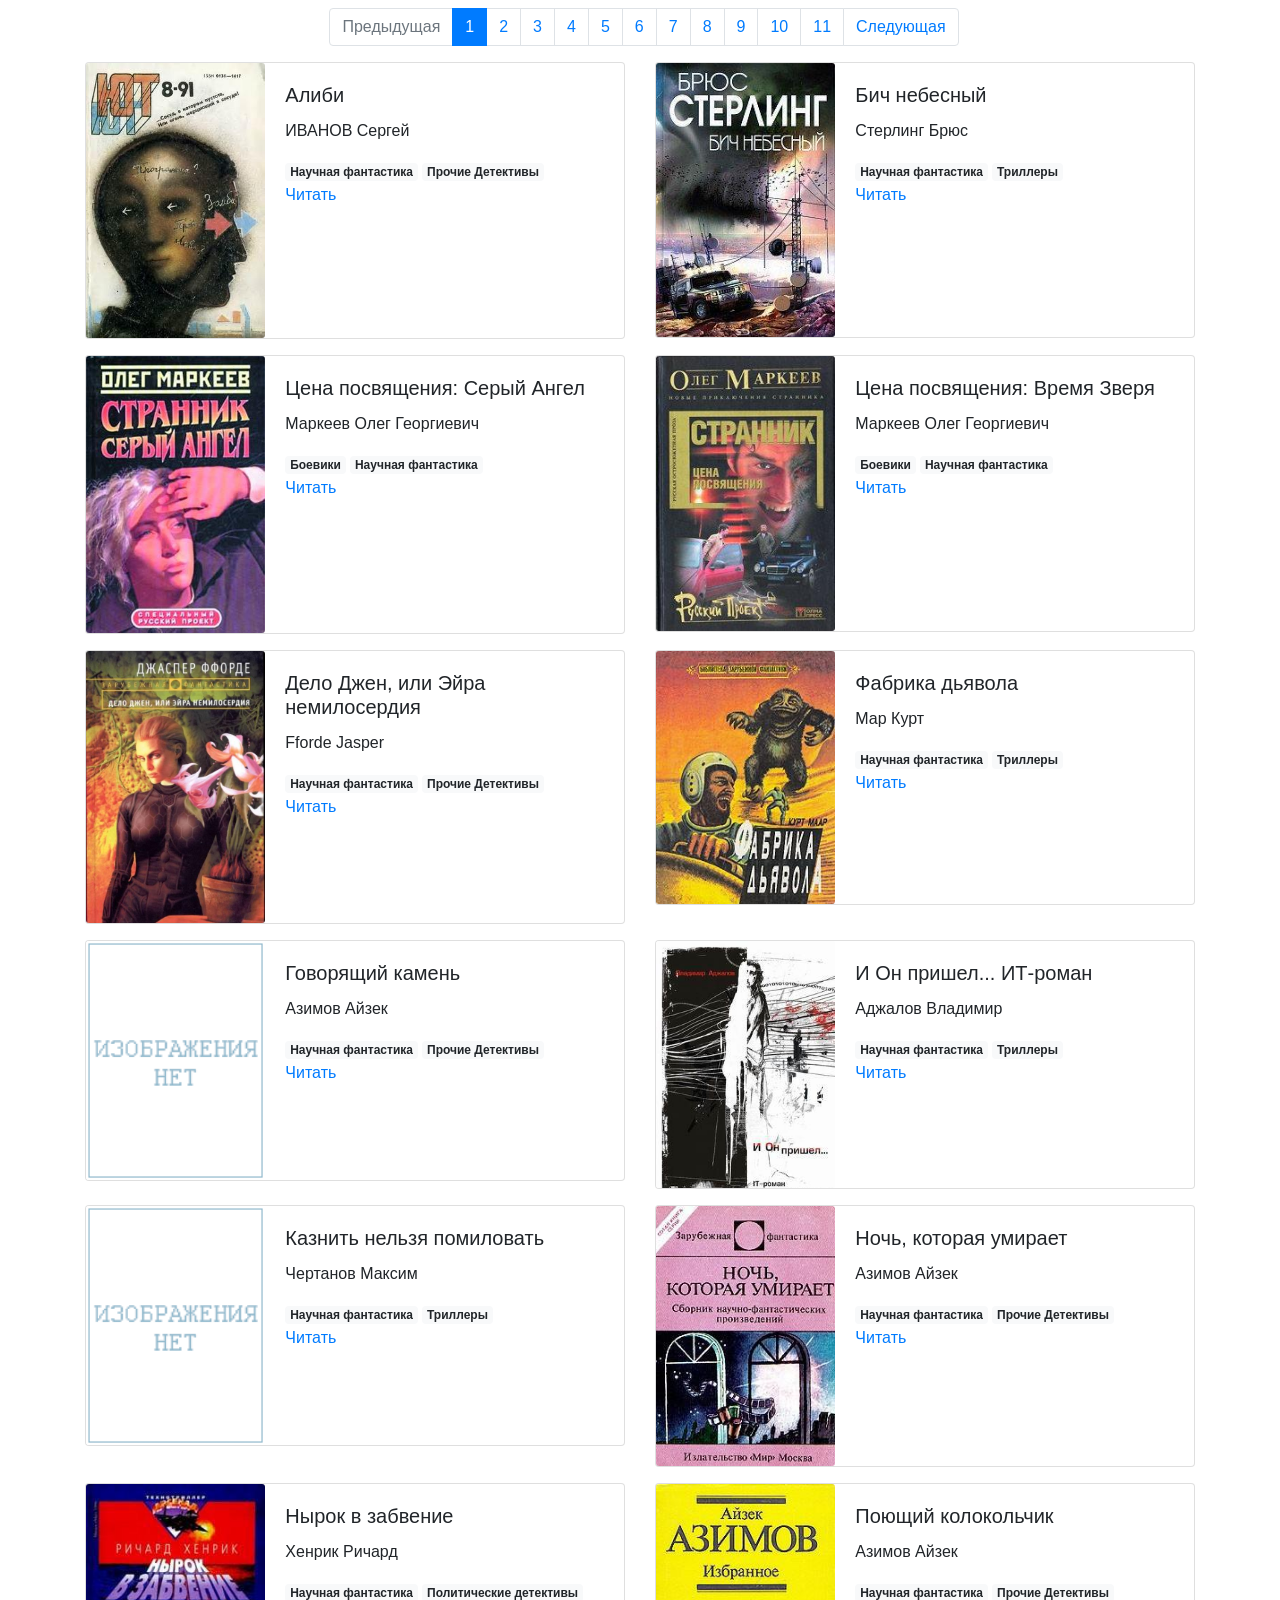
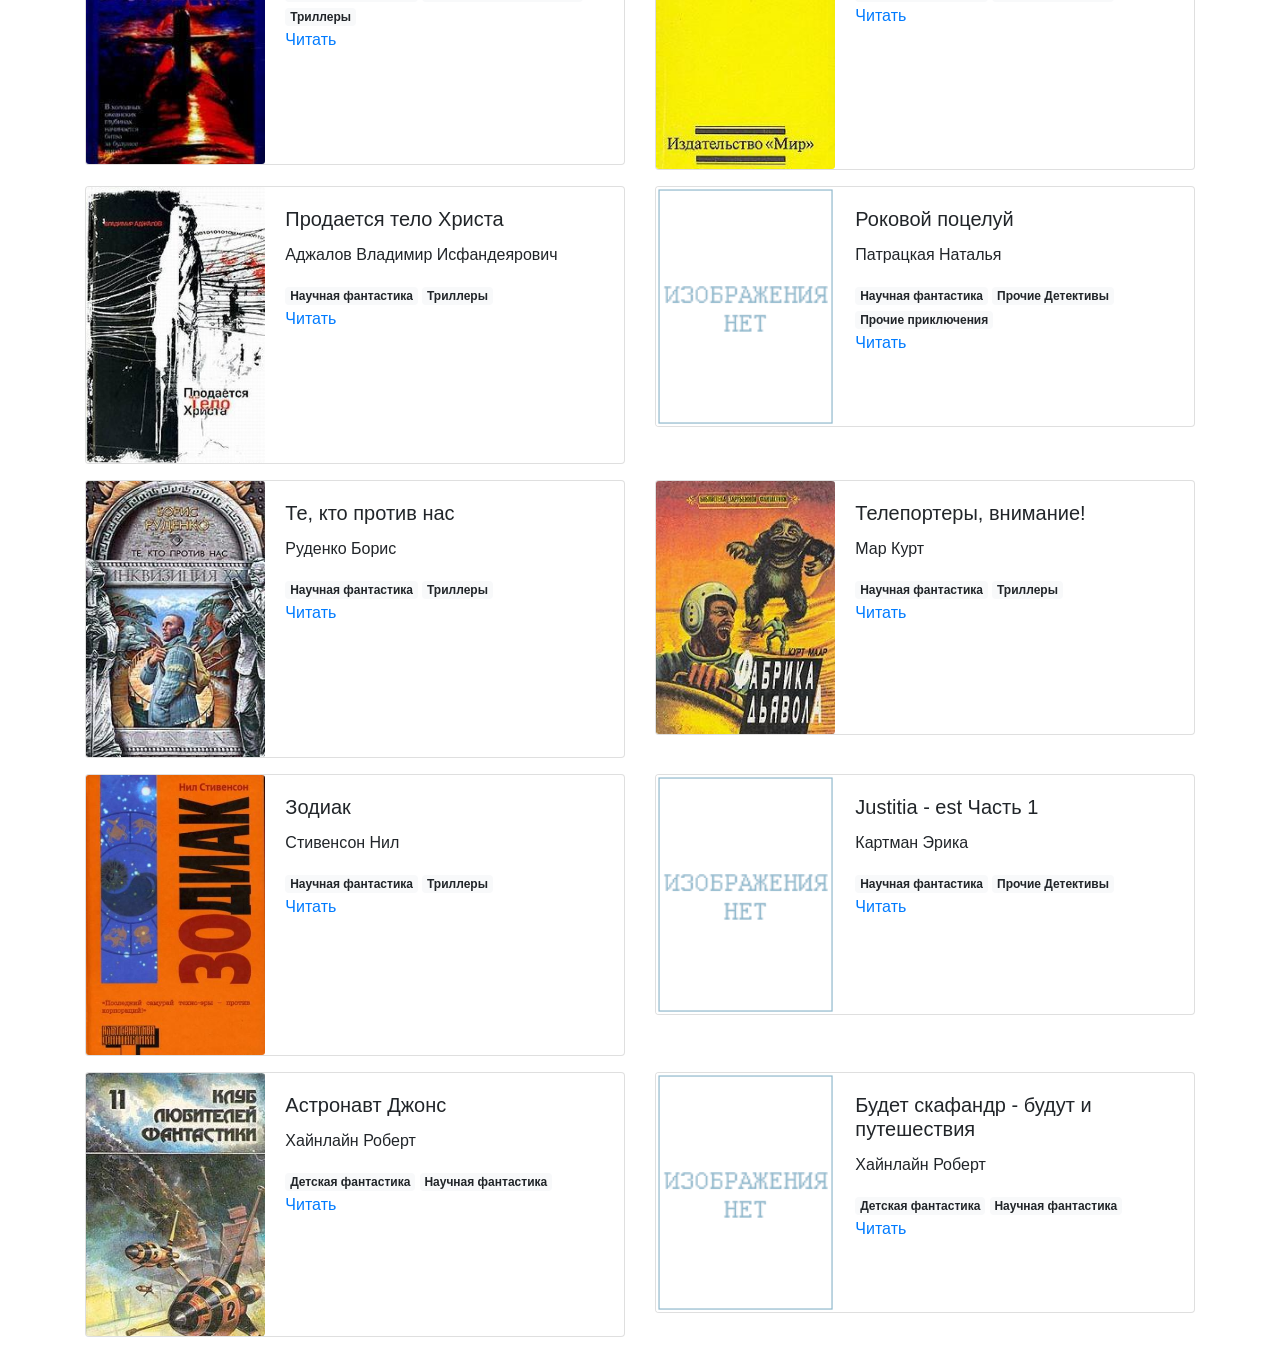
<file: pages/index.html>
<!doctype html>
<html lang="en">
  <head>
    <!-- Required meta tags -->
    <meta charset="utf-8">
    <meta name="viewport" content="width=device-width, initial-scale=1, shrink-to-fit=no">

    <!-- Bootstrap CSS -->
    <link rel="stylesheet" href="../static/bootstrap.min.css">
    <link rel="icon" href="../static/favicon.ico">

    <title>books library</title>
  </head>
  <body>

    <nav aria-label="Page navigation">
      <ul class="pagination justify-content-center mt-2 ml-2">
        
          <li class="page-item disabled"><a class="page-link" href="../pages/index.html">Предыдущая</a></li>
        
        
            <li class="page-item active">
              <a class="page-link" href="../pages/index.html">1</a>
            </li>
        
            <li class="page-item ">
              <a class="page-link" href="../pages/index1.html">2</a>
            </li>
        
            <li class="page-item ">
              <a class="page-link" href="../pages/index2.html">3</a>
            </li>
        
            <li class="page-item ">
              <a class="page-link" href="../pages/index3.html">4</a>
            </li>
        
            <li class="page-item ">
              <a class="page-link" href="../pages/index4.html">5</a>
            </li>
        
            <li class="page-item ">
              <a class="page-link" href="../pages/index5.html">6</a>
            </li>
        
            <li class="page-item ">
              <a class="page-link" href="../pages/index6.html">7</a>
            </li>
        
            <li class="page-item ">
              <a class="page-link" href="../pages/index7.html">8</a>
            </li>
        
            <li class="page-item ">
              <a class="page-link" href="../pages/index8.html">9</a>
            </li>
        
            <li class="page-item ">
              <a class="page-link" href="../pages/index9.html">10</a>
            </li>
        
            <li class="page-item ">
              <a class="page-link" href="../pages/index10.html">11</a>
            </li>
        
        
          <li class="page-item"><a class="page-link" href="../pages/index1.html">Следующая</a></li>
        
      </ul>
    </nav>

    <div class="container">
      <div class="row align-items-start">
        
        <div class="col-6">
          <div class="card mb-3" style="max-width: 540px;">
            <div class="row no-gutters">
              <div class="col-md-4">
                <img src="../images/239.jpg" class="card-img" alt="Алиби">
              </div>
              <div class="col-md-8">
                <div class="card-body">
                  <h5 class="card-title">Алиби</h5>
                  <p class="card-text">ИВАНОВ Сергей</p>
                    
                      <span class="badge badge-light">Научная фантастика</span>
                    
                      <span class="badge badge-light">Прочие Детективы</span>
                    
                  <p class="card-text"><a href="../books/%D0%90%D0%BB%D0%B8%D0%B1%D0%B8.txt" target="_blank">Читать</a></p>
                </div>
              </div>
            </div>
          </div>
        </div>
        
        <div class="col-6">
          <div class="card mb-3" style="max-width: 540px;">
            <div class="row no-gutters">
              <div class="col-md-4">
                <img src="../images/550.jpg" class="card-img" alt="Бич небесный">
              </div>
              <div class="col-md-8">
                <div class="card-body">
                  <h5 class="card-title">Бич небесный</h5>
                  <p class="card-text">Стерлинг Брюс</p>
                    
                      <span class="badge badge-light">Научная фантастика</span>
                    
                      <span class="badge badge-light">Триллеры</span>
                    
                  <p class="card-text"><a href="../books/%D0%91%D0%B8%D1%87%20%D0%BD%D0%B5%D0%B1%D0%B5%D1%81%D0%BD%D1%8B%D0%B9.txt" target="_blank">Читать</a></p>
                </div>
              </div>
            </div>
          </div>
        </div>
        
        <div class="col-6">
          <div class="card mb-3" style="max-width: 540px;">
            <div class="row no-gutters">
              <div class="col-md-4">
                <img src="../images/768.jpg" class="card-img" alt="Цена посвящения: Серый Ангел">
              </div>
              <div class="col-md-8">
                <div class="card-body">
                  <h5 class="card-title">Цена посвящения: Серый Ангел</h5>
                  <p class="card-text">Маркеев Олег Георгиевич</p>
                    
                      <span class="badge badge-light">Боевики</span>
                    
                      <span class="badge badge-light">Научная фантастика</span>
                    
                  <p class="card-text"><a href="../books/%D0%A6%D0%B5%D0%BD%D0%B0%20%D0%BF%D0%BE%D1%81%D0%B2%D1%8F%D1%89%D0%B5%D0%BD%D0%B8%D1%8F%20%D0%A1%D0%B5%D1%80%D1%8B%D0%B9%20%D0%90%D0%BD%D0%B3%D0%B5%D0%BB.txt" target="_blank">Читать</a></p>
                </div>
              </div>
            </div>
          </div>
        </div>
        
        <div class="col-6">
          <div class="card mb-3" style="max-width: 540px;">
            <div class="row no-gutters">
              <div class="col-md-4">
                <img src="../images/769.jpg" class="card-img" alt="Цена посвящения: Время Зверя">
              </div>
              <div class="col-md-8">
                <div class="card-body">
                  <h5 class="card-title">Цена посвящения: Время Зверя</h5>
                  <p class="card-text">Маркеев Олег Георгиевич</p>
                    
                      <span class="badge badge-light">Боевики</span>
                    
                      <span class="badge badge-light">Научная фантастика</span>
                    
                  <p class="card-text"><a href="../books/%D0%A6%D0%B5%D0%BD%D0%B0%20%D0%BF%D0%BE%D1%81%D0%B2%D1%8F%D1%89%D0%B5%D0%BD%D0%B8%D1%8F%20%D0%92%D1%80%D0%B5%D0%BC%D1%8F%20%D0%97%D0%B2%D0%B5%D1%80%D1%8F.txt" target="_blank">Читать</a></p>
                </div>
              </div>
            </div>
          </div>
        </div>
        
        <div class="col-6">
          <div class="card mb-3" style="max-width: 540px;">
            <div class="row no-gutters">
              <div class="col-md-4">
                <img src="../images/1131.jpg" class="card-img" alt="Дело Джен, или Эйра немилосердия">
              </div>
              <div class="col-md-8">
                <div class="card-body">
                  <h5 class="card-title">Дело Джен, или Эйра немилосердия</h5>
                  <p class="card-text">Fforde Jasper</p>
                    
                      <span class="badge badge-light">Научная фантастика</span>
                    
                      <span class="badge badge-light">Прочие Детективы</span>
                    
                  <p class="card-text"><a href="../books/%D0%94%D0%B5%D0%BB%D0%BE%20%D0%94%D0%B6%D0%B5%D0%BD%2C%20%D0%B8%D0%BB%D0%B8%20%D0%AD%D0%B9%D1%80%D0%B0%20%D0%BD%D0%B5%D0%BC%D0%B8%D0%BB%D0%BE%D1%81%D0%B5%D1%80%D0%B4%D0%B8%D1%8F.txt" target="_blank">Читать</a></p>
                </div>
              </div>
            </div>
          </div>
        </div>
        
        <div class="col-6">
          <div class="card mb-3" style="max-width: 540px;">
            <div class="row no-gutters">
              <div class="col-md-4">
                <img src="../images/1715.jpg" class="card-img" alt="Фабрика дьявола">
              </div>
              <div class="col-md-8">
                <div class="card-body">
                  <h5 class="card-title">Фабрика дьявола</h5>
                  <p class="card-text">Мар Курт</p>
                    
                      <span class="badge badge-light">Научная фантастика</span>
                    
                      <span class="badge badge-light">Триллеры</span>
                    
                  <p class="card-text"><a href="../books/%D0%A4%D0%B0%D0%B1%D1%80%D0%B8%D0%BA%D0%B0%20%D0%B4%D1%8C%D1%8F%D0%B2%D0%BE%D0%BB%D0%B0.txt" target="_blank">Читать</a></p>
                </div>
              </div>
            </div>
          </div>
        </div>
        
        <div class="col-6">
          <div class="card mb-3" style="max-width: 540px;">
            <div class="row no-gutters">
              <div class="col-md-4">
                <img src="../images/nopic.gif" class="card-img" alt="Говорящий камень">
              </div>
              <div class="col-md-8">
                <div class="card-body">
                  <h5 class="card-title">Говорящий камень</h5>
                  <p class="card-text">Азимов Айзек</p>
                    
                      <span class="badge badge-light">Научная фантастика</span>
                    
                      <span class="badge badge-light">Прочие Детективы</span>
                    
                  <p class="card-text"><a href="../books/%D0%93%D0%BE%D0%B2%D0%BE%D1%80%D1%8F%D1%89%D0%B8%D0%B9%20%D0%BA%D0%B0%D0%BC%D0%B5%D0%BD%D1%8C.txt" target="_blank">Читать</a></p>
                </div>
              </div>
            </div>
          </div>
        </div>
        
        <div class="col-6">
          <div class="card mb-3" style="max-width: 540px;">
            <div class="row no-gutters">
              <div class="col-md-4">
                <img src="../images/2043.jpg" class="card-img" alt="И Он пришел... ИТ-роман">
              </div>
              <div class="col-md-8">
                <div class="card-body">
                  <h5 class="card-title">И Он пришел... ИТ-роман</h5>
                  <p class="card-text">Аджалов Владимир</p>
                    
                      <span class="badge badge-light">Научная фантастика</span>
                    
                      <span class="badge badge-light">Триллеры</span>
                    
                  <p class="card-text"><a href="../books/%D0%98%20%D0%9E%D0%BD%20%D0%BF%D1%80%D0%B8%D1%88%D0%B5%D0%BB...%20%D0%98%D0%A2-%D1%80%D0%BE%D0%BC%D0%B0%D0%BD.txt" target="_blank">Читать</a></p>
                </div>
              </div>
            </div>
          </div>
        </div>
        
        <div class="col-6">
          <div class="card mb-3" style="max-width: 540px;">
            <div class="row no-gutters">
              <div class="col-md-4">
                <img src="../images/nopic.gif" class="card-img" alt="Казнить нельзя помиловать">
              </div>
              <div class="col-md-8">
                <div class="card-body">
                  <h5 class="card-title">Казнить нельзя помиловать</h5>
                  <p class="card-text">Чертанов Максим</p>
                    
                      <span class="badge badge-light">Научная фантастика</span>
                    
                      <span class="badge badge-light">Триллеры</span>
                    
                  <p class="card-text"><a href="../books/%D0%9A%D0%B0%D0%B7%D0%BD%D0%B8%D1%82%D1%8C%20%D0%BD%D0%B5%D0%BB%D1%8C%D0%B7%D1%8F%20%D0%BF%D0%BE%D0%BC%D0%B8%D0%BB%D0%BE%D0%B2%D0%B0%D1%82%D1%8C.txt" target="_blank">Читать</a></p>
                </div>
              </div>
            </div>
          </div>
        </div>
        
        <div class="col-6">
          <div class="card mb-3" style="max-width: 540px;">
            <div class="row no-gutters">
              <div class="col-md-4">
                <img src="../images/4024.jpg" class="card-img" alt="Ночь, которая умирает">
              </div>
              <div class="col-md-8">
                <div class="card-body">
                  <h5 class="card-title">Ночь, которая умирает</h5>
                  <p class="card-text">Азимов Айзек</p>
                    
                      <span class="badge badge-light">Научная фантастика</span>
                    
                      <span class="badge badge-light">Прочие Детективы</span>
                    
                  <p class="card-text"><a href="../books/%D0%9D%D0%BE%D1%87%D1%8C%2C%20%D0%BA%D0%BE%D1%82%D0%BE%D1%80%D0%B0%D1%8F%20%D1%83%D0%BC%D0%B8%D1%80%D0%B0%D0%B5%D1%82.txt" target="_blank">Читать</a></p>
                </div>
              </div>
            </div>
          </div>
        </div>
        
        <div class="col-6">
          <div class="card mb-3" style="max-width: 540px;">
            <div class="row no-gutters">
              <div class="col-md-4">
                <img src="../images/4102.jpg" class="card-img" alt="Нырок в забвение">
              </div>
              <div class="col-md-8">
                <div class="card-body">
                  <h5 class="card-title">Нырок в забвение</h5>
                  <p class="card-text">Хенрик Ричард</p>
                    
                      <span class="badge badge-light">Научная фантастика</span>
                    
                      <span class="badge badge-light">Политические детективы</span>
                    
                      <span class="badge badge-light">Триллеры</span>
                    
                  <p class="card-text"><a href="../books/%D0%9D%D1%8B%D1%80%D0%BE%D0%BA%20%D0%B2%20%D0%B7%D0%B0%D0%B1%D0%B2%D0%B5%D0%BD%D0%B8%D0%B5.txt" target="_blank">Читать</a></p>
                </div>
              </div>
            </div>
          </div>
        </div>
        
        <div class="col-6">
          <div class="card mb-3" style="max-width: 540px;">
            <div class="row no-gutters">
              <div class="col-md-4">
                <img src="../images/4876.jpg" class="card-img" alt="Поющий колокольчик">
              </div>
              <div class="col-md-8">
                <div class="card-body">
                  <h5 class="card-title">Поющий колокольчик</h5>
                  <p class="card-text">Азимов Айзек</p>
                    
                      <span class="badge badge-light">Научная фантастика</span>
                    
                      <span class="badge badge-light">Прочие Детективы</span>
                    
                  <p class="card-text"><a href="../books/%D0%9F%D0%BE%D1%8E%D1%89%D0%B8%D0%B9%20%D0%BA%D0%BE%D0%BB%D0%BE%D0%BA%D0%BE%D0%BB%D1%8C%D1%87%D0%B8%D0%BA.txt" target="_blank">Читать</a></p>
                </div>
              </div>
            </div>
          </div>
        </div>
        
        <div class="col-6">
          <div class="card mb-3" style="max-width: 540px;">
            <div class="row no-gutters">
              <div class="col-md-4">
                <img src="../images/5299.jpg" class="card-img" alt="Продается тело Христа">
              </div>
              <div class="col-md-8">
                <div class="card-body">
                  <h5 class="card-title">Продается тело Христа</h5>
                  <p class="card-text">Аджалов Владимир Исфандеярович</p>
                    
                      <span class="badge badge-light">Научная фантастика</span>
                    
                      <span class="badge badge-light">Триллеры</span>
                    
                  <p class="card-text"><a href="../books/%D0%9F%D1%80%D0%BE%D0%B4%D0%B0%D0%B5%D1%82%D1%81%D1%8F%20%D1%82%D0%B5%D0%BB%D0%BE%20%D0%A5%D1%80%D0%B8%D1%81%D1%82%D0%B0.txt" target="_blank">Читать</a></p>
                </div>
              </div>
            </div>
          </div>
        </div>
        
        <div class="col-6">
          <div class="card mb-3" style="max-width: 540px;">
            <div class="row no-gutters">
              <div class="col-md-4">
                <img src="../images/nopic.gif" class="card-img" alt="Роковой поцелуй">
              </div>
              <div class="col-md-8">
                <div class="card-body">
                  <h5 class="card-title">Роковой поцелуй</h5>
                  <p class="card-text">Патрацкая Наталья</p>
                    
                      <span class="badge badge-light">Научная фантастика</span>
                    
                      <span class="badge badge-light">Прочие Детективы</span>
                    
                      <span class="badge badge-light">Прочие приключения</span>
                    
                  <p class="card-text"><a href="../books/%D0%A0%D0%BE%D0%BA%D0%BE%D0%B2%D0%BE%D0%B9%20%D0%BF%D0%BE%D1%86%D0%B5%D0%BB%D1%83%D0%B9.txt" target="_blank">Читать</a></p>
                </div>
              </div>
            </div>
          </div>
        </div>
        
        <div class="col-6">
          <div class="card mb-3" style="max-width: 540px;">
            <div class="row no-gutters">
              <div class="col-md-4">
                <img src="../images/6758.jpg" class="card-img" alt="Те, кто против нас">
              </div>
              <div class="col-md-8">
                <div class="card-body">
                  <h5 class="card-title">Те, кто против нас</h5>
                  <p class="card-text">Руденко Борис</p>
                    
                      <span class="badge badge-light">Научная фантастика</span>
                    
                      <span class="badge badge-light">Триллеры</span>
                    
                  <p class="card-text"><a href="../books/%D0%A2%D0%B5%2C%20%D0%BA%D1%82%D0%BE%20%D0%BF%D1%80%D0%BE%D1%82%D0%B8%D0%B2%20%D0%BD%D0%B0%D1%81.txt" target="_blank">Читать</a></p>
                </div>
              </div>
            </div>
          </div>
        </div>
        
        <div class="col-6">
          <div class="card mb-3" style="max-width: 540px;">
            <div class="row no-gutters">
              <div class="col-md-4">
                <img src="../images/6766.jpg" class="card-img" alt="Телепортеры, внимание!">
              </div>
              <div class="col-md-8">
                <div class="card-body">
                  <h5 class="card-title">Телепортеры, внимание!</h5>
                  <p class="card-text">Мар Курт</p>
                    
                      <span class="badge badge-light">Научная фантастика</span>
                    
                      <span class="badge badge-light">Триллеры</span>
                    
                  <p class="card-text"><a href="../books/%D0%A2%D0%B5%D0%BB%D0%B5%D0%BF%D0%BE%D1%80%D1%82%D0%B5%D1%80%D1%8B%2C%20%D0%B2%D0%BD%D0%B8%D0%BC%D0%B0%D0%BD%D0%B8%D0%B5%21.txt" target="_blank">Читать</a></p>
                </div>
              </div>
            </div>
          </div>
        </div>
        
        <div class="col-6">
          <div class="card mb-3" style="max-width: 540px;">
            <div class="row no-gutters">
              <div class="col-md-4">
                <img src="../images/8283.jpg" class="card-img" alt="Зодиак">
              </div>
              <div class="col-md-8">
                <div class="card-body">
                  <h5 class="card-title">Зодиак</h5>
                  <p class="card-text">Стивенсон Нил</p>
                    
                      <span class="badge badge-light">Научная фантастика</span>
                    
                      <span class="badge badge-light">Триллеры</span>
                    
                  <p class="card-text"><a href="../books/%D0%97%D0%BE%D0%B4%D0%B8%D0%B0%D0%BA.txt" target="_blank">Читать</a></p>
                </div>
              </div>
            </div>
          </div>
        </div>
        
        <div class="col-6">
          <div class="card mb-3" style="max-width: 540px;">
            <div class="row no-gutters">
              <div class="col-md-4">
                <img src="../images/nopic.gif" class="card-img" alt="Justitia - est Часть 1">
              </div>
              <div class="col-md-8">
                <div class="card-body">
                  <h5 class="card-title">Justitia - est Часть 1</h5>
                  <p class="card-text">Картман Эрика</p>
                    
                      <span class="badge badge-light">Научная фантастика</span>
                    
                      <span class="badge badge-light">Прочие Детективы</span>
                    
                  <p class="card-text"><a href="../books/Justitia%20-%20est%20%D0%A7%D0%B0%D1%81%D1%82%D1%8C%201.txt" target="_blank">Читать</a></p>
                </div>
              </div>
            </div>
          </div>
        </div>
        
        <div class="col-6">
          <div class="card mb-3" style="max-width: 540px;">
            <div class="row no-gutters">
              <div class="col-md-4">
                <img src="../images/8902.jpg" class="card-img" alt="Астронавт Джонс">
              </div>
              <div class="col-md-8">
                <div class="card-body">
                  <h5 class="card-title">Астронавт Джонс</h5>
                  <p class="card-text">Хайнлайн Роберт</p>
                    
                      <span class="badge badge-light">Детская фантастика</span>
                    
                      <span class="badge badge-light">Научная фантастика</span>
                    
                  <p class="card-text"><a href="../books/%D0%90%D1%81%D1%82%D1%80%D0%BE%D0%BD%D0%B0%D0%B2%D1%82%20%D0%94%D0%B6%D0%BE%D0%BD%D1%81.txt" target="_blank">Читать</a></p>
                </div>
              </div>
            </div>
          </div>
        </div>
        
        <div class="col-6">
          <div class="card mb-3" style="max-width: 540px;">
            <div class="row no-gutters">
              <div class="col-md-4">
                <img src="../images/nopic.gif" class="card-img" alt="Будет скафандр - будут и путешествия">
              </div>
              <div class="col-md-8">
                <div class="card-body">
                  <h5 class="card-title">Будет скафандр - будут и путешествия</h5>
                  <p class="card-text">Хайнлайн Роберт</p>
                    
                      <span class="badge badge-light">Детская фантастика</span>
                    
                      <span class="badge badge-light">Научная фантастика</span>
                    
                  <p class="card-text"><a href="../books/%D0%91%D1%83%D0%B4%D0%B5%D1%82%20%D1%81%D0%BA%D0%B0%D1%84%D0%B0%D0%BD%D0%B4%D1%80%20-%20%D0%B1%D1%83%D0%B4%D1%83%D1%82%20%D0%B8%20%D0%BF%D1%83%D1%82%D0%B5%D1%88%D0%B5%D1%81%D1%82%D0%B2%D0%B8%D1%8F.txt" target="_blank">Читать</a></p>
                </div>
              </div>
            </div>
          </div>
        </div>
        
      </div>
    </div>
    <!-- Optional JavaScript -->
    <!-- jQuery first, then Popper.js, then Bootstrap JS -->
    <script src="../static/jquery-3.3.1.slim.min.js"></script>
    <script src="../static/popper.min.js"></script>
    <script src="../static/bootstrap.min.js"></script>
  </body>
</html>
</file>
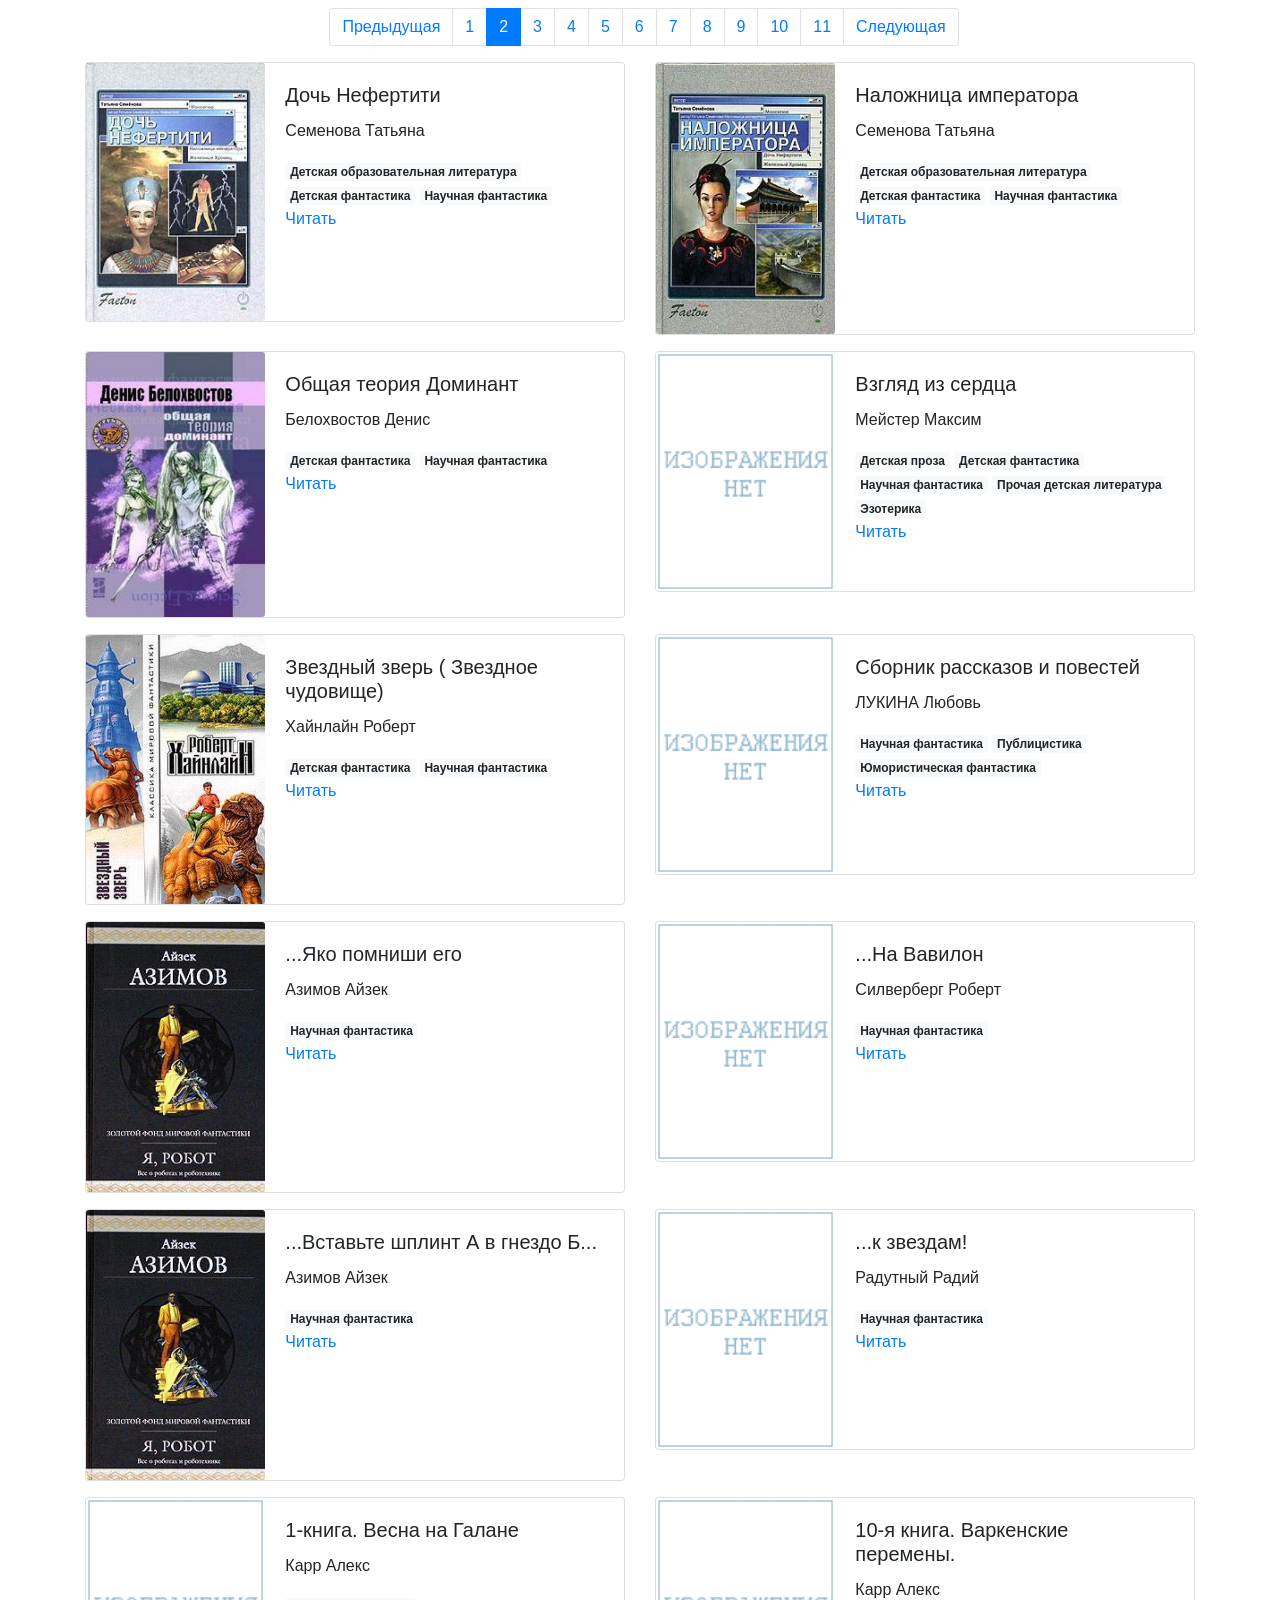
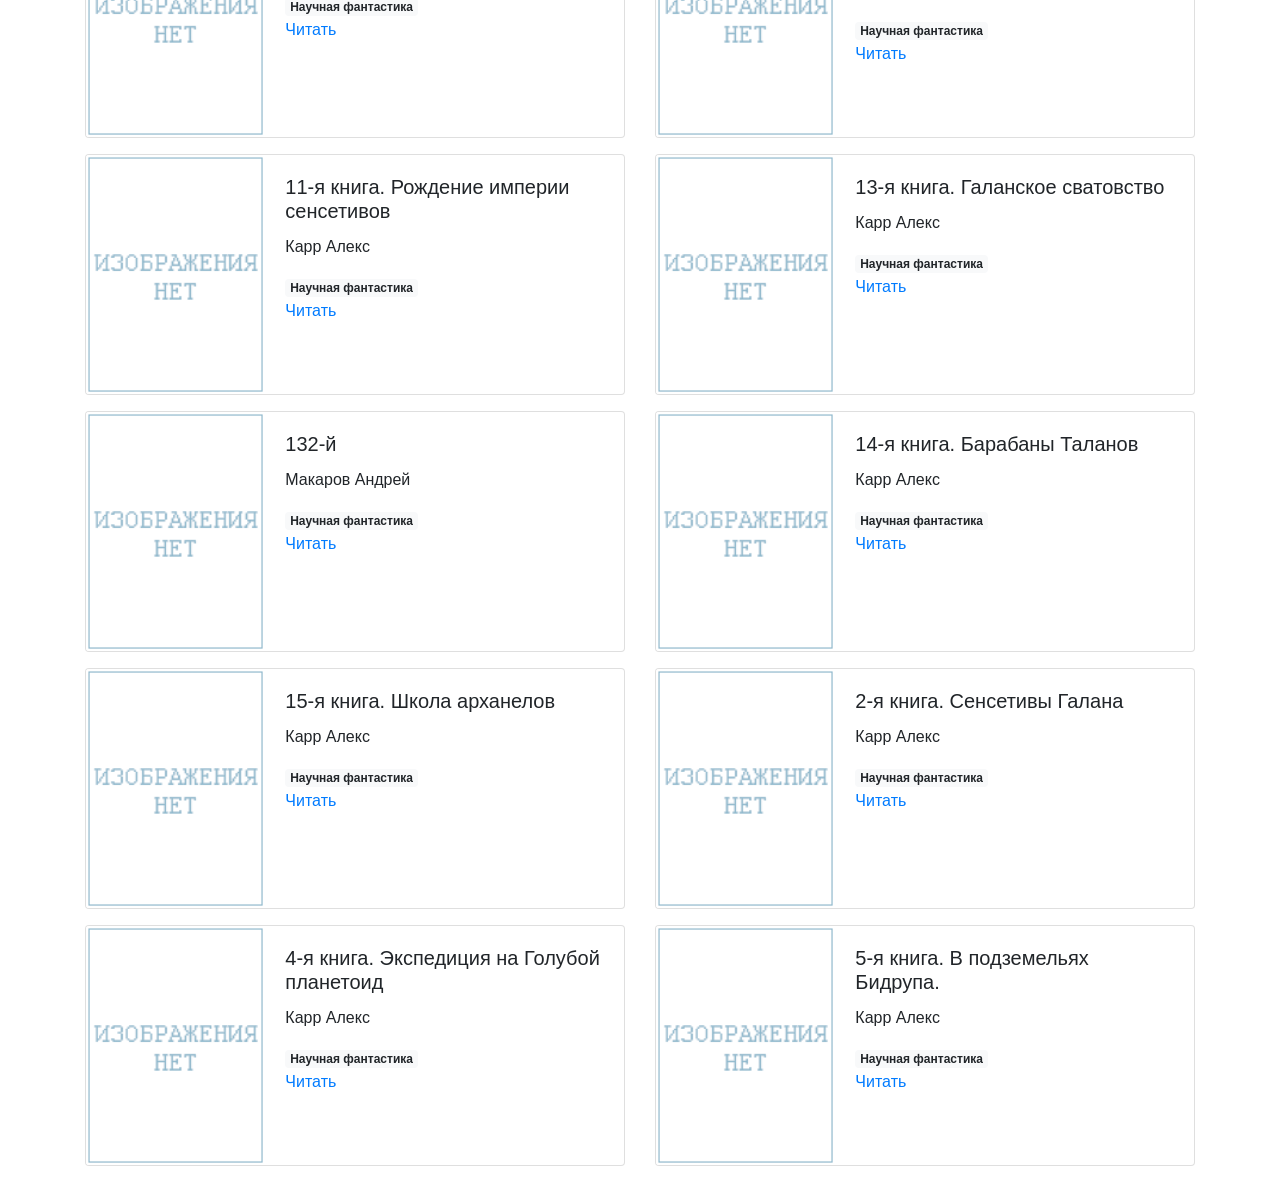
<file: pages/index1.html>
<!doctype html>
<html lang="en">
  <head>
    <!-- Required meta tags -->
    <meta charset="utf-8">
    <meta name="viewport" content="width=device-width, initial-scale=1, shrink-to-fit=no">

    <!-- Bootstrap CSS -->
    <link rel="stylesheet" href="../static/bootstrap.min.css">
    <link rel="icon" href="../static/favicon.ico">

    <title>books library</title>
  </head>
  <body>

    <nav aria-label="Page navigation">
      <ul class="pagination justify-content-center mt-2 ml-2">
        
          <li class="page-item"><a class="page-link" href="../pages/index.html">Предыдущая</a></li>
        
        
            <li class="page-item ">
              <a class="page-link" href="../pages/index.html">1</a>
            </li>
        
            <li class="page-item active">
              <a class="page-link" href="../pages/index1.html">2</a>
            </li>
        
            <li class="page-item ">
              <a class="page-link" href="../pages/index2.html">3</a>
            </li>
        
            <li class="page-item ">
              <a class="page-link" href="../pages/index3.html">4</a>
            </li>
        
            <li class="page-item ">
              <a class="page-link" href="../pages/index4.html">5</a>
            </li>
        
            <li class="page-item ">
              <a class="page-link" href="../pages/index5.html">6</a>
            </li>
        
            <li class="page-item ">
              <a class="page-link" href="../pages/index6.html">7</a>
            </li>
        
            <li class="page-item ">
              <a class="page-link" href="../pages/index7.html">8</a>
            </li>
        
            <li class="page-item ">
              <a class="page-link" href="../pages/index8.html">9</a>
            </li>
        
            <li class="page-item ">
              <a class="page-link" href="../pages/index9.html">10</a>
            </li>
        
            <li class="page-item ">
              <a class="page-link" href="../pages/index10.html">11</a>
            </li>
        
        
          <li class="page-item"><a class="page-link" href="../pages/index2.html">Следующая</a></li>
        
      </ul>
    </nav>

    <div class="container">
      <div class="row align-items-start">
        
        <div class="col-6">
          <div class="card mb-3" style="max-width: 540px;">
            <div class="row no-gutters">
              <div class="col-md-4">
                <img src="../images/9402.jpg" class="card-img" alt="Дочь Нефертити">
              </div>
              <div class="col-md-8">
                <div class="card-body">
                  <h5 class="card-title">Дочь Нефертити</h5>
                  <p class="card-text">Семенова Татьяна</p>
                    
                      <span class="badge badge-light">Детская образовательная литература</span>
                    
                      <span class="badge badge-light">Детская фантастика</span>
                    
                      <span class="badge badge-light">Научная фантастика</span>
                    
                  <p class="card-text"><a href="../books/%D0%94%D0%BE%D1%87%D1%8C%20%D0%9D%D0%B5%D1%84%D0%B5%D1%80%D1%82%D0%B8%D1%82%D0%B8.txt" target="_blank">Читать</a></p>
                </div>
              </div>
            </div>
          </div>
        </div>
        
        <div class="col-6">
          <div class="card mb-3" style="max-width: 540px;">
            <div class="row no-gutters">
              <div class="col-md-4">
                <img src="../images/10768.jpg" class="card-img" alt="Наложница императора">
              </div>
              <div class="col-md-8">
                <div class="card-body">
                  <h5 class="card-title">Наложница императора</h5>
                  <p class="card-text">Семенова Татьяна</p>
                    
                      <span class="badge badge-light">Детская образовательная литература</span>
                    
                      <span class="badge badge-light">Детская фантастика</span>
                    
                      <span class="badge badge-light">Научная фантастика</span>
                    
                  <p class="card-text"><a href="../books/%D0%9D%D0%B0%D0%BB%D0%BE%D0%B6%D0%BD%D0%B8%D1%86%D0%B0%20%D0%B8%D0%BC%D0%BF%D0%B5%D1%80%D0%B0%D1%82%D0%BE%D1%80%D0%B0.txt" target="_blank">Читать</a></p>
                </div>
              </div>
            </div>
          </div>
        </div>
        
        <div class="col-6">
          <div class="card mb-3" style="max-width: 540px;">
            <div class="row no-gutters">
              <div class="col-md-4">
                <img src="../images/10923.jpg" class="card-img" alt="Общая теория Доминант">
              </div>
              <div class="col-md-8">
                <div class="card-body">
                  <h5 class="card-title">Общая теория Доминант</h5>
                  <p class="card-text">Белохвостов Денис</p>
                    
                      <span class="badge badge-light">Детская фантастика</span>
                    
                      <span class="badge badge-light">Научная фантастика</span>
                    
                  <p class="card-text"><a href="../books/%D0%9E%D0%B1%D1%89%D0%B0%D1%8F%20%D1%82%D0%B5%D0%BE%D1%80%D0%B8%D1%8F%20%D0%94%D0%BE%D0%BC%D0%B8%D0%BD%D0%B0%D0%BD%D1%82.txt" target="_blank">Читать</a></p>
                </div>
              </div>
            </div>
          </div>
        </div>
        
        <div class="col-6">
          <div class="card mb-3" style="max-width: 540px;">
            <div class="row no-gutters">
              <div class="col-md-4">
                <img src="../images/nopic.gif" class="card-img" alt="Взгляд из сердца">
              </div>
              <div class="col-md-8">
                <div class="card-body">
                  <h5 class="card-title">Взгляд из сердца</h5>
                  <p class="card-text">Мейстер Максим</p>
                    
                      <span class="badge badge-light">Детская проза</span>
                    
                      <span class="badge badge-light">Детская фантастика</span>
                    
                      <span class="badge badge-light">Научная фантастика</span>
                    
                      <span class="badge badge-light">Прочая детская литература</span>
                    
                      <span class="badge badge-light">Эзотерика</span>
                    
                  <p class="card-text"><a href="../books/%D0%92%D0%B7%D0%B3%D0%BB%D1%8F%D0%B4%20%D0%B8%D0%B7%20%D1%81%D0%B5%D1%80%D0%B4%D1%86%D0%B0.txt" target="_blank">Читать</a></p>
                </div>
              </div>
            </div>
          </div>
        </div>
        
        <div class="col-6">
          <div class="card mb-3" style="max-width: 540px;">
            <div class="row no-gutters">
              <div class="col-md-4">
                <img src="../images/13038.jpg" class="card-img" alt="Звездный зверь ( Звездное чудовище)">
              </div>
              <div class="col-md-8">
                <div class="card-body">
                  <h5 class="card-title">Звездный зверь ( Звездное чудовище)</h5>
                  <p class="card-text">Хайнлайн Роберт</p>
                    
                      <span class="badge badge-light">Детская фантастика</span>
                    
                      <span class="badge badge-light">Научная фантастика</span>
                    
                  <p class="card-text"><a href="../books/%D0%97%D0%B2%D0%B5%D0%B7%D0%B4%D0%BD%D1%8B%D0%B9%20%D0%B7%D0%B2%D0%B5%D1%80%D1%8C%20%28%20%D0%97%D0%B2%D0%B5%D0%B7%D0%B4%D0%BD%D0%BE%D0%B5%20%D1%87%D1%83%D0%B4%D0%BE%D0%B2%D0%B8%D1%89%D0%B5%29.txt" target="_blank">Читать</a></p>
                </div>
              </div>
            </div>
          </div>
        </div>
        
        <div class="col-6">
          <div class="card mb-3" style="max-width: 540px;">
            <div class="row no-gutters">
              <div class="col-md-4">
                <img src="../images/nopic.gif" class="card-img" alt="Сборник рассказов и повестей">
              </div>
              <div class="col-md-8">
                <div class="card-body">
                  <h5 class="card-title">Сборник рассказов и повестей</h5>
                  <p class="card-text">ЛУКИНА Любовь</p>
                    
                      <span class="badge badge-light">Научная фантастика</span>
                    
                      <span class="badge badge-light">Публицистика</span>
                    
                      <span class="badge badge-light">Юмористическая фантастика</span>
                    
                  <p class="card-text"><a href="../books/%D0%A1%D0%B1%D0%BE%D1%80%D0%BD%D0%B8%D0%BA%20%D1%80%D0%B0%D1%81%D1%81%D0%BA%D0%B0%D0%B7%D0%BE%D0%B2%20%D0%B8%20%D0%BF%D0%BE%D0%B2%D0%B5%D1%81%D1%82%D0%B5%D0%B9.txt" target="_blank">Читать</a></p>
                </div>
              </div>
            </div>
          </div>
        </div>
        
        <div class="col-6">
          <div class="card mb-3" style="max-width: 540px;">
            <div class="row no-gutters">
              <div class="col-md-4">
                <img src="../images/18919.jpg" class="card-img" alt="...Яко помниши его">
              </div>
              <div class="col-md-8">
                <div class="card-body">
                  <h5 class="card-title">...Яко помниши его</h5>
                  <p class="card-text">Азимов Айзек</p>
                    
                      <span class="badge badge-light">Научная фантастика</span>
                    
                  <p class="card-text"><a href="../books/...%D0%AF%D0%BA%D0%BE%20%D0%BF%D0%BE%D0%BC%D0%BD%D0%B8%D1%88%D0%B8%20%D0%B5%D0%B3%D0%BE.txt" target="_blank">Читать</a></p>
                </div>
              </div>
            </div>
          </div>
        </div>
        
        <div class="col-6">
          <div class="card mb-3" style="max-width: 540px;">
            <div class="row no-gutters">
              <div class="col-md-4">
                <img src="../images/nopic.gif" class="card-img" alt="...На Вавилон">
              </div>
              <div class="col-md-8">
                <div class="card-body">
                  <h5 class="card-title">...На Вавилон</h5>
                  <p class="card-text">Силверберг Роберт</p>
                    
                      <span class="badge badge-light">Научная фантастика</span>
                    
                  <p class="card-text"><a href="../books/...%D0%9D%D0%B0%20%D0%92%D0%B0%D0%B2%D0%B8%D0%BB%D0%BE%D0%BD.txt" target="_blank">Читать</a></p>
                </div>
              </div>
            </div>
          </div>
        </div>
        
        <div class="col-6">
          <div class="card mb-3" style="max-width: 540px;">
            <div class="row no-gutters">
              <div class="col-md-4">
                <img src="../images/18921.jpg" class="card-img" alt="...Вставьте шплинт А в гнездо Б...">
              </div>
              <div class="col-md-8">
                <div class="card-body">
                  <h5 class="card-title">...Вставьте шплинт А в гнездо Б...</h5>
                  <p class="card-text">Азимов Айзек</p>
                    
                      <span class="badge badge-light">Научная фантастика</span>
                    
                  <p class="card-text"><a href="../books/...%D0%92%D1%81%D1%82%D0%B0%D0%B2%D1%8C%D1%82%D0%B5%20%D1%88%D0%BF%D0%BB%D0%B8%D0%BD%D1%82%20%D0%90%20%D0%B2%20%D0%B3%D0%BD%D0%B5%D0%B7%D0%B4%D0%BE%20%D0%91....txt" target="_blank">Читать</a></p>
                </div>
              </div>
            </div>
          </div>
        </div>
        
        <div class="col-6">
          <div class="card mb-3" style="max-width: 540px;">
            <div class="row no-gutters">
              <div class="col-md-4">
                <img src="../images/nopic.gif" class="card-img" alt="...к звездам!">
              </div>
              <div class="col-md-8">
                <div class="card-body">
                  <h5 class="card-title">...к звездам!</h5>
                  <p class="card-text">Радутный Радий</p>
                    
                      <span class="badge badge-light">Научная фантастика</span>
                    
                  <p class="card-text"><a href="../books/...%D0%BA%20%D0%B7%D0%B2%D0%B5%D0%B7%D0%B4%D0%B0%D0%BC%21.txt" target="_blank">Читать</a></p>
                </div>
              </div>
            </div>
          </div>
        </div>
        
        <div class="col-6">
          <div class="card mb-3" style="max-width: 540px;">
            <div class="row no-gutters">
              <div class="col-md-4">
                <img src="../images/nopic.gif" class="card-img" alt="1-книга. Весна на Галане">
              </div>
              <div class="col-md-8">
                <div class="card-body">
                  <h5 class="card-title">1-книга. Весна на Галане</h5>
                  <p class="card-text">Карр Алекс</p>
                    
                      <span class="badge badge-light">Научная фантастика</span>
                    
                  <p class="card-text"><a href="../books/1-%D0%BA%D0%BD%D0%B8%D0%B3%D0%B0.%20%D0%92%D0%B5%D1%81%D0%BD%D0%B0%20%D0%BD%D0%B0%20%D0%93%D0%B0%D0%BB%D0%B0%D0%BD%D0%B5.txt" target="_blank">Читать</a></p>
                </div>
              </div>
            </div>
          </div>
        </div>
        
        <div class="col-6">
          <div class="card mb-3" style="max-width: 540px;">
            <div class="row no-gutters">
              <div class="col-md-4">
                <img src="../images/nopic.gif" class="card-img" alt="10-я книга. Варкенские перемены.">
              </div>
              <div class="col-md-8">
                <div class="card-body">
                  <h5 class="card-title">10-я книга. Варкенские перемены.</h5>
                  <p class="card-text">Карр Алекс</p>
                    
                      <span class="badge badge-light">Научная фантастика</span>
                    
                  <p class="card-text"><a href="../books/10-%D1%8F%20%D0%BA%D0%BD%D0%B8%D0%B3%D0%B0.%20%D0%92%D0%B0%D1%80%D0%BA%D0%B5%D0%BD%D1%81%D0%BA%D0%B8%D0%B5%20%D0%BF%D0%B5%D1%80%D0%B5%D0%BC%D0%B5%D0%BD%D1%8B..txt" target="_blank">Читать</a></p>
                </div>
              </div>
            </div>
          </div>
        </div>
        
        <div class="col-6">
          <div class="card mb-3" style="max-width: 540px;">
            <div class="row no-gutters">
              <div class="col-md-4">
                <img src="../images/nopic.gif" class="card-img" alt="11-я книга. Рождение империи сенсетивов">
              </div>
              <div class="col-md-8">
                <div class="card-body">
                  <h5 class="card-title">11-я книга. Рождение империи сенсетивов</h5>
                  <p class="card-text">Карр Алекс</p>
                    
                      <span class="badge badge-light">Научная фантастика</span>
                    
                  <p class="card-text"><a href="../books/11-%D1%8F%20%D0%BA%D0%BD%D0%B8%D0%B3%D0%B0.%20%D0%A0%D0%BE%D0%B6%D0%B4%D0%B5%D0%BD%D0%B8%D0%B5%20%D0%B8%D0%BC%D0%BF%D0%B5%D1%80%D0%B8%D0%B8%20%D1%81%D0%B5%D0%BD%D1%81%D0%B5%D1%82%D0%B8%D0%B2%D0%BE%D0%B2.txt" target="_blank">Читать</a></p>
                </div>
              </div>
            </div>
          </div>
        </div>
        
        <div class="col-6">
          <div class="card mb-3" style="max-width: 540px;">
            <div class="row no-gutters">
              <div class="col-md-4">
                <img src="../images/nopic.gif" class="card-img" alt="13-я книга. Галанское сватовство">
              </div>
              <div class="col-md-8">
                <div class="card-body">
                  <h5 class="card-title">13-я книга. Галанское сватовство</h5>
                  <p class="card-text">Карр Алекс</p>
                    
                      <span class="badge badge-light">Научная фантастика</span>
                    
                  <p class="card-text"><a href="../books/13-%D1%8F%20%D0%BA%D0%BD%D0%B8%D0%B3%D0%B0.%20%D0%93%D0%B0%D0%BB%D0%B0%D0%BD%D1%81%D0%BA%D0%BE%D0%B5%20%D1%81%D0%B2%D0%B0%D1%82%D0%BE%D0%B2%D1%81%D1%82%D0%B2%D0%BE.txt" target="_blank">Читать</a></p>
                </div>
              </div>
            </div>
          </div>
        </div>
        
        <div class="col-6">
          <div class="card mb-3" style="max-width: 540px;">
            <div class="row no-gutters">
              <div class="col-md-4">
                <img src="../images/nopic.gif" class="card-img" alt="132-й">
              </div>
              <div class="col-md-8">
                <div class="card-body">
                  <h5 class="card-title">132-й</h5>
                  <p class="card-text">Макаров Андрей</p>
                    
                      <span class="badge badge-light">Научная фантастика</span>
                    
                  <p class="card-text"><a href="../books/132-%D0%B9.txt" target="_blank">Читать</a></p>
                </div>
              </div>
            </div>
          </div>
        </div>
        
        <div class="col-6">
          <div class="card mb-3" style="max-width: 540px;">
            <div class="row no-gutters">
              <div class="col-md-4">
                <img src="../images/nopic.gif" class="card-img" alt="14-я книга. Барабаны Таланов">
              </div>
              <div class="col-md-8">
                <div class="card-body">
                  <h5 class="card-title">14-я книга. Барабаны Таланов</h5>
                  <p class="card-text">Карр Алекс</p>
                    
                      <span class="badge badge-light">Научная фантастика</span>
                    
                  <p class="card-text"><a href="../books/14-%D1%8F%20%D0%BA%D0%BD%D0%B8%D0%B3%D0%B0.%20%D0%91%D0%B0%D1%80%D0%B0%D0%B1%D0%B0%D0%BD%D1%8B%20%D0%A2%D0%B0%D0%BB%D0%B0%D0%BD%D0%BE%D0%B2.txt" target="_blank">Читать</a></p>
                </div>
              </div>
            </div>
          </div>
        </div>
        
        <div class="col-6">
          <div class="card mb-3" style="max-width: 540px;">
            <div class="row no-gutters">
              <div class="col-md-4">
                <img src="../images/nopic.gif" class="card-img" alt="15-я книга. Школа арханелов">
              </div>
              <div class="col-md-8">
                <div class="card-body">
                  <h5 class="card-title">15-я книга. Школа арханелов</h5>
                  <p class="card-text">Карр Алекс</p>
                    
                      <span class="badge badge-light">Научная фантастика</span>
                    
                  <p class="card-text"><a href="../books/15-%D1%8F%20%D0%BA%D0%BD%D0%B8%D0%B3%D0%B0.%20%D0%A8%D0%BA%D0%BE%D0%BB%D0%B0%20%D0%B0%D1%80%D1%85%D0%B0%D0%BD%D0%B5%D0%BB%D0%BE%D0%B2.txt" target="_blank">Читать</a></p>
                </div>
              </div>
            </div>
          </div>
        </div>
        
        <div class="col-6">
          <div class="card mb-3" style="max-width: 540px;">
            <div class="row no-gutters">
              <div class="col-md-4">
                <img src="../images/nopic.gif" class="card-img" alt="2-я книга. Сенсетивы Галана">
              </div>
              <div class="col-md-8">
                <div class="card-body">
                  <h5 class="card-title">2-я книга. Сенсетивы Галана</h5>
                  <p class="card-text">Карр Алекс</p>
                    
                      <span class="badge badge-light">Научная фантастика</span>
                    
                  <p class="card-text"><a href="../books/2-%D1%8F%20%D0%BA%D0%BD%D0%B8%D0%B3%D0%B0.%20%D0%A1%D0%B5%D0%BD%D1%81%D0%B5%D1%82%D0%B8%D0%B2%D1%8B%20%D0%93%D0%B0%D0%BB%D0%B0%D0%BD%D0%B0.txt" target="_blank">Читать</a></p>
                </div>
              </div>
            </div>
          </div>
        </div>
        
        <div class="col-6">
          <div class="card mb-3" style="max-width: 540px;">
            <div class="row no-gutters">
              <div class="col-md-4">
                <img src="../images/nopic.gif" class="card-img" alt="4-я книга. Экспедиция на Голубой планетоид">
              </div>
              <div class="col-md-8">
                <div class="card-body">
                  <h5 class="card-title">4-я книга. Экспедиция на Голубой планетоид</h5>
                  <p class="card-text">Карр Алекс</p>
                    
                      <span class="badge badge-light">Научная фантастика</span>
                    
                  <p class="card-text"><a href="../books/4-%D1%8F%20%D0%BA%D0%BD%D0%B8%D0%B3%D0%B0.%20%D0%AD%D0%BA%D1%81%D0%BF%D0%B5%D0%B4%D0%B8%D1%86%D0%B8%D1%8F%20%D0%BD%D0%B0%20%D0%93%D0%BE%D0%BB%D1%83%D0%B1%D0%BE%D0%B9%20%D0%BF%D0%BB%D0%B0%D0%BD%D0%B5%D1%82%D0%BE%D0%B8%D0%B4.txt" target="_blank">Читать</a></p>
                </div>
              </div>
            </div>
          </div>
        </div>
        
        <div class="col-6">
          <div class="card mb-3" style="max-width: 540px;">
            <div class="row no-gutters">
              <div class="col-md-4">
                <img src="../images/nopic.gif" class="card-img" alt="5-я книга. В подземельях Бидрупа.">
              </div>
              <div class="col-md-8">
                <div class="card-body">
                  <h5 class="card-title">5-я книга. В подземельях Бидрупа.</h5>
                  <p class="card-text">Карр Алекс</p>
                    
                      <span class="badge badge-light">Научная фантастика</span>
                    
                  <p class="card-text"><a href="../books/5-%D1%8F%20%D0%BA%D0%BD%D0%B8%D0%B3%D0%B0.%20%D0%92%20%D0%BF%D0%BE%D0%B4%D0%B7%D0%B5%D0%BC%D0%B5%D0%BB%D1%8C%D1%8F%D1%85%20%D0%91%D0%B8%D0%B4%D1%80%D1%83%D0%BF%D0%B0..txt" target="_blank">Читать</a></p>
                </div>
              </div>
            </div>
          </div>
        </div>
        
      </div>
    </div>
    <!-- Optional JavaScript -->
    <!-- jQuery first, then Popper.js, then Bootstrap JS -->
    <script src="../static/jquery-3.3.1.slim.min.js"></script>
    <script src="../static/popper.min.js"></script>
    <script src="../static/bootstrap.min.js"></script>
  </body>
</html>
</file>
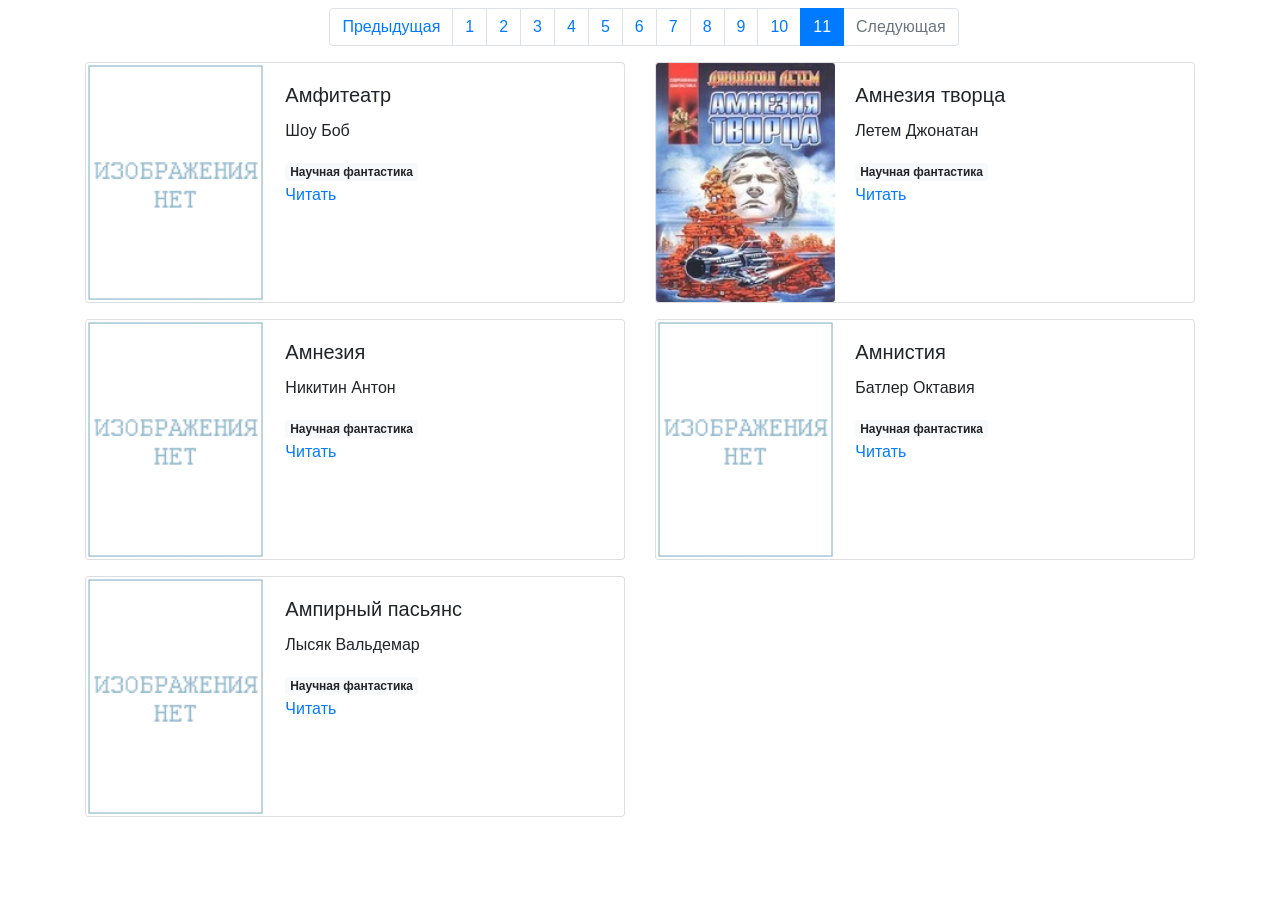
<file: pages/index10.html>
<!doctype html>
<html lang="en">
  <head>
    <!-- Required meta tags -->
    <meta charset="utf-8">
    <meta name="viewport" content="width=device-width, initial-scale=1, shrink-to-fit=no">

    <!-- Bootstrap CSS -->
    <link rel="stylesheet" href="../static/bootstrap.min.css">
    <link rel="icon" href="../static/favicon.ico">

    <title>books library</title>
  </head>
  <body>

    <nav aria-label="Page navigation">
      <ul class="pagination justify-content-center mt-2 ml-2">
        
          <li class="page-item"><a class="page-link" href="../pages/index9.html">Предыдущая</a></li>
        
        
            <li class="page-item ">
              <a class="page-link" href="../pages/index.html">1</a>
            </li>
        
            <li class="page-item ">
              <a class="page-link" href="../pages/index1.html">2</a>
            </li>
        
            <li class="page-item ">
              <a class="page-link" href="../pages/index2.html">3</a>
            </li>
        
            <li class="page-item ">
              <a class="page-link" href="../pages/index3.html">4</a>
            </li>
        
            <li class="page-item ">
              <a class="page-link" href="../pages/index4.html">5</a>
            </li>
        
            <li class="page-item ">
              <a class="page-link" href="../pages/index5.html">6</a>
            </li>
        
            <li class="page-item ">
              <a class="page-link" href="../pages/index6.html">7</a>
            </li>
        
            <li class="page-item ">
              <a class="page-link" href="../pages/index7.html">8</a>
            </li>
        
            <li class="page-item ">
              <a class="page-link" href="../pages/index8.html">9</a>
            </li>
        
            <li class="page-item ">
              <a class="page-link" href="../pages/index9.html">10</a>
            </li>
        
            <li class="page-item active">
              <a class="page-link" href="../pages/index10.html">11</a>
            </li>
        
        
          <li class="page-item disabled"><a class="page-link" href="../pages/index11.html">Следующая</a></li>
        
      </ul>
    </nav>

    <div class="container">
      <div class="row align-items-start">
        
        <div class="col-6">
          <div class="card mb-3" style="max-width: 540px;">
            <div class="row no-gutters">
              <div class="col-md-4">
                <img src="../images/nopic.gif" class="card-img" alt="Амфитеатр">
              </div>
              <div class="col-md-8">
                <div class="card-body">
                  <h5 class="card-title">Амфитеатр</h5>
                  <p class="card-text">Шоу Боб</p>
                    
                      <span class="badge badge-light">Научная фантастика</span>
                    
                  <p class="card-text"><a href="../books/%D0%90%D0%BC%D1%84%D0%B8%D1%82%D0%B5%D0%B0%D1%82%D1%80.txt" target="_blank">Читать</a></p>
                </div>
              </div>
            </div>
          </div>
        </div>
        
        <div class="col-6">
          <div class="card mb-3" style="max-width: 540px;">
            <div class="row no-gutters">
              <div class="col-md-4">
                <img src="../images/19207.jpg" class="card-img" alt="Амнезия творца">
              </div>
              <div class="col-md-8">
                <div class="card-body">
                  <h5 class="card-title">Амнезия творца</h5>
                  <p class="card-text">Летем Джонатан</p>
                    
                      <span class="badge badge-light">Научная фантастика</span>
                    
                  <p class="card-text"><a href="../books/%D0%90%D0%BC%D0%BD%D0%B5%D0%B7%D0%B8%D1%8F%20%D1%82%D0%B2%D0%BE%D1%80%D1%86%D0%B0.txt" target="_blank">Читать</a></p>
                </div>
              </div>
            </div>
          </div>
        </div>
        
        <div class="col-6">
          <div class="card mb-3" style="max-width: 540px;">
            <div class="row no-gutters">
              <div class="col-md-4">
                <img src="../images/nopic.gif" class="card-img" alt="Амнезия">
              </div>
              <div class="col-md-8">
                <div class="card-body">
                  <h5 class="card-title">Амнезия</h5>
                  <p class="card-text">Никитин Антон</p>
                    
                      <span class="badge badge-light">Научная фантастика</span>
                    
                  <p class="card-text"><a href="../books/%D0%90%D0%BC%D0%BD%D0%B5%D0%B7%D0%B8%D1%8F.txt" target="_blank">Читать</a></p>
                </div>
              </div>
            </div>
          </div>
        </div>
        
        <div class="col-6">
          <div class="card mb-3" style="max-width: 540px;">
            <div class="row no-gutters">
              <div class="col-md-4">
                <img src="../images/nopic.gif" class="card-img" alt="Амнистия">
              </div>
              <div class="col-md-8">
                <div class="card-body">
                  <h5 class="card-title">Амнистия</h5>
                  <p class="card-text">Батлер Октавия</p>
                    
                      <span class="badge badge-light">Научная фантастика</span>
                    
                  <p class="card-text"><a href="../books/%D0%90%D0%BC%D0%BD%D0%B8%D1%81%D1%82%D0%B8%D1%8F.txt" target="_blank">Читать</a></p>
                </div>
              </div>
            </div>
          </div>
        </div>
        
        <div class="col-6">
          <div class="card mb-3" style="max-width: 540px;">
            <div class="row no-gutters">
              <div class="col-md-4">
                <img src="../images/nopic.gif" class="card-img" alt="Ампирный пасьянс">
              </div>
              <div class="col-md-8">
                <div class="card-body">
                  <h5 class="card-title">Ампирный пасьянс</h5>
                  <p class="card-text">Лысяк Вальдемар</p>
                    
                      <span class="badge badge-light">Научная фантастика</span>
                    
                  <p class="card-text"><a href="../books/%D0%90%D0%BC%D0%BF%D0%B8%D1%80%D0%BD%D1%8B%D0%B9%20%D0%BF%D0%B0%D1%81%D1%8C%D1%8F%D0%BD%D1%81.txt" target="_blank">Читать</a></p>
                </div>
              </div>
            </div>
          </div>
        </div>
        
      </div>
    </div>
    <!-- Optional JavaScript -->
    <!-- jQuery first, then Popper.js, then Bootstrap JS -->
    <script src="../static/jquery-3.3.1.slim.min.js"></script>
    <script src="../static/popper.min.js"></script>
    <script src="../static/bootstrap.min.js"></script>
  </body>
</html>
</file>
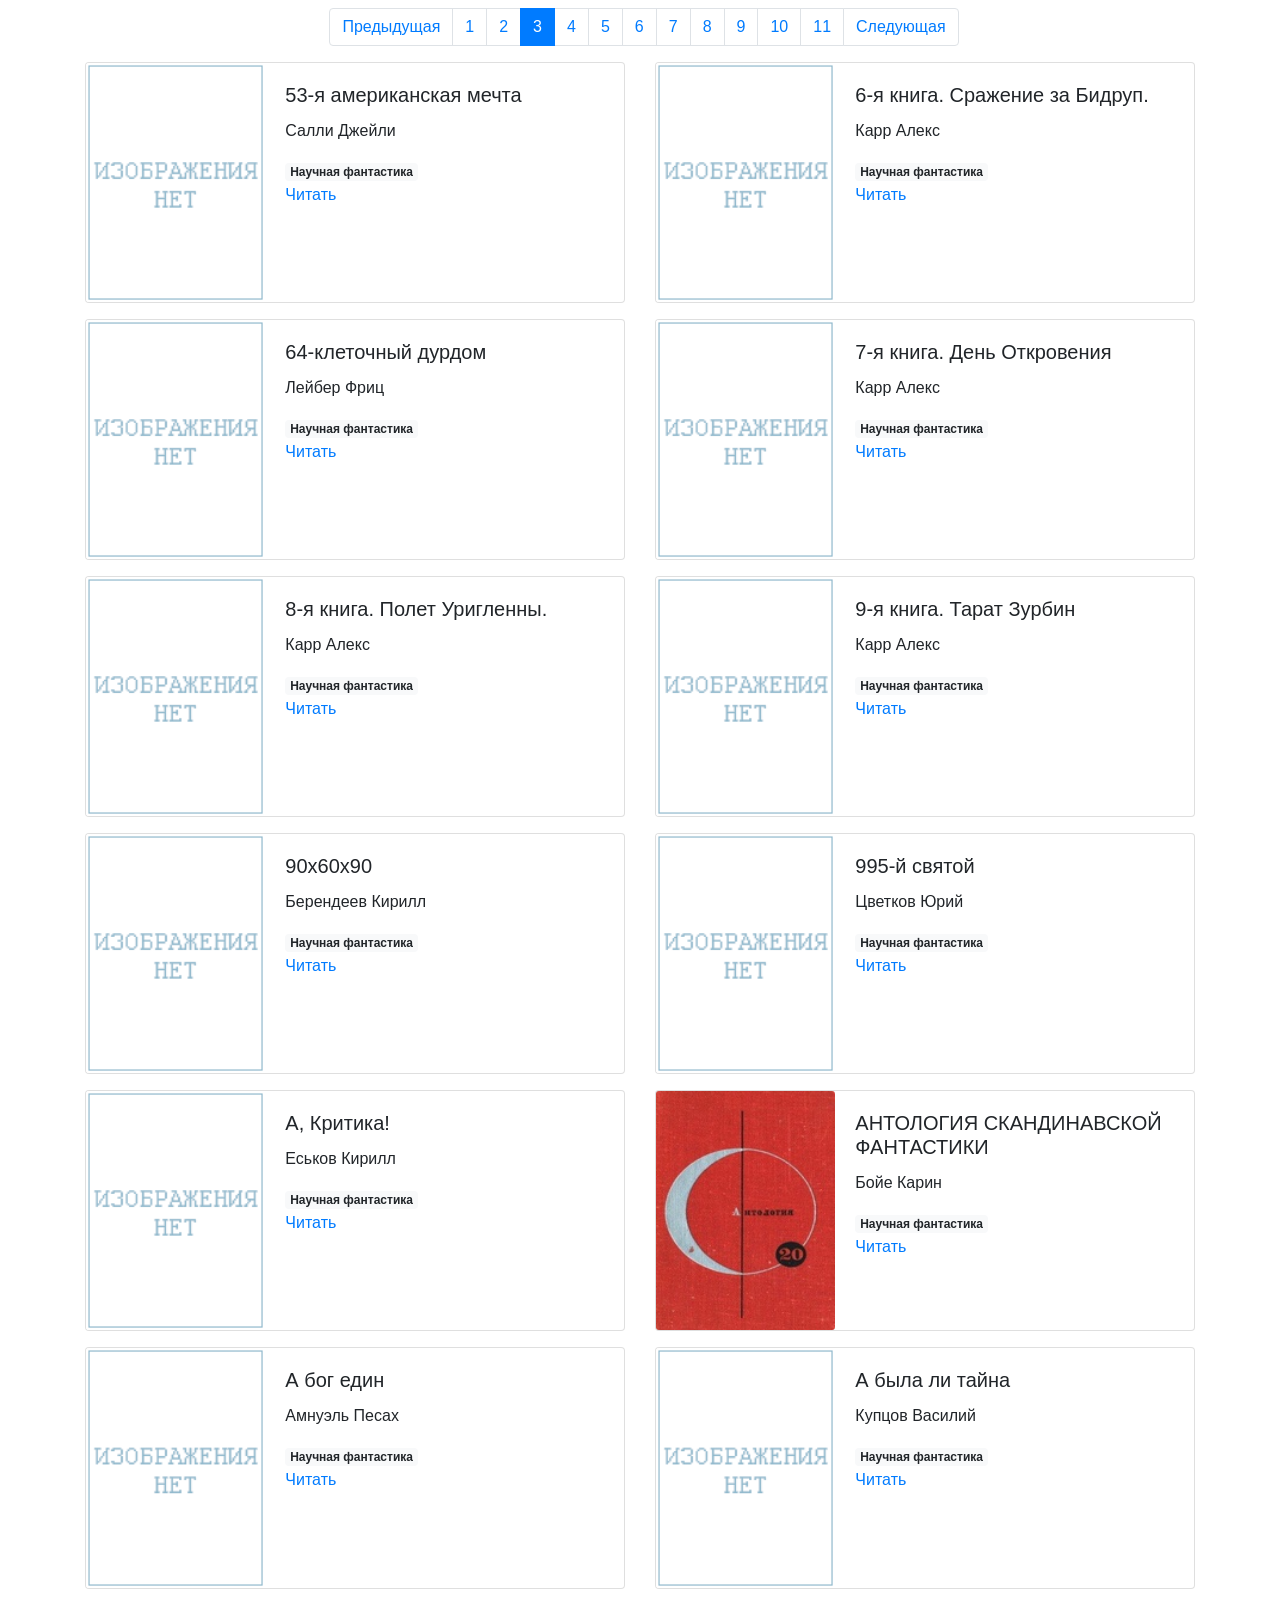
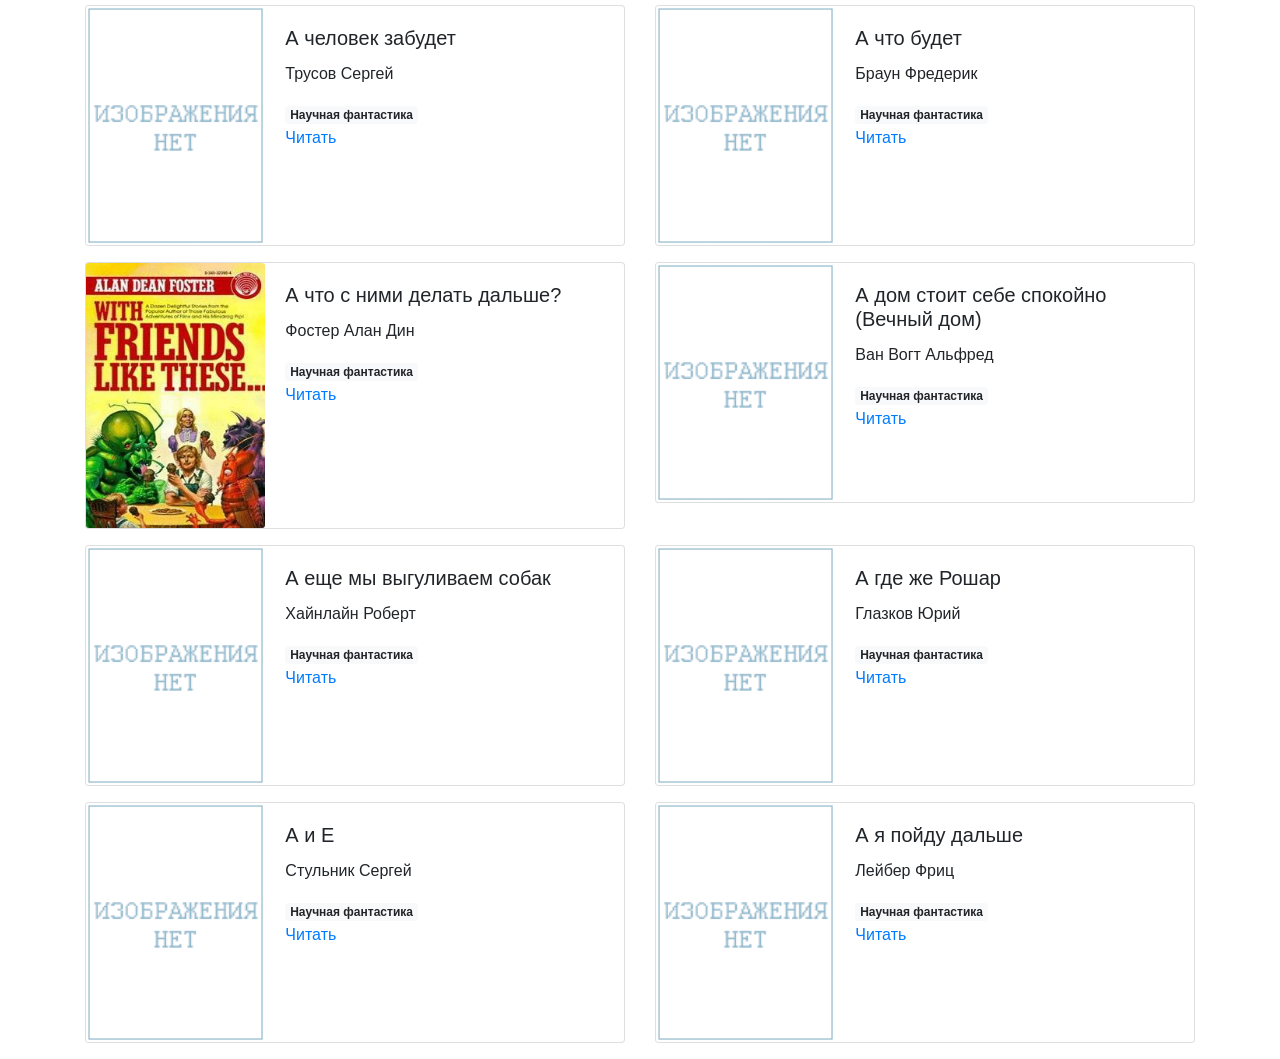
<file: pages/index2.html>
<!doctype html>
<html lang="en">
  <head>
    <!-- Required meta tags -->
    <meta charset="utf-8">
    <meta name="viewport" content="width=device-width, initial-scale=1, shrink-to-fit=no">

    <!-- Bootstrap CSS -->
    <link rel="stylesheet" href="../static/bootstrap.min.css">
    <link rel="icon" href="../static/favicon.ico">

    <title>books library</title>
  </head>
  <body>

    <nav aria-label="Page navigation">
      <ul class="pagination justify-content-center mt-2 ml-2">
        
          <li class="page-item"><a class="page-link" href="../pages/index1.html">Предыдущая</a></li>
        
        
            <li class="page-item ">
              <a class="page-link" href="../pages/index.html">1</a>
            </li>
        
            <li class="page-item ">
              <a class="page-link" href="../pages/index1.html">2</a>
            </li>
        
            <li class="page-item active">
              <a class="page-link" href="../pages/index2.html">3</a>
            </li>
        
            <li class="page-item ">
              <a class="page-link" href="../pages/index3.html">4</a>
            </li>
        
            <li class="page-item ">
              <a class="page-link" href="../pages/index4.html">5</a>
            </li>
        
            <li class="page-item ">
              <a class="page-link" href="../pages/index5.html">6</a>
            </li>
        
            <li class="page-item ">
              <a class="page-link" href="../pages/index6.html">7</a>
            </li>
        
            <li class="page-item ">
              <a class="page-link" href="../pages/index7.html">8</a>
            </li>
        
            <li class="page-item ">
              <a class="page-link" href="../pages/index8.html">9</a>
            </li>
        
            <li class="page-item ">
              <a class="page-link" href="../pages/index9.html">10</a>
            </li>
        
            <li class="page-item ">
              <a class="page-link" href="../pages/index10.html">11</a>
            </li>
        
        
          <li class="page-item"><a class="page-link" href="../pages/index3.html">Следующая</a></li>
        
      </ul>
    </nav>

    <div class="container">
      <div class="row align-items-start">
        
        <div class="col-6">
          <div class="card mb-3" style="max-width: 540px;">
            <div class="row no-gutters">
              <div class="col-md-4">
                <img src="../images/nopic.gif" class="card-img" alt="53-я американская мечта">
              </div>
              <div class="col-md-8">
                <div class="card-body">
                  <h5 class="card-title">53-я американская мечта</h5>
                  <p class="card-text">Салли Джейли</p>
                    
                      <span class="badge badge-light">Научная фантастика</span>
                    
                  <p class="card-text"><a href="../books/53-%D1%8F%20%D0%B0%D0%BC%D0%B5%D1%80%D0%B8%D0%BA%D0%B0%D0%BD%D1%81%D0%BA%D0%B0%D1%8F%20%D0%BC%D0%B5%D1%87%D1%82%D0%B0.txt" target="_blank">Читать</a></p>
                </div>
              </div>
            </div>
          </div>
        </div>
        
        <div class="col-6">
          <div class="card mb-3" style="max-width: 540px;">
            <div class="row no-gutters">
              <div class="col-md-4">
                <img src="../images/nopic.gif" class="card-img" alt="6-я книга. Сражение за Бидруп.">
              </div>
              <div class="col-md-8">
                <div class="card-body">
                  <h5 class="card-title">6-я книга. Сражение за Бидруп.</h5>
                  <p class="card-text">Карр Алекс</p>
                    
                      <span class="badge badge-light">Научная фантастика</span>
                    
                  <p class="card-text"><a href="../books/6-%D1%8F%20%D0%BA%D0%BD%D0%B8%D0%B3%D0%B0.%20%D0%A1%D1%80%D0%B0%D0%B6%D0%B5%D0%BD%D0%B8%D0%B5%20%D0%B7%D0%B0%20%D0%91%D0%B8%D0%B4%D1%80%D1%83%D0%BF..txt" target="_blank">Читать</a></p>
                </div>
              </div>
            </div>
          </div>
        </div>
        
        <div class="col-6">
          <div class="card mb-3" style="max-width: 540px;">
            <div class="row no-gutters">
              <div class="col-md-4">
                <img src="../images/nopic.gif" class="card-img" alt="64-клеточный дурдом">
              </div>
              <div class="col-md-8">
                <div class="card-body">
                  <h5 class="card-title">64-клеточный дурдом</h5>
                  <p class="card-text">Лейбер Фриц</p>
                    
                      <span class="badge badge-light">Научная фантастика</span>
                    
                  <p class="card-text"><a href="../books/64-%D0%BA%D0%BB%D0%B5%D1%82%D0%BE%D1%87%D0%BD%D1%8B%D0%B9%20%D0%B4%D1%83%D1%80%D0%B4%D0%BE%D0%BC.txt" target="_blank">Читать</a></p>
                </div>
              </div>
            </div>
          </div>
        </div>
        
        <div class="col-6">
          <div class="card mb-3" style="max-width: 540px;">
            <div class="row no-gutters">
              <div class="col-md-4">
                <img src="../images/nopic.gif" class="card-img" alt="7-я книга. День Откровения">
              </div>
              <div class="col-md-8">
                <div class="card-body">
                  <h5 class="card-title">7-я книга. День Откровения</h5>
                  <p class="card-text">Карр Алекс</p>
                    
                      <span class="badge badge-light">Научная фантастика</span>
                    
                  <p class="card-text"><a href="../books/7-%D1%8F%20%D0%BA%D0%BD%D0%B8%D0%B3%D0%B0.%20%D0%94%D0%B5%D0%BD%D1%8C%20%D0%9E%D1%82%D0%BA%D1%80%D0%BE%D0%B2%D0%B5%D0%BD%D0%B8%D1%8F.txt" target="_blank">Читать</a></p>
                </div>
              </div>
            </div>
          </div>
        </div>
        
        <div class="col-6">
          <div class="card mb-3" style="max-width: 540px;">
            <div class="row no-gutters">
              <div class="col-md-4">
                <img src="../images/nopic.gif" class="card-img" alt="8-я книга. Полет Уригленны.">
              </div>
              <div class="col-md-8">
                <div class="card-body">
                  <h5 class="card-title">8-я книга. Полет Уригленны.</h5>
                  <p class="card-text">Карр Алекс</p>
                    
                      <span class="badge badge-light">Научная фантастика</span>
                    
                  <p class="card-text"><a href="../books/8-%D1%8F%20%D0%BA%D0%BD%D0%B8%D0%B3%D0%B0.%20%D0%9F%D0%BE%D0%BB%D0%B5%D1%82%20%D0%A3%D1%80%D0%B8%D0%B3%D0%BB%D0%B5%D0%BD%D0%BD%D1%8B..txt" target="_blank">Читать</a></p>
                </div>
              </div>
            </div>
          </div>
        </div>
        
        <div class="col-6">
          <div class="card mb-3" style="max-width: 540px;">
            <div class="row no-gutters">
              <div class="col-md-4">
                <img src="../images/nopic.gif" class="card-img" alt="9-я книга. Тарат Зурбин">
              </div>
              <div class="col-md-8">
                <div class="card-body">
                  <h5 class="card-title">9-я книга. Тарат Зурбин</h5>
                  <p class="card-text">Карр Алекс</p>
                    
                      <span class="badge badge-light">Научная фантастика</span>
                    
                  <p class="card-text"><a href="../books/9-%D1%8F%20%D0%BA%D0%BD%D0%B8%D0%B3%D0%B0.%20%D0%A2%D0%B0%D1%80%D0%B0%D1%82%20%D0%97%D1%83%D1%80%D0%B1%D0%B8%D0%BD.txt" target="_blank">Читать</a></p>
                </div>
              </div>
            </div>
          </div>
        </div>
        
        <div class="col-6">
          <div class="card mb-3" style="max-width: 540px;">
            <div class="row no-gutters">
              <div class="col-md-4">
                <img src="../images/nopic.gif" class="card-img" alt="90х60х90">
              </div>
              <div class="col-md-8">
                <div class="card-body">
                  <h5 class="card-title">90х60х90</h5>
                  <p class="card-text">Берендеев Кирилл</p>
                    
                      <span class="badge badge-light">Научная фантастика</span>
                    
                  <p class="card-text"><a href="../books/90%D1%8560%D1%8590.txt" target="_blank">Читать</a></p>
                </div>
              </div>
            </div>
          </div>
        </div>
        
        <div class="col-6">
          <div class="card mb-3" style="max-width: 540px;">
            <div class="row no-gutters">
              <div class="col-md-4">
                <img src="../images/nopic.gif" class="card-img" alt="995-й святой">
              </div>
              <div class="col-md-8">
                <div class="card-body">
                  <h5 class="card-title">995-й святой</h5>
                  <p class="card-text">Цветков Юрий</p>
                    
                      <span class="badge badge-light">Научная фантастика</span>
                    
                  <p class="card-text"><a href="../books/995-%D0%B9%20%D1%81%D0%B2%D1%8F%D1%82%D0%BE%D0%B9.txt" target="_blank">Читать</a></p>
                </div>
              </div>
            </div>
          </div>
        </div>
        
        <div class="col-6">
          <div class="card mb-3" style="max-width: 540px;">
            <div class="row no-gutters">
              <div class="col-md-4">
                <img src="../images/nopic.gif" class="card-img" alt="А, Критика!">
              </div>
              <div class="col-md-8">
                <div class="card-body">
                  <h5 class="card-title">А, Критика!</h5>
                  <p class="card-text">Еськов Кирилл</p>
                    
                      <span class="badge badge-light">Научная фантастика</span>
                    
                  <p class="card-text"><a href="../books/%D0%90%2C%20%D0%9A%D1%80%D0%B8%D1%82%D0%B8%D0%BA%D0%B0%21.txt" target="_blank">Читать</a></p>
                </div>
              </div>
            </div>
          </div>
        </div>
        
        <div class="col-6">
          <div class="card mb-3" style="max-width: 540px;">
            <div class="row no-gutters">
              <div class="col-md-4">
                <img src="../images/18949.jpg" class="card-img" alt="АНТОЛОГИЯ СКАНДИНАВСКОЙ ФАНТАСТИКИ">
              </div>
              <div class="col-md-8">
                <div class="card-body">
                  <h5 class="card-title">АНТОЛОГИЯ СКАНДИНАВСКОЙ ФАНТАСТИКИ</h5>
                  <p class="card-text">Бойе Карин</p>
                    
                      <span class="badge badge-light">Научная фантастика</span>
                    
                  <p class="card-text"><a href="../books/%D0%90%D0%9D%D0%A2%D0%9E%D0%9B%D0%9E%D0%93%D0%98%D0%AF%20%D0%A1%D0%9A%D0%90%D0%9D%D0%94%D0%98%D0%9D%D0%90%D0%92%D0%A1%D0%9A%D0%9E%D0%99%20%D0%A4%D0%90%D0%9D%D0%A2%D0%90%D0%A1%D0%A2%D0%98%D0%9A%D0%98.txt" target="_blank">Читать</a></p>
                </div>
              </div>
            </div>
          </div>
        </div>
        
        <div class="col-6">
          <div class="card mb-3" style="max-width: 540px;">
            <div class="row no-gutters">
              <div class="col-md-4">
                <img src="../images/nopic.gif" class="card-img" alt="А бог един">
              </div>
              <div class="col-md-8">
                <div class="card-body">
                  <h5 class="card-title">А бог един</h5>
                  <p class="card-text">Амнуэль Песах</p>
                    
                      <span class="badge badge-light">Научная фантастика</span>
                    
                  <p class="card-text"><a href="../books/%D0%90%20%D0%B1%D0%BE%D0%B3%20%D0%B5%D0%B4%D0%B8%D0%BD.txt" target="_blank">Читать</a></p>
                </div>
              </div>
            </div>
          </div>
        </div>
        
        <div class="col-6">
          <div class="card mb-3" style="max-width: 540px;">
            <div class="row no-gutters">
              <div class="col-md-4">
                <img src="../images/nopic.gif" class="card-img" alt="А была ли тайна">
              </div>
              <div class="col-md-8">
                <div class="card-body">
                  <h5 class="card-title">А была ли тайна</h5>
                  <p class="card-text">Купцов Василий</p>
                    
                      <span class="badge badge-light">Научная фантастика</span>
                    
                  <p class="card-text"><a href="../books/%D0%90%20%D0%B1%D1%8B%D0%BB%D0%B0%20%D0%BB%D0%B8%20%D1%82%D0%B0%D0%B9%D0%BD%D0%B0.txt" target="_blank">Читать</a></p>
                </div>
              </div>
            </div>
          </div>
        </div>
        
        <div class="col-6">
          <div class="card mb-3" style="max-width: 540px;">
            <div class="row no-gutters">
              <div class="col-md-4">
                <img src="../images/nopic.gif" class="card-img" alt="А человек забудет">
              </div>
              <div class="col-md-8">
                <div class="card-body">
                  <h5 class="card-title">А человек забудет</h5>
                  <p class="card-text">Трусов Сергей</p>
                    
                      <span class="badge badge-light">Научная фантастика</span>
                    
                  <p class="card-text"><a href="../books/%D0%90%20%D1%87%D0%B5%D0%BB%D0%BE%D0%B2%D0%B5%D0%BA%20%D0%B7%D0%B0%D0%B1%D1%83%D0%B4%D0%B5%D1%82.txt" target="_blank">Читать</a></p>
                </div>
              </div>
            </div>
          </div>
        </div>
        
        <div class="col-6">
          <div class="card mb-3" style="max-width: 540px;">
            <div class="row no-gutters">
              <div class="col-md-4">
                <img src="../images/nopic.gif" class="card-img" alt="А что будет">
              </div>
              <div class="col-md-8">
                <div class="card-body">
                  <h5 class="card-title">А что будет</h5>
                  <p class="card-text">Браун Фредерик</p>
                    
                      <span class="badge badge-light">Научная фантастика</span>
                    
                  <p class="card-text"><a href="../books/%D0%90%20%D1%87%D1%82%D0%BE%20%D0%B1%D1%83%D0%B4%D0%B5%D1%82.txt" target="_blank">Читать</a></p>
                </div>
              </div>
            </div>
          </div>
        </div>
        
        <div class="col-6">
          <div class="card mb-3" style="max-width: 540px;">
            <div class="row no-gutters">
              <div class="col-md-4">
                <img src="../images/18956.jpg" class="card-img" alt="А что с ними делать дальше?">
              </div>
              <div class="col-md-8">
                <div class="card-body">
                  <h5 class="card-title">А что с ними делать дальше?</h5>
                  <p class="card-text">Фостер Алан Дин</p>
                    
                      <span class="badge badge-light">Научная фантастика</span>
                    
                  <p class="card-text"><a href="../books/%D0%90%20%D1%87%D1%82%D0%BE%20%D1%81%20%D0%BD%D0%B8%D0%BC%D0%B8%20%D0%B4%D0%B5%D0%BB%D0%B0%D1%82%D1%8C%20%D0%B4%D0%B0%D0%BB%D1%8C%D1%88%D0%B5.txt" target="_blank">Читать</a></p>
                </div>
              </div>
            </div>
          </div>
        </div>
        
        <div class="col-6">
          <div class="card mb-3" style="max-width: 540px;">
            <div class="row no-gutters">
              <div class="col-md-4">
                <img src="../images/nopic.gif" class="card-img" alt="А дом стоит себе спокойно (Вечный дом)">
              </div>
              <div class="col-md-8">
                <div class="card-body">
                  <h5 class="card-title">А дом стоит себе спокойно (Вечный дом)</h5>
                  <p class="card-text">Ван Вогт Альфред</p>
                    
                      <span class="badge badge-light">Научная фантастика</span>
                    
                  <p class="card-text"><a href="../books/%D0%90%20%D0%B4%D0%BE%D0%BC%20%D1%81%D1%82%D0%BE%D0%B8%D1%82%20%D1%81%D0%B5%D0%B1%D0%B5%20%D1%81%D0%BF%D0%BE%D0%BA%D0%BE%D0%B9%D0%BD%D0%BE%20%28%D0%92%D0%B5%D1%87%D0%BD%D1%8B%D0%B9%20%D0%B4%D0%BE%D0%BC%29.txt" target="_blank">Читать</a></p>
                </div>
              </div>
            </div>
          </div>
        </div>
        
        <div class="col-6">
          <div class="card mb-3" style="max-width: 540px;">
            <div class="row no-gutters">
              <div class="col-md-4">
                <img src="../images/nopic.gif" class="card-img" alt="А еще мы выгуливаем собак">
              </div>
              <div class="col-md-8">
                <div class="card-body">
                  <h5 class="card-title">А еще мы выгуливаем собак</h5>
                  <p class="card-text">Хайнлайн Роберт</p>
                    
                      <span class="badge badge-light">Научная фантастика</span>
                    
                  <p class="card-text"><a href="../books/%D0%90%20%D0%B5%D1%89%D0%B5%20%D0%BC%D1%8B%20%D0%B2%D1%8B%D0%B3%D1%83%D0%BB%D0%B8%D0%B2%D0%B0%D0%B5%D0%BC%20%D1%81%D0%BE%D0%B1%D0%B0%D0%BA.txt" target="_blank">Читать</a></p>
                </div>
              </div>
            </div>
          </div>
        </div>
        
        <div class="col-6">
          <div class="card mb-3" style="max-width: 540px;">
            <div class="row no-gutters">
              <div class="col-md-4">
                <img src="../images/nopic.gif" class="card-img" alt="А где же Рошар">
              </div>
              <div class="col-md-8">
                <div class="card-body">
                  <h5 class="card-title">А где же Рошар</h5>
                  <p class="card-text">Глазков Юрий</p>
                    
                      <span class="badge badge-light">Научная фантастика</span>
                    
                  <p class="card-text"><a href="../books/%D0%90%20%D0%B3%D0%B4%D0%B5%20%D0%B6%D0%B5%20%D0%A0%D0%BE%D1%88%D0%B0%D1%80.txt" target="_blank">Читать</a></p>
                </div>
              </div>
            </div>
          </div>
        </div>
        
        <div class="col-6">
          <div class="card mb-3" style="max-width: 540px;">
            <div class="row no-gutters">
              <div class="col-md-4">
                <img src="../images/nopic.gif" class="card-img" alt="А и Е">
              </div>
              <div class="col-md-8">
                <div class="card-body">
                  <h5 class="card-title">А и Е</h5>
                  <p class="card-text">Стульник Сергей</p>
                    
                      <span class="badge badge-light">Научная фантастика</span>
                    
                  <p class="card-text"><a href="../books/%D0%90%20%D0%B8%20%D0%95.txt" target="_blank">Читать</a></p>
                </div>
              </div>
            </div>
          </div>
        </div>
        
        <div class="col-6">
          <div class="card mb-3" style="max-width: 540px;">
            <div class="row no-gutters">
              <div class="col-md-4">
                <img src="../images/nopic.gif" class="card-img" alt="А я пойду дальше">
              </div>
              <div class="col-md-8">
                <div class="card-body">
                  <h5 class="card-title">А я пойду дальше</h5>
                  <p class="card-text">Лейбер Фриц</p>
                    
                      <span class="badge badge-light">Научная фантастика</span>
                    
                  <p class="card-text"><a href="../books/%D0%90%20%D1%8F%20%D0%BF%D0%BE%D0%B9%D0%B4%D1%83%20%D0%B4%D0%B0%D0%BB%D1%8C%D1%88%D0%B5.txt" target="_blank">Читать</a></p>
                </div>
              </div>
            </div>
          </div>
        </div>
        
      </div>
    </div>
    <!-- Optional JavaScript -->
    <!-- jQuery first, then Popper.js, then Bootstrap JS -->
    <script src="../static/jquery-3.3.1.slim.min.js"></script>
    <script src="../static/popper.min.js"></script>
    <script src="../static/bootstrap.min.js"></script>
  </body>
</html>
</file>
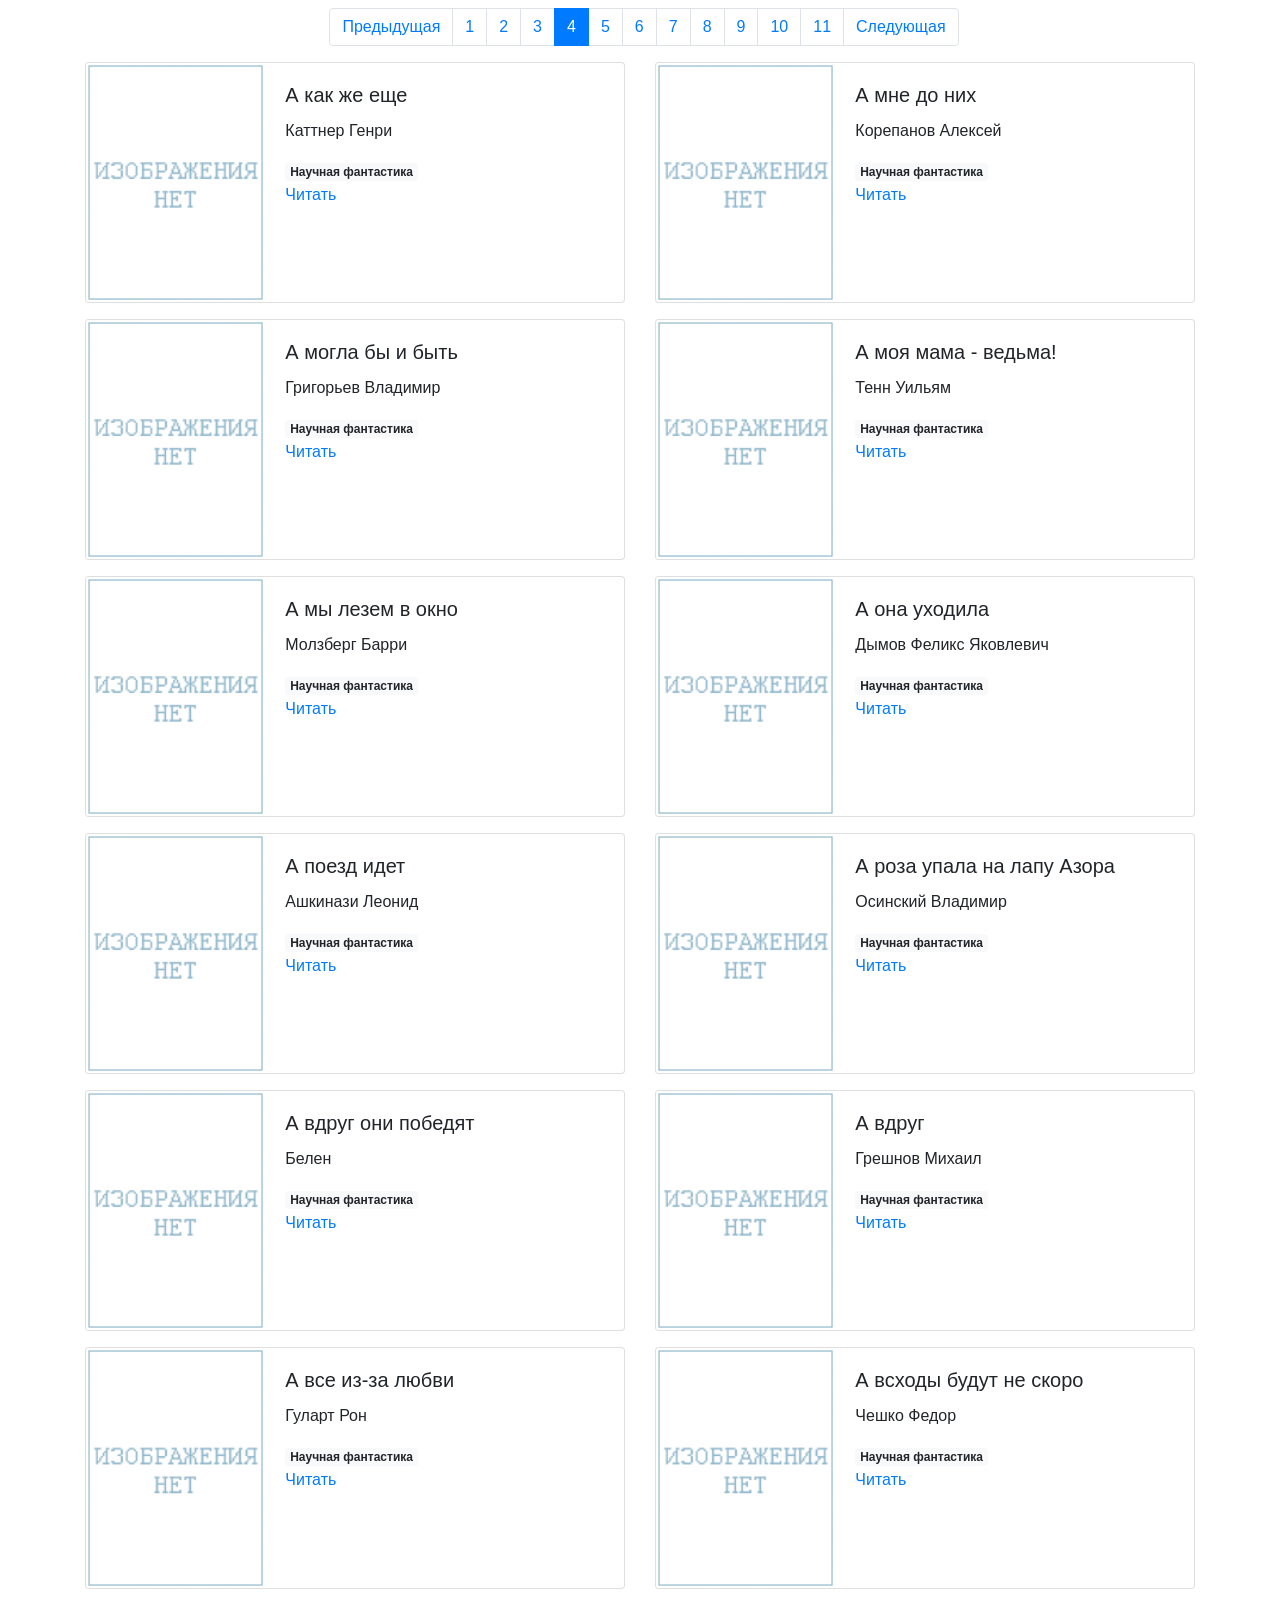
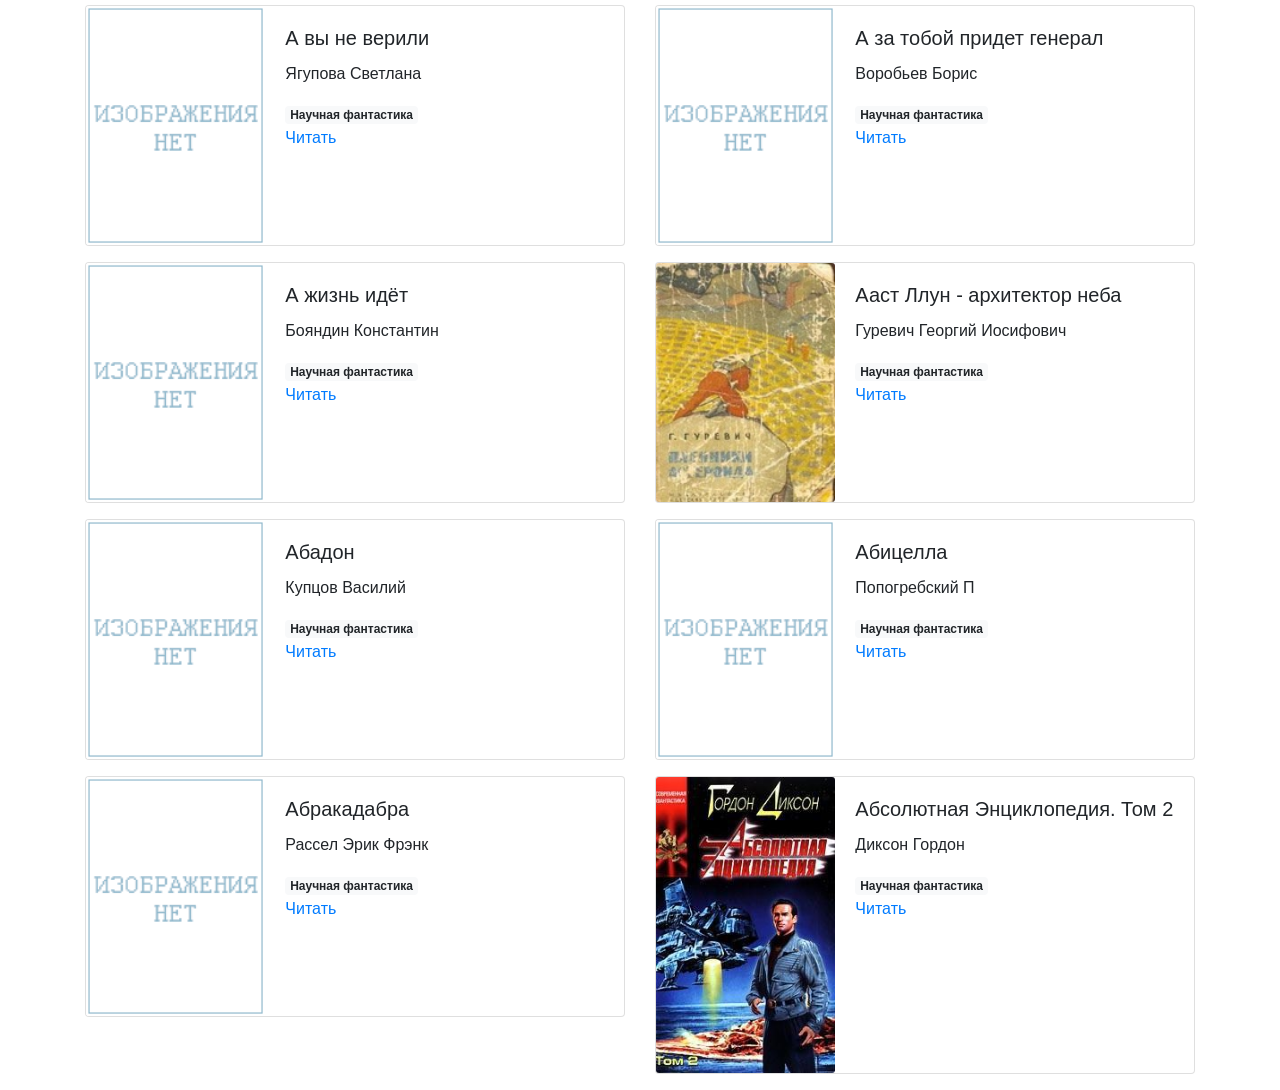
<file: pages/index3.html>
<!doctype html>
<html lang="en">
  <head>
    <!-- Required meta tags -->
    <meta charset="utf-8">
    <meta name="viewport" content="width=device-width, initial-scale=1, shrink-to-fit=no">

    <!-- Bootstrap CSS -->
    <link rel="stylesheet" href="../static/bootstrap.min.css">
    <link rel="icon" href="../static/favicon.ico">

    <title>books library</title>
  </head>
  <body>

    <nav aria-label="Page navigation">
      <ul class="pagination justify-content-center mt-2 ml-2">
        
          <li class="page-item"><a class="page-link" href="../pages/index2.html">Предыдущая</a></li>
        
        
            <li class="page-item ">
              <a class="page-link" href="../pages/index.html">1</a>
            </li>
        
            <li class="page-item ">
              <a class="page-link" href="../pages/index1.html">2</a>
            </li>
        
            <li class="page-item ">
              <a class="page-link" href="../pages/index2.html">3</a>
            </li>
        
            <li class="page-item active">
              <a class="page-link" href="../pages/index3.html">4</a>
            </li>
        
            <li class="page-item ">
              <a class="page-link" href="../pages/index4.html">5</a>
            </li>
        
            <li class="page-item ">
              <a class="page-link" href="../pages/index5.html">6</a>
            </li>
        
            <li class="page-item ">
              <a class="page-link" href="../pages/index6.html">7</a>
            </li>
        
            <li class="page-item ">
              <a class="page-link" href="../pages/index7.html">8</a>
            </li>
        
            <li class="page-item ">
              <a class="page-link" href="../pages/index8.html">9</a>
            </li>
        
            <li class="page-item ">
              <a class="page-link" href="../pages/index9.html">10</a>
            </li>
        
            <li class="page-item ">
              <a class="page-link" href="../pages/index10.html">11</a>
            </li>
        
        
          <li class="page-item"><a class="page-link" href="../pages/index4.html">Следующая</a></li>
        
      </ul>
    </nav>

    <div class="container">
      <div class="row align-items-start">
        
        <div class="col-6">
          <div class="card mb-3" style="max-width: 540px;">
            <div class="row no-gutters">
              <div class="col-md-4">
                <img src="../images/nopic.gif" class="card-img" alt="А как же еще">
              </div>
              <div class="col-md-8">
                <div class="card-body">
                  <h5 class="card-title">А как же еще</h5>
                  <p class="card-text">Каттнер Генри</p>
                    
                      <span class="badge badge-light">Научная фантастика</span>
                    
                  <p class="card-text"><a href="../books/%D0%90%20%D0%BA%D0%B0%D0%BA%20%D0%B6%D0%B5%20%D0%B5%D1%89%D0%B5.txt" target="_blank">Читать</a></p>
                </div>
              </div>
            </div>
          </div>
        </div>
        
        <div class="col-6">
          <div class="card mb-3" style="max-width: 540px;">
            <div class="row no-gutters">
              <div class="col-md-4">
                <img src="../images/nopic.gif" class="card-img" alt="А мне до них">
              </div>
              <div class="col-md-8">
                <div class="card-body">
                  <h5 class="card-title">А мне до них</h5>
                  <p class="card-text">Корепанов Алексей</p>
                    
                      <span class="badge badge-light">Научная фантастика</span>
                    
                  <p class="card-text"><a href="../books/%D0%90%20%D0%BC%D0%BD%D0%B5%20%D0%B4%D0%BE%20%D0%BD%D0%B8%D1%85.txt" target="_blank">Читать</a></p>
                </div>
              </div>
            </div>
          </div>
        </div>
        
        <div class="col-6">
          <div class="card mb-3" style="max-width: 540px;">
            <div class="row no-gutters">
              <div class="col-md-4">
                <img src="../images/nopic.gif" class="card-img" alt="А могла бы и быть">
              </div>
              <div class="col-md-8">
                <div class="card-body">
                  <h5 class="card-title">А могла бы и быть</h5>
                  <p class="card-text">Григорьев Владимир</p>
                    
                      <span class="badge badge-light">Научная фантастика</span>
                    
                  <p class="card-text"><a href="../books/%D0%90%20%D0%BC%D0%BE%D0%B3%D0%BB%D0%B0%20%D0%B1%D1%8B%20%D0%B8%20%D0%B1%D1%8B%D1%82%D1%8C.txt" target="_blank">Читать</a></p>
                </div>
              </div>
            </div>
          </div>
        </div>
        
        <div class="col-6">
          <div class="card mb-3" style="max-width: 540px;">
            <div class="row no-gutters">
              <div class="col-md-4">
                <img src="../images/nopic.gif" class="card-img" alt="А моя мама - ведьма!">
              </div>
              <div class="col-md-8">
                <div class="card-body">
                  <h5 class="card-title">А моя мама - ведьма!</h5>
                  <p class="card-text">Тенн Уильям</p>
                    
                      <span class="badge badge-light">Научная фантастика</span>
                    
                  <p class="card-text"><a href="../books/%D0%90%20%D0%BC%D0%BE%D1%8F%20%D0%BC%D0%B0%D0%BC%D0%B0%20-%20%D0%B2%D0%B5%D0%B4%D1%8C%D0%BC%D0%B0%21.txt" target="_blank">Читать</a></p>
                </div>
              </div>
            </div>
          </div>
        </div>
        
        <div class="col-6">
          <div class="card mb-3" style="max-width: 540px;">
            <div class="row no-gutters">
              <div class="col-md-4">
                <img src="../images/nopic.gif" class="card-img" alt="А мы лезем в окно">
              </div>
              <div class="col-md-8">
                <div class="card-body">
                  <h5 class="card-title">А мы лезем в окно</h5>
                  <p class="card-text">Молзберг Барри</p>
                    
                      <span class="badge badge-light">Научная фантастика</span>
                    
                  <p class="card-text"><a href="../books/%D0%90%20%D0%BC%D1%8B%20%D0%BB%D0%B5%D0%B7%D0%B5%D0%BC%20%D0%B2%20%D0%BE%D0%BA%D0%BD%D0%BE.txt" target="_blank">Читать</a></p>
                </div>
              </div>
            </div>
          </div>
        </div>
        
        <div class="col-6">
          <div class="card mb-3" style="max-width: 540px;">
            <div class="row no-gutters">
              <div class="col-md-4">
                <img src="../images/nopic.gif" class="card-img" alt="А она уходила">
              </div>
              <div class="col-md-8">
                <div class="card-body">
                  <h5 class="card-title">А она уходила</h5>
                  <p class="card-text">Дымов Феликс Яковлевич</p>
                    
                      <span class="badge badge-light">Научная фантастика</span>
                    
                  <p class="card-text"><a href="../books/%D0%90%20%D0%BE%D0%BD%D0%B0%20%D1%83%D1%85%D0%BE%D0%B4%D0%B8%D0%BB%D0%B0.txt" target="_blank">Читать</a></p>
                </div>
              </div>
            </div>
          </div>
        </div>
        
        <div class="col-6">
          <div class="card mb-3" style="max-width: 540px;">
            <div class="row no-gutters">
              <div class="col-md-4">
                <img src="../images/nopic.gif" class="card-img" alt="А поезд идет">
              </div>
              <div class="col-md-8">
                <div class="card-body">
                  <h5 class="card-title">А поезд идет</h5>
                  <p class="card-text">Ашкинази Леонид</p>
                    
                      <span class="badge badge-light">Научная фантастика</span>
                    
                  <p class="card-text"><a href="../books/%D0%90%20%D0%BF%D0%BE%D0%B5%D0%B7%D0%B4%20%D0%B8%D0%B4%D0%B5%D1%82.txt" target="_blank">Читать</a></p>
                </div>
              </div>
            </div>
          </div>
        </div>
        
        <div class="col-6">
          <div class="card mb-3" style="max-width: 540px;">
            <div class="row no-gutters">
              <div class="col-md-4">
                <img src="../images/nopic.gif" class="card-img" alt="А роза упала на лапу Азора">
              </div>
              <div class="col-md-8">
                <div class="card-body">
                  <h5 class="card-title">А роза упала на лапу Азора</h5>
                  <p class="card-text">Осинский Владимир</p>
                    
                      <span class="badge badge-light">Научная фантастика</span>
                    
                  <p class="card-text"><a href="../books/%D0%90%20%D1%80%D0%BE%D0%B7%D0%B0%20%D1%83%D0%BF%D0%B0%D0%BB%D0%B0%20%D0%BD%D0%B0%20%D0%BB%D0%B0%D0%BF%D1%83%20%D0%90%D0%B7%D0%BE%D1%80%D0%B0.txt" target="_blank">Читать</a></p>
                </div>
              </div>
            </div>
          </div>
        </div>
        
        <div class="col-6">
          <div class="card mb-3" style="max-width: 540px;">
            <div class="row no-gutters">
              <div class="col-md-4">
                <img src="../images/nopic.gif" class="card-img" alt="А вдруг они победят">
              </div>
              <div class="col-md-8">
                <div class="card-body">
                  <h5 class="card-title">А вдруг они победят</h5>
                  <p class="card-text">Белен</p>
                    
                      <span class="badge badge-light">Научная фантастика</span>
                    
                  <p class="card-text"><a href="../books/%D0%90%20%D0%B2%D0%B4%D1%80%D1%83%D0%B3%20%D0%BE%D0%BD%D0%B8%20%D0%BF%D0%BE%D0%B1%D0%B5%D0%B4%D1%8F%D1%82.txt" target="_blank">Читать</a></p>
                </div>
              </div>
            </div>
          </div>
        </div>
        
        <div class="col-6">
          <div class="card mb-3" style="max-width: 540px;">
            <div class="row no-gutters">
              <div class="col-md-4">
                <img src="../images/nopic.gif" class="card-img" alt="А вдруг">
              </div>
              <div class="col-md-8">
                <div class="card-body">
                  <h5 class="card-title">А вдруг</h5>
                  <p class="card-text">Грешнов Михаил</p>
                    
                      <span class="badge badge-light">Научная фантастика</span>
                    
                  <p class="card-text"><a href="../books/%D0%90%20%D0%B2%D0%B4%D1%80%D1%83%D0%B3.txt" target="_blank">Читать</a></p>
                </div>
              </div>
            </div>
          </div>
        </div>
        
        <div class="col-6">
          <div class="card mb-3" style="max-width: 540px;">
            <div class="row no-gutters">
              <div class="col-md-4">
                <img src="../images/nopic.gif" class="card-img" alt="А все из-за любви">
              </div>
              <div class="col-md-8">
                <div class="card-body">
                  <h5 class="card-title">А все из-за любви</h5>
                  <p class="card-text">Гуларт Рон</p>
                    
                      <span class="badge badge-light">Научная фантастика</span>
                    
                  <p class="card-text"><a href="../books/%D0%90%20%D0%B2%D1%81%D0%B5%20%D0%B8%D0%B7-%D0%B7%D0%B0%20%D0%BB%D1%8E%D0%B1%D0%B2%D0%B8.txt" target="_blank">Читать</a></p>
                </div>
              </div>
            </div>
          </div>
        </div>
        
        <div class="col-6">
          <div class="card mb-3" style="max-width: 540px;">
            <div class="row no-gutters">
              <div class="col-md-4">
                <img src="../images/nopic.gif" class="card-img" alt="А всходы будут не скоро">
              </div>
              <div class="col-md-8">
                <div class="card-body">
                  <h5 class="card-title">А всходы будут не скоро</h5>
                  <p class="card-text">Чешко Федор</p>
                    
                      <span class="badge badge-light">Научная фантастика</span>
                    
                  <p class="card-text"><a href="../books/%D0%90%20%D0%B2%D1%81%D1%85%D0%BE%D0%B4%D1%8B%20%D0%B1%D1%83%D0%B4%D1%83%D1%82%20%D0%BD%D0%B5%20%D1%81%D0%BA%D0%BE%D1%80%D0%BE.txt" target="_blank">Читать</a></p>
                </div>
              </div>
            </div>
          </div>
        </div>
        
        <div class="col-6">
          <div class="card mb-3" style="max-width: 540px;">
            <div class="row no-gutters">
              <div class="col-md-4">
                <img src="../images/nopic.gif" class="card-img" alt="А вы не верили">
              </div>
              <div class="col-md-8">
                <div class="card-body">
                  <h5 class="card-title">А вы не верили</h5>
                  <p class="card-text">Ягупова Светлана</p>
                    
                      <span class="badge badge-light">Научная фантастика</span>
                    
                  <p class="card-text"><a href="../books/%D0%90%20%D0%B2%D1%8B%20%D0%BD%D0%B5%20%D0%B2%D0%B5%D1%80%D0%B8%D0%BB%D0%B8.txt" target="_blank">Читать</a></p>
                </div>
              </div>
            </div>
          </div>
        </div>
        
        <div class="col-6">
          <div class="card mb-3" style="max-width: 540px;">
            <div class="row no-gutters">
              <div class="col-md-4">
                <img src="../images/nopic.gif" class="card-img" alt="А за тобой придет генерал">
              </div>
              <div class="col-md-8">
                <div class="card-body">
                  <h5 class="card-title">А за тобой придет генерал</h5>
                  <p class="card-text">Воробьев Борис</p>
                    
                      <span class="badge badge-light">Научная фантастика</span>
                    
                  <p class="card-text"><a href="../books/%D0%90%20%D0%B7%D0%B0%20%D1%82%D0%BE%D0%B1%D0%BE%D0%B9%20%D0%BF%D1%80%D0%B8%D0%B4%D0%B5%D1%82%20%D0%B3%D0%B5%D0%BD%D0%B5%D1%80%D0%B0%D0%BB.txt" target="_blank">Читать</a></p>
                </div>
              </div>
            </div>
          </div>
        </div>
        
        <div class="col-6">
          <div class="card mb-3" style="max-width: 540px;">
            <div class="row no-gutters">
              <div class="col-md-4">
                <img src="../images/nopic.gif" class="card-img" alt="А жизнь идёт">
              </div>
              <div class="col-md-8">
                <div class="card-body">
                  <h5 class="card-title">А жизнь идёт</h5>
                  <p class="card-text">Бояндин Константин</p>
                    
                      <span class="badge badge-light">Научная фантастика</span>
                    
                  <p class="card-text"><a href="../books/%D0%90%20%D0%B6%D0%B8%D0%B7%D0%BD%D1%8C%20%D0%B8%D0%B4%D1%91%D1%82.txt" target="_blank">Читать</a></p>
                </div>
              </div>
            </div>
          </div>
        </div>
        
        <div class="col-6">
          <div class="card mb-3" style="max-width: 540px;">
            <div class="row no-gutters">
              <div class="col-md-4">
                <img src="../images/18981.jpg" class="card-img" alt="Ааст Ллун - архитектор неба">
              </div>
              <div class="col-md-8">
                <div class="card-body">
                  <h5 class="card-title">Ааст Ллун - архитектор неба</h5>
                  <p class="card-text">Гуревич Георгий Иосифович</p>
                    
                      <span class="badge badge-light">Научная фантастика</span>
                    
                  <p class="card-text"><a href="../books/%D0%90%D0%B0%D1%81%D1%82%20%D0%9B%D0%BB%D1%83%D0%BD%20-%20%D0%B0%D1%80%D1%85%D0%B8%D1%82%D0%B5%D0%BA%D1%82%D0%BE%D1%80%20%D0%BD%D0%B5%D0%B1%D0%B0.txt" target="_blank">Читать</a></p>
                </div>
              </div>
            </div>
          </div>
        </div>
        
        <div class="col-6">
          <div class="card mb-3" style="max-width: 540px;">
            <div class="row no-gutters">
              <div class="col-md-4">
                <img src="../images/nopic.gif" class="card-img" alt="Абадон">
              </div>
              <div class="col-md-8">
                <div class="card-body">
                  <h5 class="card-title">Абадон</h5>
                  <p class="card-text">Купцов Василий</p>
                    
                      <span class="badge badge-light">Научная фантастика</span>
                    
                  <p class="card-text"><a href="../books/%D0%90%D0%B1%D0%B0%D0%B4%D0%BE%D0%BD.txt" target="_blank">Читать</a></p>
                </div>
              </div>
            </div>
          </div>
        </div>
        
        <div class="col-6">
          <div class="card mb-3" style="max-width: 540px;">
            <div class="row no-gutters">
              <div class="col-md-4">
                <img src="../images/nopic.gif" class="card-img" alt="Абицелла">
              </div>
              <div class="col-md-8">
                <div class="card-body">
                  <h5 class="card-title">Абицелла</h5>
                  <p class="card-text">Попогребский П</p>
                    
                      <span class="badge badge-light">Научная фантастика</span>
                    
                  <p class="card-text"><a href="../books/%D0%90%D0%B1%D0%B8%D1%86%D0%B5%D0%BB%D0%BB%D0%B0.txt" target="_blank">Читать</a></p>
                </div>
              </div>
            </div>
          </div>
        </div>
        
        <div class="col-6">
          <div class="card mb-3" style="max-width: 540px;">
            <div class="row no-gutters">
              <div class="col-md-4">
                <img src="../images/nopic.gif" class="card-img" alt="Абракадабра">
              </div>
              <div class="col-md-8">
                <div class="card-body">
                  <h5 class="card-title">Абракадабра</h5>
                  <p class="card-text">Рассел Эрик Фрэнк</p>
                    
                      <span class="badge badge-light">Научная фантастика</span>
                    
                  <p class="card-text"><a href="../books/%D0%90%D0%B1%D1%80%D0%B0%D0%BA%D0%B0%D0%B4%D0%B0%D0%B1%D1%80%D0%B0.txt" target="_blank">Читать</a></p>
                </div>
              </div>
            </div>
          </div>
        </div>
        
        <div class="col-6">
          <div class="card mb-3" style="max-width: 540px;">
            <div class="row no-gutters">
              <div class="col-md-4">
                <img src="../images/18987.jpg" class="card-img" alt="Абсолютная Энциклопедия. Том 2">
              </div>
              <div class="col-md-8">
                <div class="card-body">
                  <h5 class="card-title">Абсолютная Энциклопедия. Том 2</h5>
                  <p class="card-text">Диксон Гордон</p>
                    
                      <span class="badge badge-light">Научная фантастика</span>
                    
                  <p class="card-text"><a href="../books/%D0%90%D0%B1%D1%81%D0%BE%D0%BB%D1%8E%D1%82%D0%BD%D0%B0%D1%8F%20%D0%AD%D0%BD%D1%86%D0%B8%D0%BA%D0%BB%D0%BE%D0%BF%D0%B5%D0%B4%D0%B8%D1%8F.%20%D0%A2%D0%BE%D0%BC%202.txt" target="_blank">Читать</a></p>
                </div>
              </div>
            </div>
          </div>
        </div>
        
      </div>
    </div>
    <!-- Optional JavaScript -->
    <!-- jQuery first, then Popper.js, then Bootstrap JS -->
    <script src="../static/jquery-3.3.1.slim.min.js"></script>
    <script src="../static/popper.min.js"></script>
    <script src="../static/bootstrap.min.js"></script>
  </body>
</html>
</file>
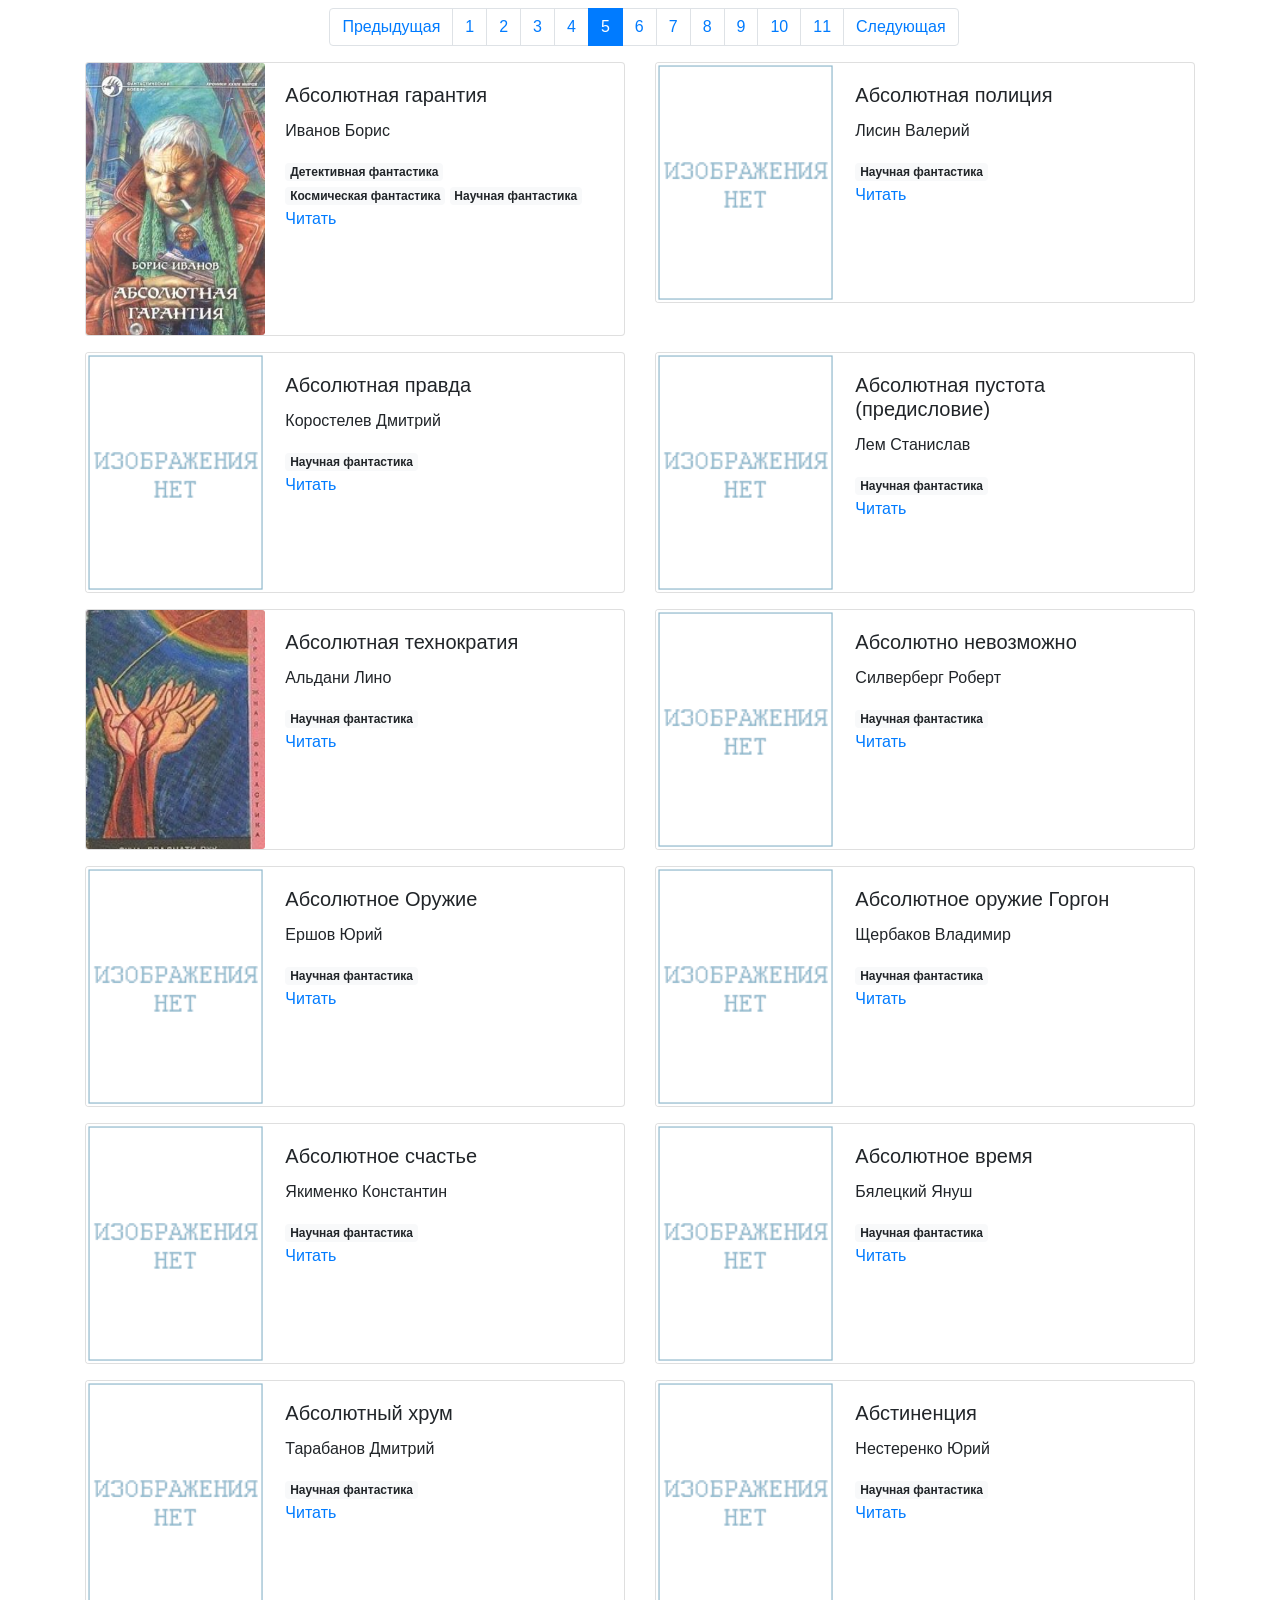
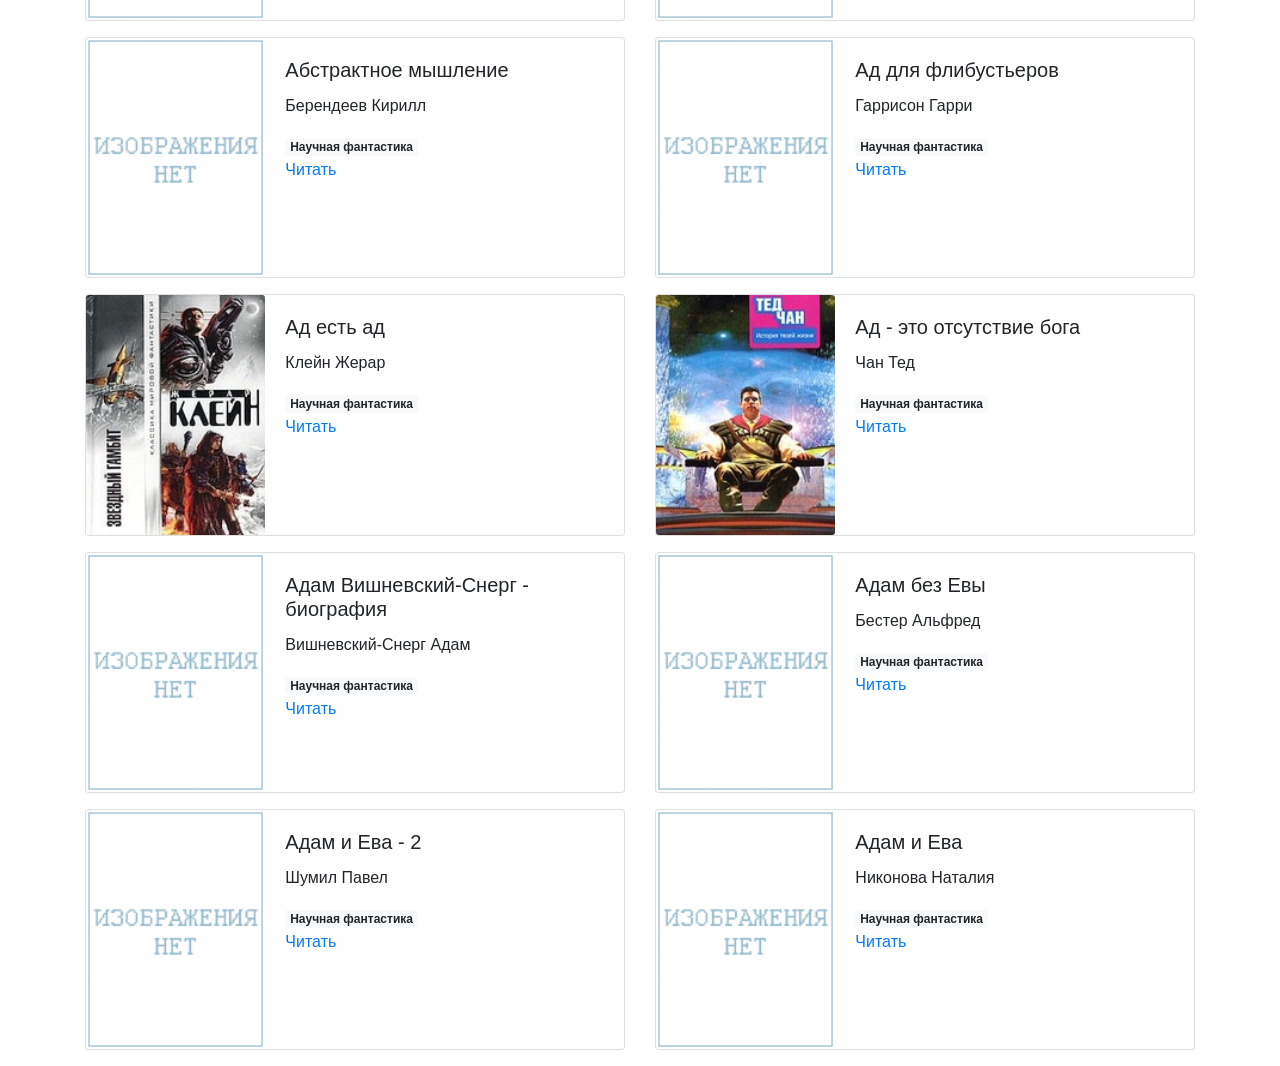
<file: pages/index4.html>
<!doctype html>
<html lang="en">
  <head>
    <!-- Required meta tags -->
    <meta charset="utf-8">
    <meta name="viewport" content="width=device-width, initial-scale=1, shrink-to-fit=no">

    <!-- Bootstrap CSS -->
    <link rel="stylesheet" href="../static/bootstrap.min.css">
    <link rel="icon" href="../static/favicon.ico">

    <title>books library</title>
  </head>
  <body>

    <nav aria-label="Page navigation">
      <ul class="pagination justify-content-center mt-2 ml-2">
        
          <li class="page-item"><a class="page-link" href="../pages/index3.html">Предыдущая</a></li>
        
        
            <li class="page-item ">
              <a class="page-link" href="../pages/index.html">1</a>
            </li>
        
            <li class="page-item ">
              <a class="page-link" href="../pages/index1.html">2</a>
            </li>
        
            <li class="page-item ">
              <a class="page-link" href="../pages/index2.html">3</a>
            </li>
        
            <li class="page-item ">
              <a class="page-link" href="../pages/index3.html">4</a>
            </li>
        
            <li class="page-item active">
              <a class="page-link" href="../pages/index4.html">5</a>
            </li>
        
            <li class="page-item ">
              <a class="page-link" href="../pages/index5.html">6</a>
            </li>
        
            <li class="page-item ">
              <a class="page-link" href="../pages/index6.html">7</a>
            </li>
        
            <li class="page-item ">
              <a class="page-link" href="../pages/index7.html">8</a>
            </li>
        
            <li class="page-item ">
              <a class="page-link" href="../pages/index8.html">9</a>
            </li>
        
            <li class="page-item ">
              <a class="page-link" href="../pages/index9.html">10</a>
            </li>
        
            <li class="page-item ">
              <a class="page-link" href="../pages/index10.html">11</a>
            </li>
        
        
          <li class="page-item"><a class="page-link" href="../pages/index5.html">Следующая</a></li>
        
      </ul>
    </nav>

    <div class="container">
      <div class="row align-items-start">
        
        <div class="col-6">
          <div class="card mb-3" style="max-width: 540px;">
            <div class="row no-gutters">
              <div class="col-md-4">
                <img src="../images/18988.jpg" class="card-img" alt="Абсолютная гарантия">
              </div>
              <div class="col-md-8">
                <div class="card-body">
                  <h5 class="card-title">Абсолютная гарантия</h5>
                  <p class="card-text">Иванов Борис</p>
                    
                      <span class="badge badge-light">Детективная фантастика</span>
                    
                      <span class="badge badge-light">Космическая фантастика</span>
                    
                      <span class="badge badge-light">Научная фантастика</span>
                    
                  <p class="card-text"><a href="../books/%D0%90%D0%B1%D1%81%D0%BE%D0%BB%D1%8E%D1%82%D0%BD%D0%B0%D1%8F%20%D0%B3%D0%B0%D1%80%D0%B0%D0%BD%D1%82%D0%B8%D1%8F.txt" target="_blank">Читать</a></p>
                </div>
              </div>
            </div>
          </div>
        </div>
        
        <div class="col-6">
          <div class="card mb-3" style="max-width: 540px;">
            <div class="row no-gutters">
              <div class="col-md-4">
                <img src="../images/nopic.gif" class="card-img" alt="Абсолютная полиция">
              </div>
              <div class="col-md-8">
                <div class="card-body">
                  <h5 class="card-title">Абсолютная полиция</h5>
                  <p class="card-text">Лисин Валерий</p>
                    
                      <span class="badge badge-light">Научная фантастика</span>
                    
                  <p class="card-text"><a href="../books/%D0%90%D0%B1%D1%81%D0%BE%D0%BB%D1%8E%D1%82%D0%BD%D0%B0%D1%8F%20%D0%BF%D0%BE%D0%BB%D0%B8%D1%86%D0%B8%D1%8F.txt" target="_blank">Читать</a></p>
                </div>
              </div>
            </div>
          </div>
        </div>
        
        <div class="col-6">
          <div class="card mb-3" style="max-width: 540px;">
            <div class="row no-gutters">
              <div class="col-md-4">
                <img src="../images/nopic.gif" class="card-img" alt="Абсолютная правда">
              </div>
              <div class="col-md-8">
                <div class="card-body">
                  <h5 class="card-title">Абсолютная правда</h5>
                  <p class="card-text">Коростелев Дмитрий</p>
                    
                      <span class="badge badge-light">Научная фантастика</span>
                    
                  <p class="card-text"><a href="../books/%D0%90%D0%B1%D1%81%D0%BE%D0%BB%D1%8E%D1%82%D0%BD%D0%B0%D1%8F%20%D0%BF%D1%80%D0%B0%D0%B2%D0%B4%D0%B0.txt" target="_blank">Читать</a></p>
                </div>
              </div>
            </div>
          </div>
        </div>
        
        <div class="col-6">
          <div class="card mb-3" style="max-width: 540px;">
            <div class="row no-gutters">
              <div class="col-md-4">
                <img src="../images/nopic.gif" class="card-img" alt="Абсолютная пустота (предисловие)">
              </div>
              <div class="col-md-8">
                <div class="card-body">
                  <h5 class="card-title">Абсолютная пустота (предисловие)</h5>
                  <p class="card-text">Лем Станислав</p>
                    
                      <span class="badge badge-light">Научная фантастика</span>
                    
                  <p class="card-text"><a href="../books/%D0%90%D0%B1%D1%81%D0%BE%D0%BB%D1%8E%D1%82%D0%BD%D0%B0%D1%8F%20%D0%BF%D1%83%D1%81%D1%82%D0%BE%D1%82%D0%B0%20%28%D0%BF%D1%80%D0%B5%D0%B4%D0%B8%D1%81%D0%BB%D0%BE%D0%B2%D0%B8%D0%B5%29.txt" target="_blank">Читать</a></p>
                </div>
              </div>
            </div>
          </div>
        </div>
        
        <div class="col-6">
          <div class="card mb-3" style="max-width: 540px;">
            <div class="row no-gutters">
              <div class="col-md-4">
                <img src="../images/18993.jpg" class="card-img" alt="Абсолютная технократия">
              </div>
              <div class="col-md-8">
                <div class="card-body">
                  <h5 class="card-title">Абсолютная технократия</h5>
                  <p class="card-text">Альдани Лино</p>
                    
                      <span class="badge badge-light">Научная фантастика</span>
                    
                  <p class="card-text"><a href="../books/%D0%90%D0%B1%D1%81%D0%BE%D0%BB%D1%8E%D1%82%D0%BD%D0%B0%D1%8F%20%D1%82%D0%B5%D1%85%D0%BD%D0%BE%D0%BA%D1%80%D0%B0%D1%82%D0%B8%D1%8F.txt" target="_blank">Читать</a></p>
                </div>
              </div>
            </div>
          </div>
        </div>
        
        <div class="col-6">
          <div class="card mb-3" style="max-width: 540px;">
            <div class="row no-gutters">
              <div class="col-md-4">
                <img src="../images/nopic.gif" class="card-img" alt="Абсолютно невозможно">
              </div>
              <div class="col-md-8">
                <div class="card-body">
                  <h5 class="card-title">Абсолютно невозможно</h5>
                  <p class="card-text">Силверберг Роберт</p>
                    
                      <span class="badge badge-light">Научная фантастика</span>
                    
                  <p class="card-text"><a href="../books/%D0%90%D0%B1%D1%81%D0%BE%D0%BB%D1%8E%D1%82%D0%BD%D0%BE%20%D0%BD%D0%B5%D0%B2%D0%BE%D0%B7%D0%BC%D0%BE%D0%B6%D0%BD%D0%BE.txt" target="_blank">Читать</a></p>
                </div>
              </div>
            </div>
          </div>
        </div>
        
        <div class="col-6">
          <div class="card mb-3" style="max-width: 540px;">
            <div class="row no-gutters">
              <div class="col-md-4">
                <img src="../images/nopic.gif" class="card-img" alt="Абсолютное Оружие">
              </div>
              <div class="col-md-8">
                <div class="card-body">
                  <h5 class="card-title">Абсолютное Оружие</h5>
                  <p class="card-text">Ершов Юрий</p>
                    
                      <span class="badge badge-light">Научная фантастика</span>
                    
                  <p class="card-text"><a href="../books/%D0%90%D0%B1%D1%81%D0%BE%D0%BB%D1%8E%D1%82%D0%BD%D0%BE%D0%B5%20%D0%9E%D1%80%D1%83%D0%B6%D0%B8%D0%B5.txt" target="_blank">Читать</a></p>
                </div>
              </div>
            </div>
          </div>
        </div>
        
        <div class="col-6">
          <div class="card mb-3" style="max-width: 540px;">
            <div class="row no-gutters">
              <div class="col-md-4">
                <img src="../images/nopic.gif" class="card-img" alt="Абсолютное оружие Горгон">
              </div>
              <div class="col-md-8">
                <div class="card-body">
                  <h5 class="card-title">Абсолютное оружие Горгон</h5>
                  <p class="card-text">Щербаков Владимир</p>
                    
                      <span class="badge badge-light">Научная фантастика</span>
                    
                  <p class="card-text"><a href="../books/%D0%90%D0%B1%D1%81%D0%BE%D0%BB%D1%8E%D1%82%D0%BD%D0%BE%D0%B5%20%D0%BE%D1%80%D1%83%D0%B6%D0%B8%D0%B5%20%D0%93%D0%BE%D1%80%D0%B3%D0%BE%D0%BD.txt" target="_blank">Читать</a></p>
                </div>
              </div>
            </div>
          </div>
        </div>
        
        <div class="col-6">
          <div class="card mb-3" style="max-width: 540px;">
            <div class="row no-gutters">
              <div class="col-md-4">
                <img src="../images/nopic.gif" class="card-img" alt="Абсолютное счастье">
              </div>
              <div class="col-md-8">
                <div class="card-body">
                  <h5 class="card-title">Абсолютное счастье</h5>
                  <p class="card-text">Якименко Константин</p>
                    
                      <span class="badge badge-light">Научная фантастика</span>
                    
                  <p class="card-text"><a href="../books/%D0%90%D0%B1%D1%81%D0%BE%D0%BB%D1%8E%D1%82%D0%BD%D0%BE%D0%B5%20%D1%81%D1%87%D0%B0%D1%81%D1%82%D1%8C%D0%B5.txt" target="_blank">Читать</a></p>
                </div>
              </div>
            </div>
          </div>
        </div>
        
        <div class="col-6">
          <div class="card mb-3" style="max-width: 540px;">
            <div class="row no-gutters">
              <div class="col-md-4">
                <img src="../images/nopic.gif" class="card-img" alt="Абсолютное время">
              </div>
              <div class="col-md-8">
                <div class="card-body">
                  <h5 class="card-title">Абсолютное время</h5>
                  <p class="card-text">Бялецкий Януш</p>
                    
                      <span class="badge badge-light">Научная фантастика</span>
                    
                  <p class="card-text"><a href="../books/%D0%90%D0%B1%D1%81%D0%BE%D0%BB%D1%8E%D1%82%D0%BD%D0%BE%D0%B5%20%D0%B2%D1%80%D0%B5%D0%BC%D1%8F.txt" target="_blank">Читать</a></p>
                </div>
              </div>
            </div>
          </div>
        </div>
        
        <div class="col-6">
          <div class="card mb-3" style="max-width: 540px;">
            <div class="row no-gutters">
              <div class="col-md-4">
                <img src="../images/nopic.gif" class="card-img" alt="Абсолютный хрум">
              </div>
              <div class="col-md-8">
                <div class="card-body">
                  <h5 class="card-title">Абсолютный хрум</h5>
                  <p class="card-text">Тарабанов Дмитрий</p>
                    
                      <span class="badge badge-light">Научная фантастика</span>
                    
                  <p class="card-text"><a href="../books/%D0%90%D0%B1%D1%81%D0%BE%D0%BB%D1%8E%D1%82%D0%BD%D1%8B%D0%B9%20%D1%85%D1%80%D1%83%D0%BC.txt" target="_blank">Читать</a></p>
                </div>
              </div>
            </div>
          </div>
        </div>
        
        <div class="col-6">
          <div class="card mb-3" style="max-width: 540px;">
            <div class="row no-gutters">
              <div class="col-md-4">
                <img src="../images/nopic.gif" class="card-img" alt="Абстиненция">
              </div>
              <div class="col-md-8">
                <div class="card-body">
                  <h5 class="card-title">Абстиненция</h5>
                  <p class="card-text">Нестеренко Юрий</p>
                    
                      <span class="badge badge-light">Научная фантастика</span>
                    
                  <p class="card-text"><a href="../books/%D0%90%D0%B1%D1%81%D1%82%D0%B8%D0%BD%D0%B5%D0%BD%D1%86%D0%B8%D1%8F.txt" target="_blank">Читать</a></p>
                </div>
              </div>
            </div>
          </div>
        </div>
        
        <div class="col-6">
          <div class="card mb-3" style="max-width: 540px;">
            <div class="row no-gutters">
              <div class="col-md-4">
                <img src="../images/nopic.gif" class="card-img" alt="Абстрактное мышление">
              </div>
              <div class="col-md-8">
                <div class="card-body">
                  <h5 class="card-title">Абстрактное мышление</h5>
                  <p class="card-text">Берендеев Кирилл</p>
                    
                      <span class="badge badge-light">Научная фантастика</span>
                    
                  <p class="card-text"><a href="../books/%D0%90%D0%B1%D1%81%D1%82%D1%80%D0%B0%D0%BA%D1%82%D0%BD%D0%BE%D0%B5%20%D0%BC%D1%8B%D1%88%D0%BB%D0%B5%D0%BD%D0%B8%D0%B5.txt" target="_blank">Читать</a></p>
                </div>
              </div>
            </div>
          </div>
        </div>
        
        <div class="col-6">
          <div class="card mb-3" style="max-width: 540px;">
            <div class="row no-gutters">
              <div class="col-md-4">
                <img src="../images/nopic.gif" class="card-img" alt="Ад для флибустьеров">
              </div>
              <div class="col-md-8">
                <div class="card-body">
                  <h5 class="card-title">Ад для флибустьеров</h5>
                  <p class="card-text">Гаррисон Гарри</p>
                    
                      <span class="badge badge-light">Научная фантастика</span>
                    
                  <p class="card-text"><a href="../books/%D0%90%D0%B4%20%D0%B4%D0%BB%D1%8F%20%D1%84%D0%BB%D0%B8%D0%B1%D1%83%D1%81%D1%82%D1%8C%D0%B5%D1%80%D0%BE%D0%B2.txt" target="_blank">Читать</a></p>
                </div>
              </div>
            </div>
          </div>
        </div>
        
        <div class="col-6">
          <div class="card mb-3" style="max-width: 540px;">
            <div class="row no-gutters">
              <div class="col-md-4">
                <img src="../images/19005.jpg" class="card-img" alt="Ад есть ад">
              </div>
              <div class="col-md-8">
                <div class="card-body">
                  <h5 class="card-title">Ад есть ад</h5>
                  <p class="card-text">Клейн Жерар</p>
                    
                      <span class="badge badge-light">Научная фантастика</span>
                    
                  <p class="card-text"><a href="../books/%D0%90%D0%B4%20%D0%B5%D1%81%D1%82%D1%8C%20%D0%B0%D0%B4.txt" target="_blank">Читать</a></p>
                </div>
              </div>
            </div>
          </div>
        </div>
        
        <div class="col-6">
          <div class="card mb-3" style="max-width: 540px;">
            <div class="row no-gutters">
              <div class="col-md-4">
                <img src="../images/19009.jpg" class="card-img" alt="Ад - это отсутствие бога">
              </div>
              <div class="col-md-8">
                <div class="card-body">
                  <h5 class="card-title">Ад - это отсутствие бога</h5>
                  <p class="card-text">Чан Тед</p>
                    
                      <span class="badge badge-light">Научная фантастика</span>
                    
                  <p class="card-text"><a href="../books/%D0%90%D0%B4%20-%20%D1%8D%D1%82%D0%BE%20%D0%BE%D1%82%D1%81%D1%83%D1%82%D1%81%D1%82%D0%B2%D0%B8%D0%B5%20%D0%B1%D0%BE%D0%B3%D0%B0.txt" target="_blank">Читать</a></p>
                </div>
              </div>
            </div>
          </div>
        </div>
        
        <div class="col-6">
          <div class="card mb-3" style="max-width: 540px;">
            <div class="row no-gutters">
              <div class="col-md-4">
                <img src="../images/nopic.gif" class="card-img" alt="Адам Вишневский-Снерг - биография">
              </div>
              <div class="col-md-8">
                <div class="card-body">
                  <h5 class="card-title">Адам Вишневский-Снерг - биография</h5>
                  <p class="card-text">Вишневский-Снерг Адам</p>
                    
                      <span class="badge badge-light">Научная фантастика</span>
                    
                  <p class="card-text"><a href="../books/%D0%90%D0%B4%D0%B0%D0%BC%20%D0%92%D0%B8%D1%88%D0%BD%D0%B5%D0%B2%D1%81%D0%BA%D0%B8%D0%B9-%D0%A1%D0%BD%D0%B5%D1%80%D0%B3%20-%20%D0%B1%D0%B8%D0%BE%D0%B3%D1%80%D0%B0%D1%84%D0%B8%D1%8F.txt" target="_blank">Читать</a></p>
                </div>
              </div>
            </div>
          </div>
        </div>
        
        <div class="col-6">
          <div class="card mb-3" style="max-width: 540px;">
            <div class="row no-gutters">
              <div class="col-md-4">
                <img src="../images/nopic.gif" class="card-img" alt="Адам без Евы">
              </div>
              <div class="col-md-8">
                <div class="card-body">
                  <h5 class="card-title">Адам без Евы</h5>
                  <p class="card-text">Бестер Альфред</p>
                    
                      <span class="badge badge-light">Научная фантастика</span>
                    
                  <p class="card-text"><a href="../books/%D0%90%D0%B4%D0%B0%D0%BC%20%D0%B1%D0%B5%D0%B7%20%D0%95%D0%B2%D1%8B.txt" target="_blank">Читать</a></p>
                </div>
              </div>
            </div>
          </div>
        </div>
        
        <div class="col-6">
          <div class="card mb-3" style="max-width: 540px;">
            <div class="row no-gutters">
              <div class="col-md-4">
                <img src="../images/nopic.gif" class="card-img" alt="Адам и Ева - 2">
              </div>
              <div class="col-md-8">
                <div class="card-body">
                  <h5 class="card-title">Адам и Ева - 2</h5>
                  <p class="card-text">Шумил Павел</p>
                    
                      <span class="badge badge-light">Научная фантастика</span>
                    
                  <p class="card-text"><a href="../books/%D0%90%D0%B4%D0%B0%D0%BC%20%D0%B8%20%D0%95%D0%B2%D0%B0%20-%202.txt" target="_blank">Читать</a></p>
                </div>
              </div>
            </div>
          </div>
        </div>
        
        <div class="col-6">
          <div class="card mb-3" style="max-width: 540px;">
            <div class="row no-gutters">
              <div class="col-md-4">
                <img src="../images/nopic.gif" class="card-img" alt="Адам и Ева">
              </div>
              <div class="col-md-8">
                <div class="card-body">
                  <h5 class="card-title">Адам и Ева</h5>
                  <p class="card-text">Никонова Наталия</p>
                    
                      <span class="badge badge-light">Научная фантастика</span>
                    
                  <p class="card-text"><a href="../books/%D0%90%D0%B4%D0%B0%D0%BC%20%D0%B8%20%D0%95%D0%B2%D0%B0.txt" target="_blank">Читать</a></p>
                </div>
              </div>
            </div>
          </div>
        </div>
        
      </div>
    </div>
    <!-- Optional JavaScript -->
    <!-- jQuery first, then Popper.js, then Bootstrap JS -->
    <script src="../static/jquery-3.3.1.slim.min.js"></script>
    <script src="../static/popper.min.js"></script>
    <script src="../static/bootstrap.min.js"></script>
  </body>
</html>
</file>
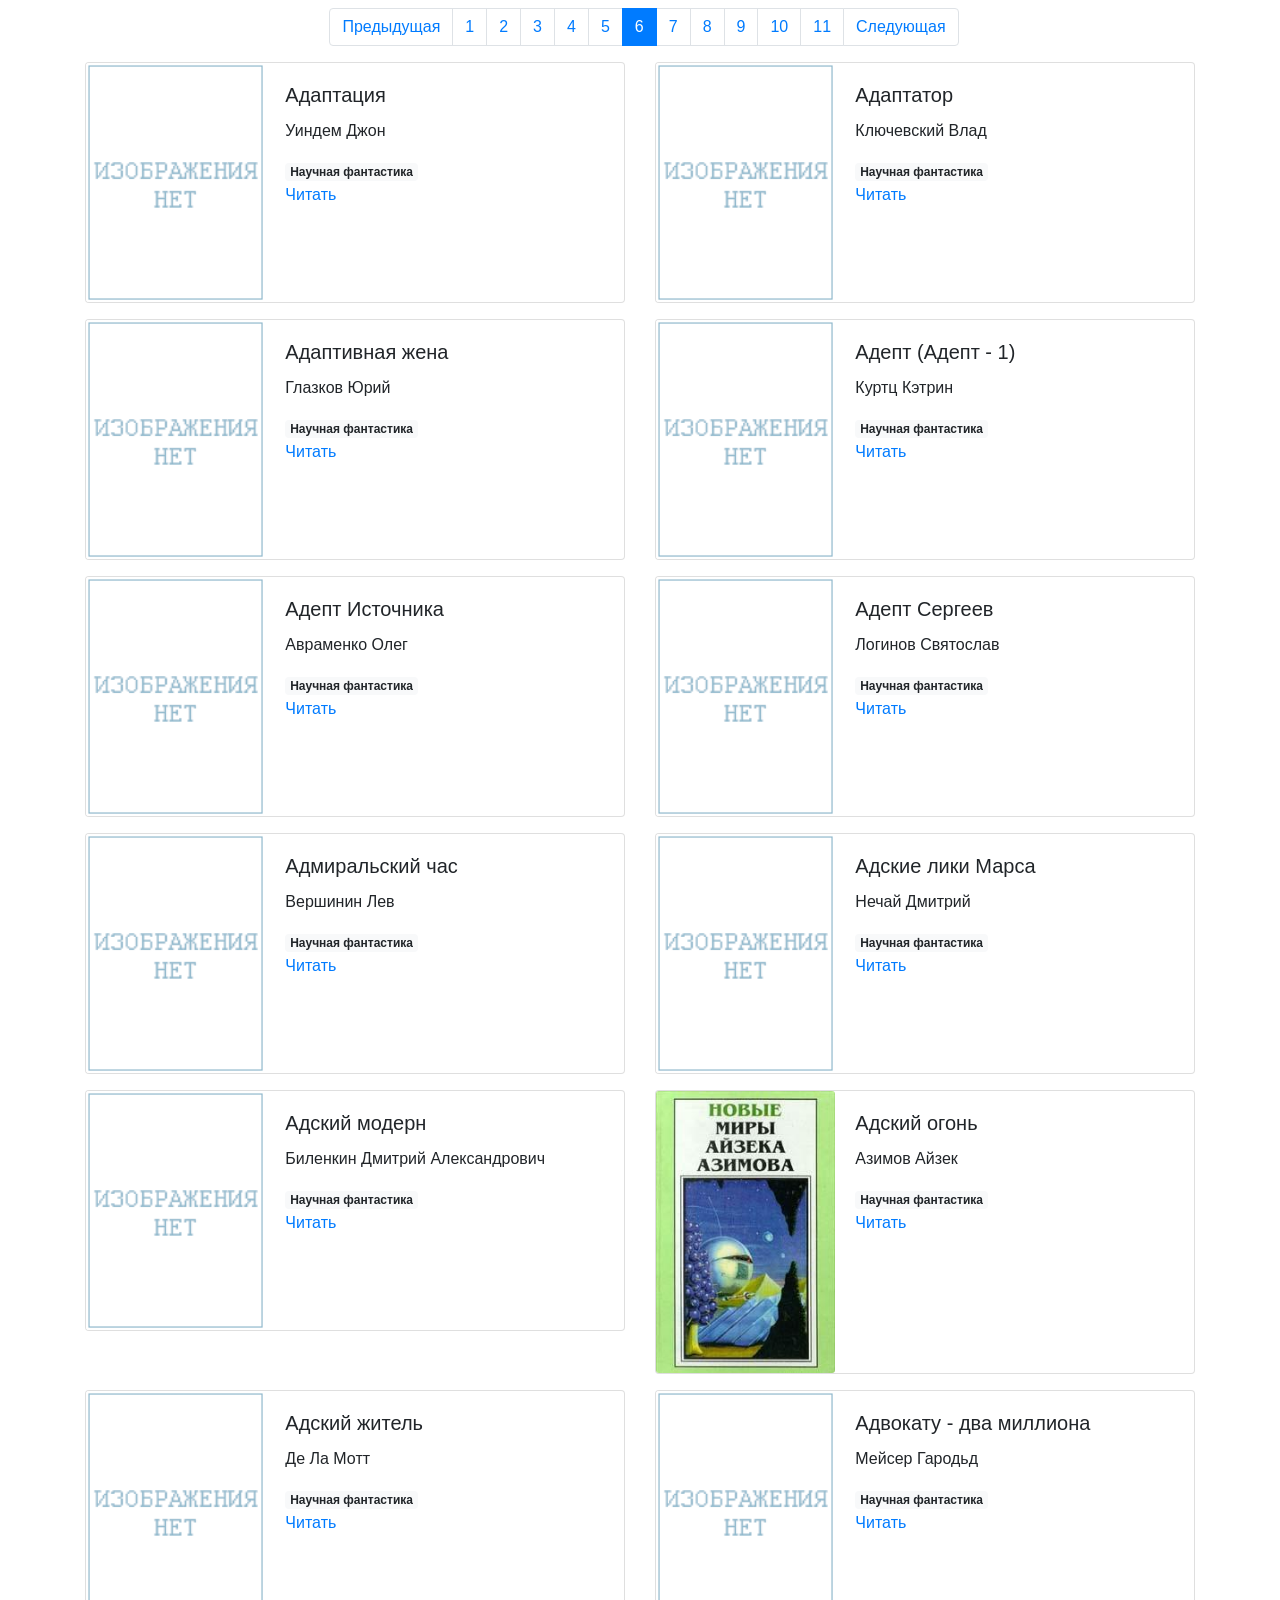
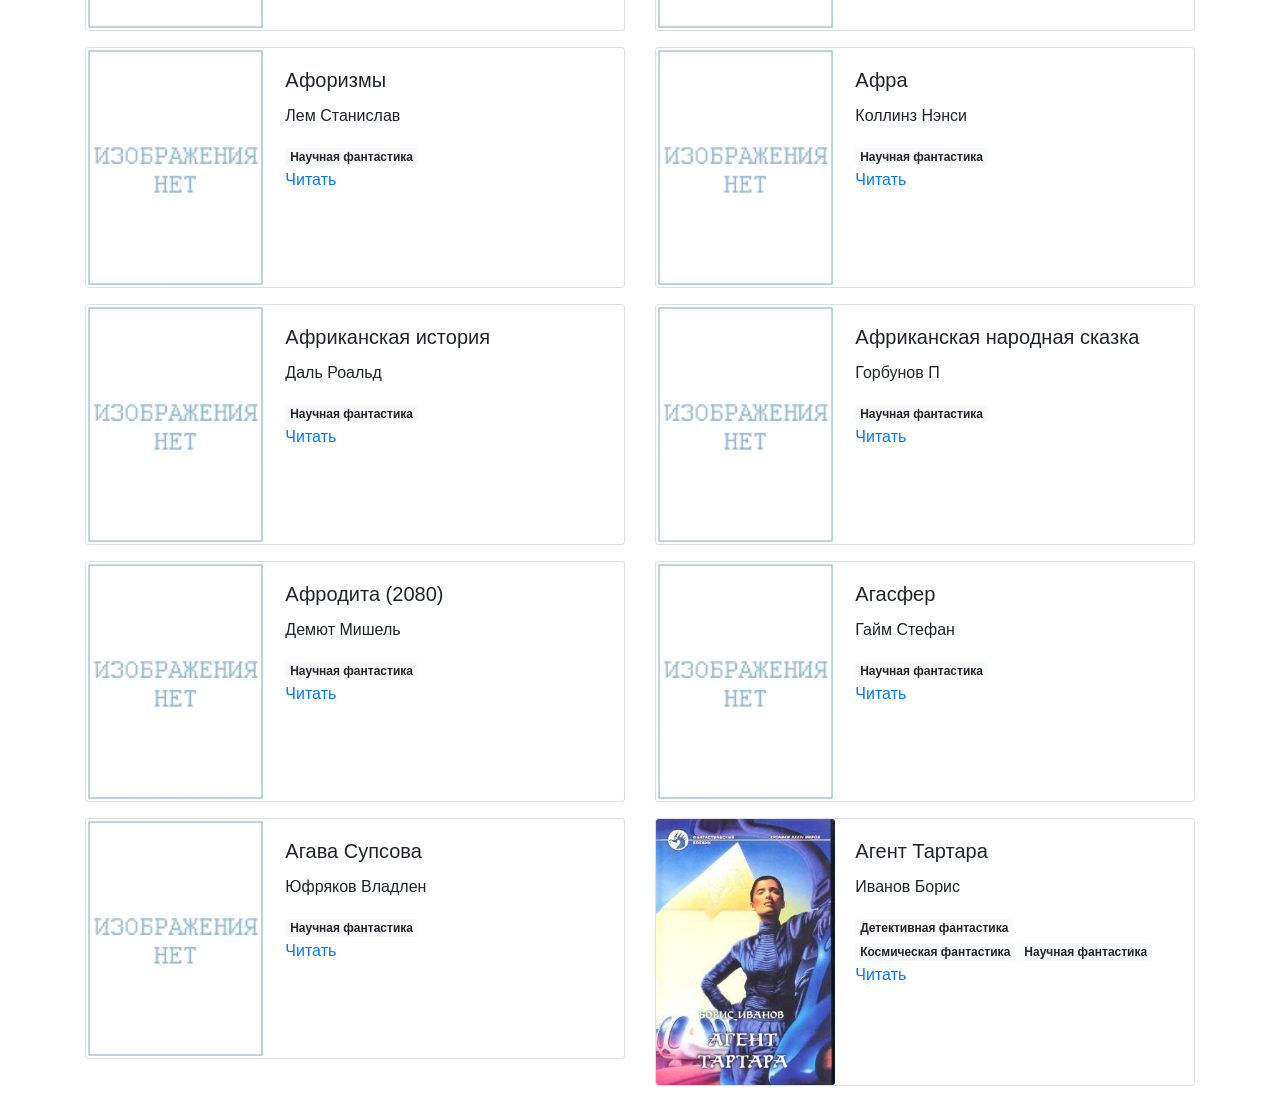
<file: pages/index5.html>
<!doctype html>
<html lang="en">
  <head>
    <!-- Required meta tags -->
    <meta charset="utf-8">
    <meta name="viewport" content="width=device-width, initial-scale=1, shrink-to-fit=no">

    <!-- Bootstrap CSS -->
    <link rel="stylesheet" href="../static/bootstrap.min.css">
    <link rel="icon" href="../static/favicon.ico">

    <title>books library</title>
  </head>
  <body>

    <nav aria-label="Page navigation">
      <ul class="pagination justify-content-center mt-2 ml-2">
        
          <li class="page-item"><a class="page-link" href="../pages/index4.html">Предыдущая</a></li>
        
        
            <li class="page-item ">
              <a class="page-link" href="../pages/index.html">1</a>
            </li>
        
            <li class="page-item ">
              <a class="page-link" href="../pages/index1.html">2</a>
            </li>
        
            <li class="page-item ">
              <a class="page-link" href="../pages/index2.html">3</a>
            </li>
        
            <li class="page-item ">
              <a class="page-link" href="../pages/index3.html">4</a>
            </li>
        
            <li class="page-item ">
              <a class="page-link" href="../pages/index4.html">5</a>
            </li>
        
            <li class="page-item active">
              <a class="page-link" href="../pages/index5.html">6</a>
            </li>
        
            <li class="page-item ">
              <a class="page-link" href="../pages/index6.html">7</a>
            </li>
        
            <li class="page-item ">
              <a class="page-link" href="../pages/index7.html">8</a>
            </li>
        
            <li class="page-item ">
              <a class="page-link" href="../pages/index8.html">9</a>
            </li>
        
            <li class="page-item ">
              <a class="page-link" href="../pages/index9.html">10</a>
            </li>
        
            <li class="page-item ">
              <a class="page-link" href="../pages/index10.html">11</a>
            </li>
        
        
          <li class="page-item"><a class="page-link" href="../pages/index6.html">Следующая</a></li>
        
      </ul>
    </nav>

    <div class="container">
      <div class="row align-items-start">
        
        <div class="col-6">
          <div class="card mb-3" style="max-width: 540px;">
            <div class="row no-gutters">
              <div class="col-md-4">
                <img src="../images/nopic.gif" class="card-img" alt="Адаптация">
              </div>
              <div class="col-md-8">
                <div class="card-body">
                  <h5 class="card-title">Адаптация</h5>
                  <p class="card-text">Уиндем Джон</p>
                    
                      <span class="badge badge-light">Научная фантастика</span>
                    
                  <p class="card-text"><a href="../books/%D0%90%D0%B4%D0%B0%D0%BF%D1%82%D0%B0%D1%86%D0%B8%D1%8F.txt" target="_blank">Читать</a></p>
                </div>
              </div>
            </div>
          </div>
        </div>
        
        <div class="col-6">
          <div class="card mb-3" style="max-width: 540px;">
            <div class="row no-gutters">
              <div class="col-md-4">
                <img src="../images/nopic.gif" class="card-img" alt="Адаптатор">
              </div>
              <div class="col-md-8">
                <div class="card-body">
                  <h5 class="card-title">Адаптатор</h5>
                  <p class="card-text">Ключевский Влад</p>
                    
                      <span class="badge badge-light">Научная фантастика</span>
                    
                  <p class="card-text"><a href="../books/%D0%90%D0%B4%D0%B0%D0%BF%D1%82%D0%B0%D1%82%D0%BE%D1%80.txt" target="_blank">Читать</a></p>
                </div>
              </div>
            </div>
          </div>
        </div>
        
        <div class="col-6">
          <div class="card mb-3" style="max-width: 540px;">
            <div class="row no-gutters">
              <div class="col-md-4">
                <img src="../images/nopic.gif" class="card-img" alt="Адаптивная жена">
              </div>
              <div class="col-md-8">
                <div class="card-body">
                  <h5 class="card-title">Адаптивная жена</h5>
                  <p class="card-text">Глазков Юрий</p>
                    
                      <span class="badge badge-light">Научная фантастика</span>
                    
                  <p class="card-text"><a href="../books/%D0%90%D0%B4%D0%B0%D0%BF%D1%82%D0%B8%D0%B2%D0%BD%D0%B0%D1%8F%20%D0%B6%D0%B5%D0%BD%D0%B0.txt" target="_blank">Читать</a></p>
                </div>
              </div>
            </div>
          </div>
        </div>
        
        <div class="col-6">
          <div class="card mb-3" style="max-width: 540px;">
            <div class="row no-gutters">
              <div class="col-md-4">
                <img src="../images/nopic.gif" class="card-img" alt="Адепт (Адепт - 1)">
              </div>
              <div class="col-md-8">
                <div class="card-body">
                  <h5 class="card-title">Адепт (Адепт - 1)</h5>
                  <p class="card-text">Куртц Кэтрин</p>
                    
                      <span class="badge badge-light">Научная фантастика</span>
                    
                  <p class="card-text"><a href="../books/%D0%90%D0%B4%D0%B5%D0%BF%D1%82%20%28%D0%90%D0%B4%D0%B5%D0%BF%D1%82%20-%201%29.txt" target="_blank">Читать</a></p>
                </div>
              </div>
            </div>
          </div>
        </div>
        
        <div class="col-6">
          <div class="card mb-3" style="max-width: 540px;">
            <div class="row no-gutters">
              <div class="col-md-4">
                <img src="../images/nopic.gif" class="card-img" alt="Адепт Источника">
              </div>
              <div class="col-md-8">
                <div class="card-body">
                  <h5 class="card-title">Адепт Источника</h5>
                  <p class="card-text">Авраменко Олег</p>
                    
                      <span class="badge badge-light">Научная фантастика</span>
                    
                  <p class="card-text"><a href="../books/%D0%90%D0%B4%D0%B5%D0%BF%D1%82%20%D0%98%D1%81%D1%82%D0%BE%D1%87%D0%BD%D0%B8%D0%BA%D0%B0.txt" target="_blank">Читать</a></p>
                </div>
              </div>
            </div>
          </div>
        </div>
        
        <div class="col-6">
          <div class="card mb-3" style="max-width: 540px;">
            <div class="row no-gutters">
              <div class="col-md-4">
                <img src="../images/nopic.gif" class="card-img" alt="Адепт Сергеев">
              </div>
              <div class="col-md-8">
                <div class="card-body">
                  <h5 class="card-title">Адепт Сергеев</h5>
                  <p class="card-text">Логинов Святослав</p>
                    
                      <span class="badge badge-light">Научная фантастика</span>
                    
                  <p class="card-text"><a href="../books/%D0%90%D0%B4%D0%B5%D0%BF%D1%82%20%D0%A1%D0%B5%D1%80%D0%B3%D0%B5%D0%B5%D0%B2.txt" target="_blank">Читать</a></p>
                </div>
              </div>
            </div>
          </div>
        </div>
        
        <div class="col-6">
          <div class="card mb-3" style="max-width: 540px;">
            <div class="row no-gutters">
              <div class="col-md-4">
                <img src="../images/nopic.gif" class="card-img" alt="Адмиральский час">
              </div>
              <div class="col-md-8">
                <div class="card-body">
                  <h5 class="card-title">Адмиральский час</h5>
                  <p class="card-text">Вершинин Лев</p>
                    
                      <span class="badge badge-light">Научная фантастика</span>
                    
                  <p class="card-text"><a href="../books/%D0%90%D0%B4%D0%BC%D0%B8%D1%80%D0%B0%D0%BB%D1%8C%D1%81%D0%BA%D0%B8%D0%B9%20%D1%87%D0%B0%D1%81.txt" target="_blank">Читать</a></p>
                </div>
              </div>
            </div>
          </div>
        </div>
        
        <div class="col-6">
          <div class="card mb-3" style="max-width: 540px;">
            <div class="row no-gutters">
              <div class="col-md-4">
                <img src="../images/nopic.gif" class="card-img" alt="Адские лики Марса">
              </div>
              <div class="col-md-8">
                <div class="card-body">
                  <h5 class="card-title">Адские лики Марса</h5>
                  <p class="card-text">Нечай Дмитрий</p>
                    
                      <span class="badge badge-light">Научная фантастика</span>
                    
                  <p class="card-text"><a href="../books/%D0%90%D0%B4%D1%81%D0%BA%D0%B8%D0%B5%20%D0%BB%D0%B8%D0%BA%D0%B8%20%D0%9C%D0%B0%D1%80%D1%81%D0%B0.txt" target="_blank">Читать</a></p>
                </div>
              </div>
            </div>
          </div>
        </div>
        
        <div class="col-6">
          <div class="card mb-3" style="max-width: 540px;">
            <div class="row no-gutters">
              <div class="col-md-4">
                <img src="../images/nopic.gif" class="card-img" alt="Адский модерн">
              </div>
              <div class="col-md-8">
                <div class="card-body">
                  <h5 class="card-title">Адский модерн</h5>
                  <p class="card-text">Биленкин Дмитрий Александрович</p>
                    
                      <span class="badge badge-light">Научная фантастика</span>
                    
                  <p class="card-text"><a href="../books/%D0%90%D0%B4%D1%81%D0%BA%D0%B8%D0%B9%20%D0%BC%D0%BE%D0%B4%D0%B5%D1%80%D0%BD.txt" target="_blank">Читать</a></p>
                </div>
              </div>
            </div>
          </div>
        </div>
        
        <div class="col-6">
          <div class="card mb-3" style="max-width: 540px;">
            <div class="row no-gutters">
              <div class="col-md-4">
                <img src="../images/19036.jpg" class="card-img" alt="Адский огонь">
              </div>
              <div class="col-md-8">
                <div class="card-body">
                  <h5 class="card-title">Адский огонь</h5>
                  <p class="card-text">Азимов Айзек</p>
                    
                      <span class="badge badge-light">Научная фантастика</span>
                    
                  <p class="card-text"><a href="../books/%D0%90%D0%B4%D1%81%D0%BA%D0%B8%D0%B9%20%D0%BE%D0%B3%D0%BE%D0%BD%D1%8C.txt" target="_blank">Читать</a></p>
                </div>
              </div>
            </div>
          </div>
        </div>
        
        <div class="col-6">
          <div class="card mb-3" style="max-width: 540px;">
            <div class="row no-gutters">
              <div class="col-md-4">
                <img src="../images/nopic.gif" class="card-img" alt="Адский житель">
              </div>
              <div class="col-md-8">
                <div class="card-body">
                  <h5 class="card-title">Адский житель</h5>
                  <p class="card-text">Де Ла Мотт</p>
                    
                      <span class="badge badge-light">Научная фантастика</span>
                    
                  <p class="card-text"><a href="../books/%D0%90%D0%B4%D1%81%D0%BA%D0%B8%D0%B9%20%D0%B6%D0%B8%D1%82%D0%B5%D0%BB%D1%8C.txt" target="_blank">Читать</a></p>
                </div>
              </div>
            </div>
          </div>
        </div>
        
        <div class="col-6">
          <div class="card mb-3" style="max-width: 540px;">
            <div class="row no-gutters">
              <div class="col-md-4">
                <img src="../images/nopic.gif" class="card-img" alt="Адвокату - два миллиона">
              </div>
              <div class="col-md-8">
                <div class="card-body">
                  <h5 class="card-title">Адвокату - два миллиона</h5>
                  <p class="card-text">Мейсер Гародьд</p>
                    
                      <span class="badge badge-light">Научная фантастика</span>
                    
                  <p class="card-text"><a href="../books/%D0%90%D0%B4%D0%B2%D0%BE%D0%BA%D0%B0%D1%82%D1%83%20-%20%D0%B4%D0%B2%D0%B0%20%D0%BC%D0%B8%D0%BB%D0%BB%D0%B8%D0%BE%D0%BD%D0%B0.txt" target="_blank">Читать</a></p>
                </div>
              </div>
            </div>
          </div>
        </div>
        
        <div class="col-6">
          <div class="card mb-3" style="max-width: 540px;">
            <div class="row no-gutters">
              <div class="col-md-4">
                <img src="../images/nopic.gif" class="card-img" alt="Афоризмы">
              </div>
              <div class="col-md-8">
                <div class="card-body">
                  <h5 class="card-title">Афоризмы</h5>
                  <p class="card-text">Лем Станислав</p>
                    
                      <span class="badge badge-light">Научная фантастика</span>
                    
                  <p class="card-text"><a href="../books/%D0%90%D1%84%D0%BE%D1%80%D0%B8%D0%B7%D0%BC%D1%8B.txt" target="_blank">Читать</a></p>
                </div>
              </div>
            </div>
          </div>
        </div>
        
        <div class="col-6">
          <div class="card mb-3" style="max-width: 540px;">
            <div class="row no-gutters">
              <div class="col-md-4">
                <img src="../images/nopic.gif" class="card-img" alt="Афра">
              </div>
              <div class="col-md-8">
                <div class="card-body">
                  <h5 class="card-title">Афра</h5>
                  <p class="card-text">Коллинз Нэнси</p>
                    
                      <span class="badge badge-light">Научная фантастика</span>
                    
                  <p class="card-text"><a href="../books/%D0%90%D1%84%D1%80%D0%B0.txt" target="_blank">Читать</a></p>
                </div>
              </div>
            </div>
          </div>
        </div>
        
        <div class="col-6">
          <div class="card mb-3" style="max-width: 540px;">
            <div class="row no-gutters">
              <div class="col-md-4">
                <img src="../images/nopic.gif" class="card-img" alt="Африканская история">
              </div>
              <div class="col-md-8">
                <div class="card-body">
                  <h5 class="card-title">Африканская история</h5>
                  <p class="card-text">Даль Роальд</p>
                    
                      <span class="badge badge-light">Научная фантастика</span>
                    
                  <p class="card-text"><a href="../books/%D0%90%D1%84%D1%80%D0%B8%D0%BA%D0%B0%D0%BD%D1%81%D0%BA%D0%B0%D1%8F%20%D0%B8%D1%81%D1%82%D0%BE%D1%80%D0%B8%D1%8F.txt" target="_blank">Читать</a></p>
                </div>
              </div>
            </div>
          </div>
        </div>
        
        <div class="col-6">
          <div class="card mb-3" style="max-width: 540px;">
            <div class="row no-gutters">
              <div class="col-md-4">
                <img src="../images/nopic.gif" class="card-img" alt="Африканская народная сказка">
              </div>
              <div class="col-md-8">
                <div class="card-body">
                  <h5 class="card-title">Африканская народная сказка</h5>
                  <p class="card-text">Горбунов П</p>
                    
                      <span class="badge badge-light">Научная фантастика</span>
                    
                  <p class="card-text"><a href="../books/%D0%90%D1%84%D1%80%D0%B8%D0%BA%D0%B0%D0%BD%D1%81%D0%BA%D0%B0%D1%8F%20%D0%BD%D0%B0%D1%80%D0%BE%D0%B4%D0%BD%D0%B0%D1%8F%20%D1%81%D0%BA%D0%B0%D0%B7%D0%BA%D0%B0.txt" target="_blank">Читать</a></p>
                </div>
              </div>
            </div>
          </div>
        </div>
        
        <div class="col-6">
          <div class="card mb-3" style="max-width: 540px;">
            <div class="row no-gutters">
              <div class="col-md-4">
                <img src="../images/nopic.gif" class="card-img" alt="Афродита (2080)">
              </div>
              <div class="col-md-8">
                <div class="card-body">
                  <h5 class="card-title">Афродита (2080)</h5>
                  <p class="card-text">Демют Мишель</p>
                    
                      <span class="badge badge-light">Научная фантастика</span>
                    
                  <p class="card-text"><a href="../books/%D0%90%D1%84%D1%80%D0%BE%D0%B4%D0%B8%D1%82%D0%B0%20%282080%29.txt" target="_blank">Читать</a></p>
                </div>
              </div>
            </div>
          </div>
        </div>
        
        <div class="col-6">
          <div class="card mb-3" style="max-width: 540px;">
            <div class="row no-gutters">
              <div class="col-md-4">
                <img src="../images/nopic.gif" class="card-img" alt="Агасфер">
              </div>
              <div class="col-md-8">
                <div class="card-body">
                  <h5 class="card-title">Агасфер</h5>
                  <p class="card-text">Гайм Стефан</p>
                    
                      <span class="badge badge-light">Научная фантастика</span>
                    
                  <p class="card-text"><a href="../books/%D0%90%D0%B3%D0%B0%D1%81%D1%84%D0%B5%D1%80.txt" target="_blank">Читать</a></p>
                </div>
              </div>
            </div>
          </div>
        </div>
        
        <div class="col-6">
          <div class="card mb-3" style="max-width: 540px;">
            <div class="row no-gutters">
              <div class="col-md-4">
                <img src="../images/nopic.gif" class="card-img" alt="Агава Супсова">
              </div>
              <div class="col-md-8">
                <div class="card-body">
                  <h5 class="card-title">Агава Супсова</h5>
                  <p class="card-text">Юфряков Владлен</p>
                    
                      <span class="badge badge-light">Научная фантастика</span>
                    
                  <p class="card-text"><a href="../books/%D0%90%D0%B3%D0%B0%D0%B2%D0%B0%20%D0%A1%D1%83%D0%BF%D1%81%D0%BE%D0%B2%D0%B0.txt" target="_blank">Читать</a></p>
                </div>
              </div>
            </div>
          </div>
        </div>
        
        <div class="col-6">
          <div class="card mb-3" style="max-width: 540px;">
            <div class="row no-gutters">
              <div class="col-md-4">
                <img src="../images/19057.jpg" class="card-img" alt="Агент Тартара">
              </div>
              <div class="col-md-8">
                <div class="card-body">
                  <h5 class="card-title">Агент Тартара</h5>
                  <p class="card-text">Иванов Борис</p>
                    
                      <span class="badge badge-light">Детективная фантастика</span>
                    
                      <span class="badge badge-light">Космическая фантастика</span>
                    
                      <span class="badge badge-light">Научная фантастика</span>
                    
                  <p class="card-text"><a href="../books/%D0%90%D0%B3%D0%B5%D0%BD%D1%82%20%D0%A2%D0%B0%D1%80%D1%82%D0%B0%D1%80%D0%B0.txt" target="_blank">Читать</a></p>
                </div>
              </div>
            </div>
          </div>
        </div>
        
      </div>
    </div>
    <!-- Optional JavaScript -->
    <!-- jQuery first, then Popper.js, then Bootstrap JS -->
    <script src="../static/jquery-3.3.1.slim.min.js"></script>
    <script src="../static/popper.min.js"></script>
    <script src="../static/bootstrap.min.js"></script>
  </body>
</html>
</file>
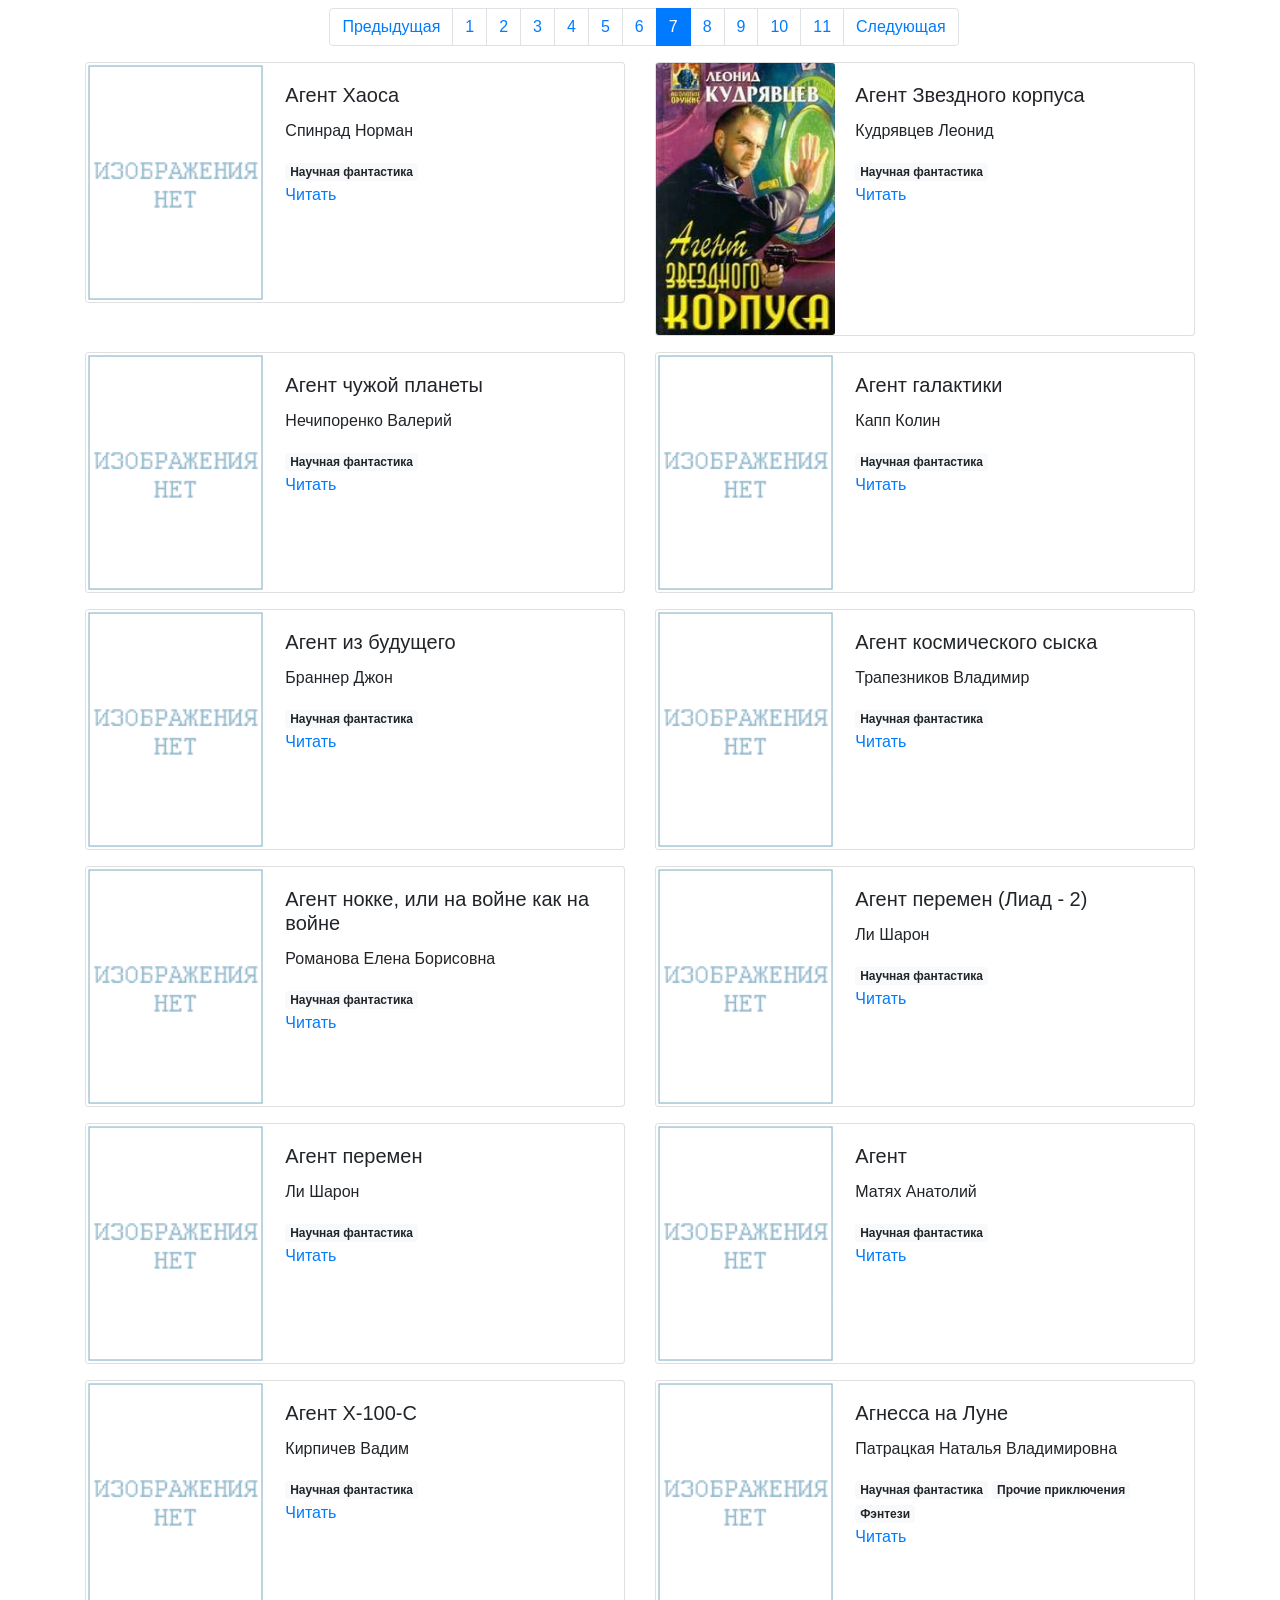
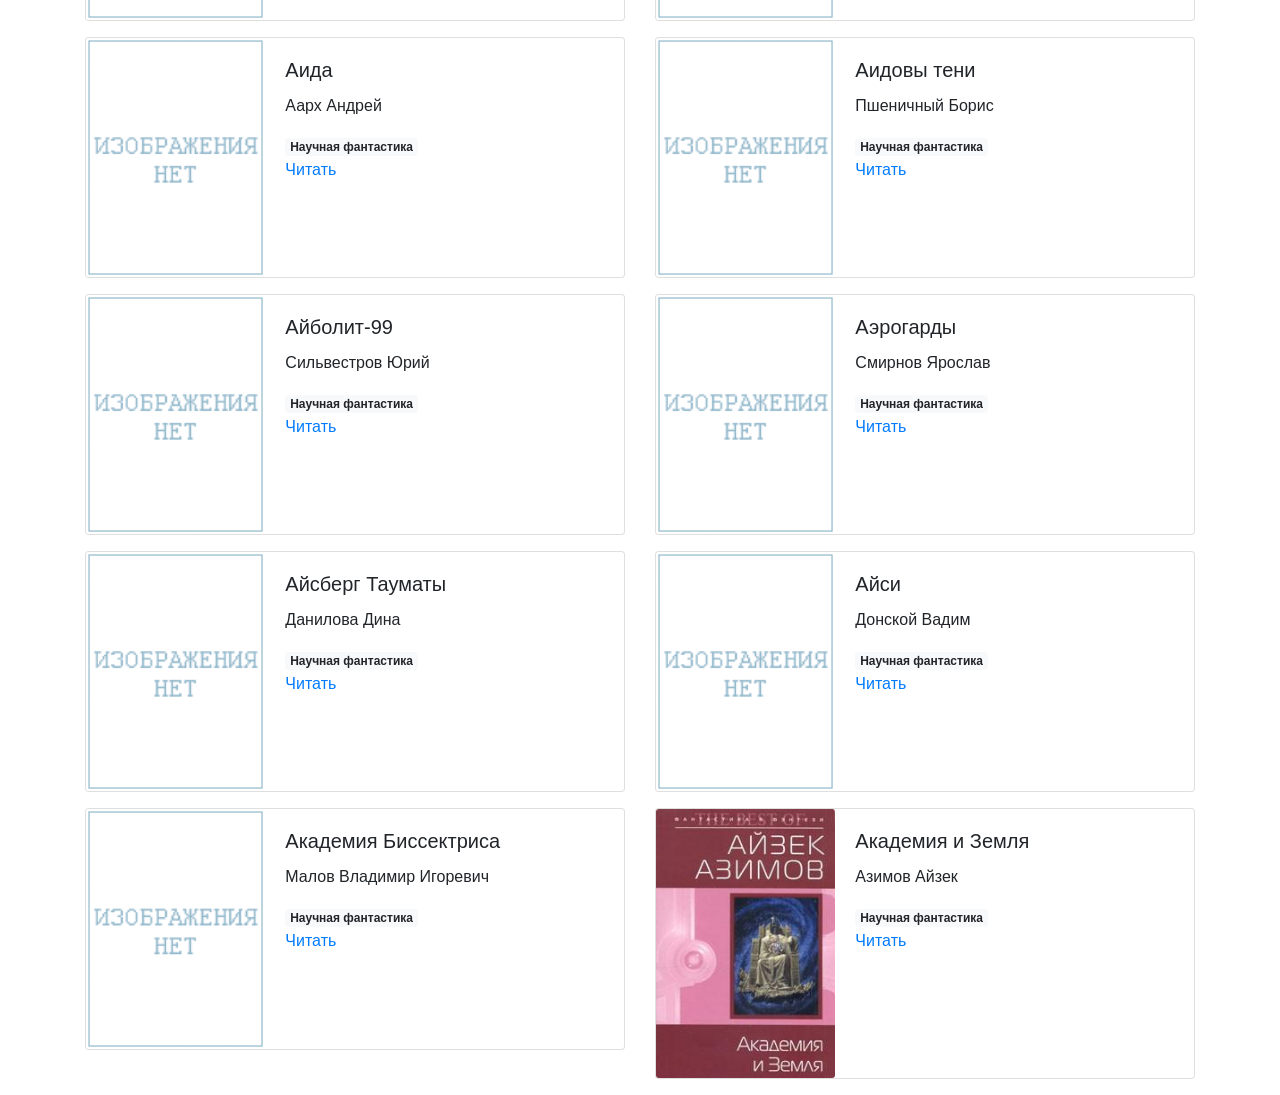
<file: pages/index6.html>
<!doctype html>
<html lang="en">
  <head>
    <!-- Required meta tags -->
    <meta charset="utf-8">
    <meta name="viewport" content="width=device-width, initial-scale=1, shrink-to-fit=no">

    <!-- Bootstrap CSS -->
    <link rel="stylesheet" href="../static/bootstrap.min.css">
    <link rel="icon" href="../static/favicon.ico">

    <title>books library</title>
  </head>
  <body>

    <nav aria-label="Page navigation">
      <ul class="pagination justify-content-center mt-2 ml-2">
        
          <li class="page-item"><a class="page-link" href="../pages/index5.html">Предыдущая</a></li>
        
        
            <li class="page-item ">
              <a class="page-link" href="../pages/index.html">1</a>
            </li>
        
            <li class="page-item ">
              <a class="page-link" href="../pages/index1.html">2</a>
            </li>
        
            <li class="page-item ">
              <a class="page-link" href="../pages/index2.html">3</a>
            </li>
        
            <li class="page-item ">
              <a class="page-link" href="../pages/index3.html">4</a>
            </li>
        
            <li class="page-item ">
              <a class="page-link" href="../pages/index4.html">5</a>
            </li>
        
            <li class="page-item ">
              <a class="page-link" href="../pages/index5.html">6</a>
            </li>
        
            <li class="page-item active">
              <a class="page-link" href="../pages/index6.html">7</a>
            </li>
        
            <li class="page-item ">
              <a class="page-link" href="../pages/index7.html">8</a>
            </li>
        
            <li class="page-item ">
              <a class="page-link" href="../pages/index8.html">9</a>
            </li>
        
            <li class="page-item ">
              <a class="page-link" href="../pages/index9.html">10</a>
            </li>
        
            <li class="page-item ">
              <a class="page-link" href="../pages/index10.html">11</a>
            </li>
        
        
          <li class="page-item"><a class="page-link" href="../pages/index7.html">Следующая</a></li>
        
      </ul>
    </nav>

    <div class="container">
      <div class="row align-items-start">
        
        <div class="col-6">
          <div class="card mb-3" style="max-width: 540px;">
            <div class="row no-gutters">
              <div class="col-md-4">
                <img src="../images/nopic.gif" class="card-img" alt="Агент Хаоса">
              </div>
              <div class="col-md-8">
                <div class="card-body">
                  <h5 class="card-title">Агент Хаоса</h5>
                  <p class="card-text">Спинрад Ноpман</p>
                    
                      <span class="badge badge-light">Научная фантастика</span>
                    
                  <p class="card-text"><a href="../books/%D0%90%D0%B3%D0%B5%D0%BD%D1%82%20%D0%A5%D0%B0%D0%BE%D1%81%D0%B0.txt" target="_blank">Читать</a></p>
                </div>
              </div>
            </div>
          </div>
        </div>
        
        <div class="col-6">
          <div class="card mb-3" style="max-width: 540px;">
            <div class="row no-gutters">
              <div class="col-md-4">
                <img src="../images/19062.jpg" class="card-img" alt="Агент Звездного корпуса">
              </div>
              <div class="col-md-8">
                <div class="card-body">
                  <h5 class="card-title">Агент Звездного корпуса</h5>
                  <p class="card-text">Кудрявцев Леонид</p>
                    
                      <span class="badge badge-light">Научная фантастика</span>
                    
                  <p class="card-text"><a href="../books/%D0%90%D0%B3%D0%B5%D0%BD%D1%82%20%D0%97%D0%B2%D0%B5%D0%B7%D0%B4%D0%BD%D0%BE%D0%B3%D0%BE%20%D0%BA%D0%BE%D1%80%D0%BF%D1%83%D1%81%D0%B0.txt" target="_blank">Читать</a></p>
                </div>
              </div>
            </div>
          </div>
        </div>
        
        <div class="col-6">
          <div class="card mb-3" style="max-width: 540px;">
            <div class="row no-gutters">
              <div class="col-md-4">
                <img src="../images/nopic.gif" class="card-img" alt="Агент чужой планеты">
              </div>
              <div class="col-md-8">
                <div class="card-body">
                  <h5 class="card-title">Агент чужой планеты</h5>
                  <p class="card-text">Нечипоренко Валерий</p>
                    
                      <span class="badge badge-light">Научная фантастика</span>
                    
                  <p class="card-text"><a href="../books/%D0%90%D0%B3%D0%B5%D0%BD%D1%82%20%D1%87%D1%83%D0%B6%D0%BE%D0%B9%20%D0%BF%D0%BB%D0%B0%D0%BD%D0%B5%D1%82%D1%8B.txt" target="_blank">Читать</a></p>
                </div>
              </div>
            </div>
          </div>
        </div>
        
        <div class="col-6">
          <div class="card mb-3" style="max-width: 540px;">
            <div class="row no-gutters">
              <div class="col-md-4">
                <img src="../images/nopic.gif" class="card-img" alt="Агент галактики">
              </div>
              <div class="col-md-8">
                <div class="card-body">
                  <h5 class="card-title">Агент галактики</h5>
                  <p class="card-text">Капп Колин</p>
                    
                      <span class="badge badge-light">Научная фантастика</span>
                    
                  <p class="card-text"><a href="../books/%D0%90%D0%B3%D0%B5%D0%BD%D1%82%20%D0%B3%D0%B0%D0%BB%D0%B0%D0%BA%D1%82%D0%B8%D0%BA%D0%B8.txt" target="_blank">Читать</a></p>
                </div>
              </div>
            </div>
          </div>
        </div>
        
        <div class="col-6">
          <div class="card mb-3" style="max-width: 540px;">
            <div class="row no-gutters">
              <div class="col-md-4">
                <img src="../images/nopic.gif" class="card-img" alt="Агент из будущего">
              </div>
              <div class="col-md-8">
                <div class="card-body">
                  <h5 class="card-title">Агент из будущего</h5>
                  <p class="card-text">Браннер Джон</p>
                    
                      <span class="badge badge-light">Научная фантастика</span>
                    
                  <p class="card-text"><a href="../books/%D0%90%D0%B3%D0%B5%D0%BD%D1%82%20%D0%B8%D0%B7%20%D0%B1%D1%83%D0%B4%D1%83%D1%89%D0%B5%D0%B3%D0%BE.txt" target="_blank">Читать</a></p>
                </div>
              </div>
            </div>
          </div>
        </div>
        
        <div class="col-6">
          <div class="card mb-3" style="max-width: 540px;">
            <div class="row no-gutters">
              <div class="col-md-4">
                <img src="../images/nopic.gif" class="card-img" alt="Агент космического сыска">
              </div>
              <div class="col-md-8">
                <div class="card-body">
                  <h5 class="card-title">Агент космического сыска</h5>
                  <p class="card-text">Трапезников Владимир</p>
                    
                      <span class="badge badge-light">Научная фантастика</span>
                    
                  <p class="card-text"><a href="../books/%D0%90%D0%B3%D0%B5%D0%BD%D1%82%20%D0%BA%D0%BE%D1%81%D0%BC%D0%B8%D1%87%D0%B5%D1%81%D0%BA%D0%BE%D0%B3%D0%BE%20%D1%81%D1%8B%D1%81%D0%BA%D0%B0.txt" target="_blank">Читать</a></p>
                </div>
              </div>
            </div>
          </div>
        </div>
        
        <div class="col-6">
          <div class="card mb-3" style="max-width: 540px;">
            <div class="row no-gutters">
              <div class="col-md-4">
                <img src="../images/nopic.gif" class="card-img" alt="Агент нокке, или на войне как на войне">
              </div>
              <div class="col-md-8">
                <div class="card-body">
                  <h5 class="card-title">Агент нокке, или на войне как на войне</h5>
                  <p class="card-text">Романова Елена Борисовна</p>
                    
                      <span class="badge badge-light">Научная фантастика</span>
                    
                  <p class="card-text"><a href="../books/%D0%90%D0%B3%D0%B5%D0%BD%D1%82%20%D0%BD%D0%BE%D0%BA%D0%BA%D0%B5%2C%20%D0%B8%D0%BB%D0%B8%20%D0%BD%D0%B0%20%D0%B2%D0%BE%D0%B9%D0%BD%D0%B5%20%D0%BA%D0%B0%D0%BA%20%D0%BD%D0%B0%20%D0%B2%D0%BE%D0%B9%D0%BD%D0%B5.txt" target="_blank">Читать</a></p>
                </div>
              </div>
            </div>
          </div>
        </div>
        
        <div class="col-6">
          <div class="card mb-3" style="max-width: 540px;">
            <div class="row no-gutters">
              <div class="col-md-4">
                <img src="../images/nopic.gif" class="card-img" alt="Агент перемен (Лиад - 2)">
              </div>
              <div class="col-md-8">
                <div class="card-body">
                  <h5 class="card-title">Агент перемен (Лиад - 2)</h5>
                  <p class="card-text">Ли Шарон</p>
                    
                      <span class="badge badge-light">Научная фантастика</span>
                    
                  <p class="card-text"><a href="../books/%D0%90%D0%B3%D0%B5%D0%BD%D1%82%20%D0%BF%D0%B5%D1%80%D0%B5%D0%BC%D0%B5%D0%BD%20%28%D0%9B%D0%B8%D0%B0%D0%B4%20-%202%29.txt" target="_blank">Читать</a></p>
                </div>
              </div>
            </div>
          </div>
        </div>
        
        <div class="col-6">
          <div class="card mb-3" style="max-width: 540px;">
            <div class="row no-gutters">
              <div class="col-md-4">
                <img src="../images/nopic.gif" class="card-img" alt="Агент перемен">
              </div>
              <div class="col-md-8">
                <div class="card-body">
                  <h5 class="card-title">Агент перемен</h5>
                  <p class="card-text">Ли Шарон</p>
                    
                      <span class="badge badge-light">Научная фантастика</span>
                    
                  <p class="card-text"><a href="../books/%D0%90%D0%B3%D0%B5%D0%BD%D1%82%20%D0%BF%D0%B5%D1%80%D0%B5%D0%BC%D0%B5%D0%BD.txt" target="_blank">Читать</a></p>
                </div>
              </div>
            </div>
          </div>
        </div>
        
        <div class="col-6">
          <div class="card mb-3" style="max-width: 540px;">
            <div class="row no-gutters">
              <div class="col-md-4">
                <img src="../images/nopic.gif" class="card-img" alt="Агент">
              </div>
              <div class="col-md-8">
                <div class="card-body">
                  <h5 class="card-title">Агент</h5>
                  <p class="card-text">Матях Анатолий</p>
                    
                      <span class="badge badge-light">Научная фантастика</span>
                    
                  <p class="card-text"><a href="../books/%D0%90%D0%B3%D0%B5%D0%BD%D1%82.txt" target="_blank">Читать</a></p>
                </div>
              </div>
            </div>
          </div>
        </div>
        
        <div class="col-6">
          <div class="card mb-3" style="max-width: 540px;">
            <div class="row no-gutters">
              <div class="col-md-4">
                <img src="../images/nopic.gif" class="card-img" alt="Агент X-100-C">
              </div>
              <div class="col-md-8">
                <div class="card-body">
                  <h5 class="card-title">Агент X-100-C</h5>
                  <p class="card-text">Кирпичев Вадим</p>
                    
                      <span class="badge badge-light">Научная фантастика</span>
                    
                  <p class="card-text"><a href="../books/%D0%90%D0%B3%D0%B5%D0%BD%D1%82%20X-100-C.txt" target="_blank">Читать</a></p>
                </div>
              </div>
            </div>
          </div>
        </div>
        
        <div class="col-6">
          <div class="card mb-3" style="max-width: 540px;">
            <div class="row no-gutters">
              <div class="col-md-4">
                <img src="../images/nopic.gif" class="card-img" alt="Агнесса на Луне">
              </div>
              <div class="col-md-8">
                <div class="card-body">
                  <h5 class="card-title">Агнесса на Луне</h5>
                  <p class="card-text">Патрацкая Наталья Владимировна</p>
                    
                      <span class="badge badge-light">Научная фантастика</span>
                    
                      <span class="badge badge-light">Прочие приключения</span>
                    
                      <span class="badge badge-light">Фэнтези</span>
                    
                  <p class="card-text"><a href="../books/%D0%90%D0%B3%D0%BD%D0%B5%D1%81%D1%81%D0%B0%20%D0%BD%D0%B0%20%D0%9B%D1%83%D0%BD%D0%B5.txt" target="_blank">Читать</a></p>
                </div>
              </div>
            </div>
          </div>
        </div>
        
        <div class="col-6">
          <div class="card mb-3" style="max-width: 540px;">
            <div class="row no-gutters">
              <div class="col-md-4">
                <img src="../images/nopic.gif" class="card-img" alt="Аида">
              </div>
              <div class="col-md-8">
                <div class="card-body">
                  <h5 class="card-title">Аида</h5>
                  <p class="card-text">Аарх Андрей</p>
                    
                      <span class="badge badge-light">Научная фантастика</span>
                    
                  <p class="card-text"><a href="../books/%D0%90%D0%B8%D0%B4%D0%B0.txt" target="_blank">Читать</a></p>
                </div>
              </div>
            </div>
          </div>
        </div>
        
        <div class="col-6">
          <div class="card mb-3" style="max-width: 540px;">
            <div class="row no-gutters">
              <div class="col-md-4">
                <img src="../images/nopic.gif" class="card-img" alt="Аидовы тени">
              </div>
              <div class="col-md-8">
                <div class="card-body">
                  <h5 class="card-title">Аидовы тени</h5>
                  <p class="card-text">Пшеничный Борис</p>
                    
                      <span class="badge badge-light">Научная фантастика</span>
                    
                  <p class="card-text"><a href="../books/%D0%90%D0%B8%D0%B4%D0%BE%D0%B2%D1%8B%20%D1%82%D0%B5%D0%BD%D0%B8.txt" target="_blank">Читать</a></p>
                </div>
              </div>
            </div>
          </div>
        </div>
        
        <div class="col-6">
          <div class="card mb-3" style="max-width: 540px;">
            <div class="row no-gutters">
              <div class="col-md-4">
                <img src="../images/nopic.gif" class="card-img" alt="Айболит-99">
              </div>
              <div class="col-md-8">
                <div class="card-body">
                  <h5 class="card-title">Айболит-99</h5>
                  <p class="card-text">Сильвестров Юрий</p>
                    
                      <span class="badge badge-light">Научная фантастика</span>
                    
                  <p class="card-text"><a href="../books/%D0%90%D0%B9%D0%B1%D0%BE%D0%BB%D0%B8%D1%82-99.txt" target="_blank">Читать</a></p>
                </div>
              </div>
            </div>
          </div>
        </div>
        
        <div class="col-6">
          <div class="card mb-3" style="max-width: 540px;">
            <div class="row no-gutters">
              <div class="col-md-4">
                <img src="../images/nopic.gif" class="card-img" alt="Аэрогарды">
              </div>
              <div class="col-md-8">
                <div class="card-body">
                  <h5 class="card-title">Аэрогарды</h5>
                  <p class="card-text">Смирнов Ярослав</p>
                    
                      <span class="badge badge-light">Научная фантастика</span>
                    
                  <p class="card-text"><a href="../books/%D0%90%D1%8D%D1%80%D0%BE%D0%B3%D0%B0%D1%80%D0%B4%D1%8B.txt" target="_blank">Читать</a></p>
                </div>
              </div>
            </div>
          </div>
        </div>
        
        <div class="col-6">
          <div class="card mb-3" style="max-width: 540px;">
            <div class="row no-gutters">
              <div class="col-md-4">
                <img src="../images/nopic.gif" class="card-img" alt="Айсберг Тауматы">
              </div>
              <div class="col-md-8">
                <div class="card-body">
                  <h5 class="card-title">Айсберг Тауматы</h5>
                  <p class="card-text">Данилова Дина</p>
                    
                      <span class="badge badge-light">Научная фантастика</span>
                    
                  <p class="card-text"><a href="../books/%D0%90%D0%B9%D1%81%D0%B1%D0%B5%D1%80%D0%B3%20%D0%A2%D0%B0%D1%83%D0%BC%D0%B0%D1%82%D1%8B.txt" target="_blank">Читать</a></p>
                </div>
              </div>
            </div>
          </div>
        </div>
        
        <div class="col-6">
          <div class="card mb-3" style="max-width: 540px;">
            <div class="row no-gutters">
              <div class="col-md-4">
                <img src="../images/nopic.gif" class="card-img" alt="Айси">
              </div>
              <div class="col-md-8">
                <div class="card-body">
                  <h5 class="card-title">Айси</h5>
                  <p class="card-text">Донской Вадим</p>
                    
                      <span class="badge badge-light">Научная фантастика</span>
                    
                  <p class="card-text"><a href="../books/%D0%90%D0%B9%D1%81%D0%B8.txt" target="_blank">Читать</a></p>
                </div>
              </div>
            </div>
          </div>
        </div>
        
        <div class="col-6">
          <div class="card mb-3" style="max-width: 540px;">
            <div class="row no-gutters">
              <div class="col-md-4">
                <img src="../images/nopic.gif" class="card-img" alt="Академия Биссектриса">
              </div>
              <div class="col-md-8">
                <div class="card-body">
                  <h5 class="card-title">Академия Биссектриса</h5>
                  <p class="card-text">Малов Владимир Игоревич</p>
                    
                      <span class="badge badge-light">Научная фантастика</span>
                    
                  <p class="card-text"><a href="../books/%D0%90%D0%BA%D0%B0%D0%B4%D0%B5%D0%BC%D0%B8%D1%8F%20%D0%91%D0%B8%D1%81%D1%81%D0%B5%D0%BA%D1%82%D1%80%D0%B8%D1%81%D0%B0.txt" target="_blank">Читать</a></p>
                </div>
              </div>
            </div>
          </div>
        </div>
        
        <div class="col-6">
          <div class="card mb-3" style="max-width: 540px;">
            <div class="row no-gutters">
              <div class="col-md-4">
                <img src="../images/19091.jpg" class="card-img" alt="Академия и Земля">
              </div>
              <div class="col-md-8">
                <div class="card-body">
                  <h5 class="card-title">Академия и Земля</h5>
                  <p class="card-text">Азимов Айзек</p>
                    
                      <span class="badge badge-light">Научная фантастика</span>
                    
                  <p class="card-text"><a href="../books/%D0%90%D0%BA%D0%B0%D0%B4%D0%B5%D0%BC%D0%B8%D1%8F%20%D0%B8%20%D0%97%D0%B5%D0%BC%D0%BB%D1%8F.txt" target="_blank">Читать</a></p>
                </div>
              </div>
            </div>
          </div>
        </div>
        
      </div>
    </div>
    <!-- Optional JavaScript -->
    <!-- jQuery first, then Popper.js, then Bootstrap JS -->
    <script src="../static/jquery-3.3.1.slim.min.js"></script>
    <script src="../static/popper.min.js"></script>
    <script src="../static/bootstrap.min.js"></script>
  </body>
</html>
</file>
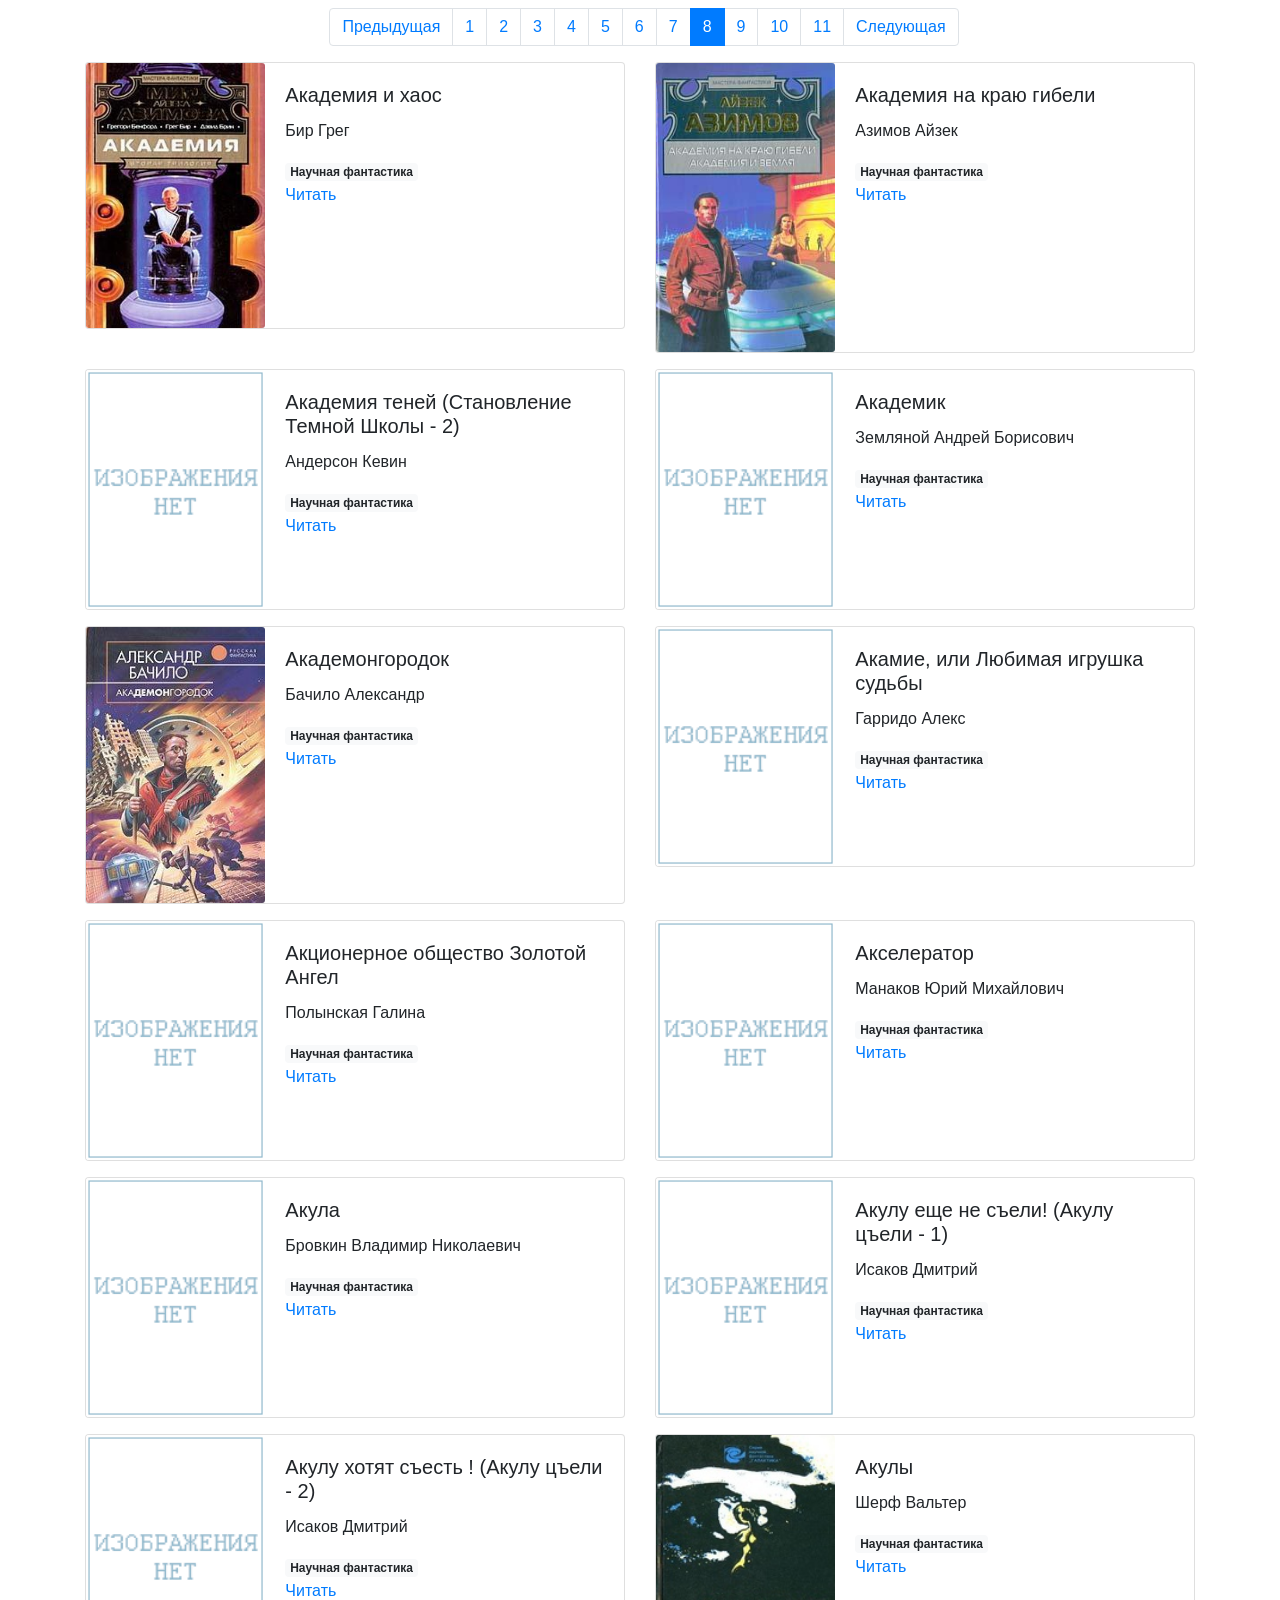
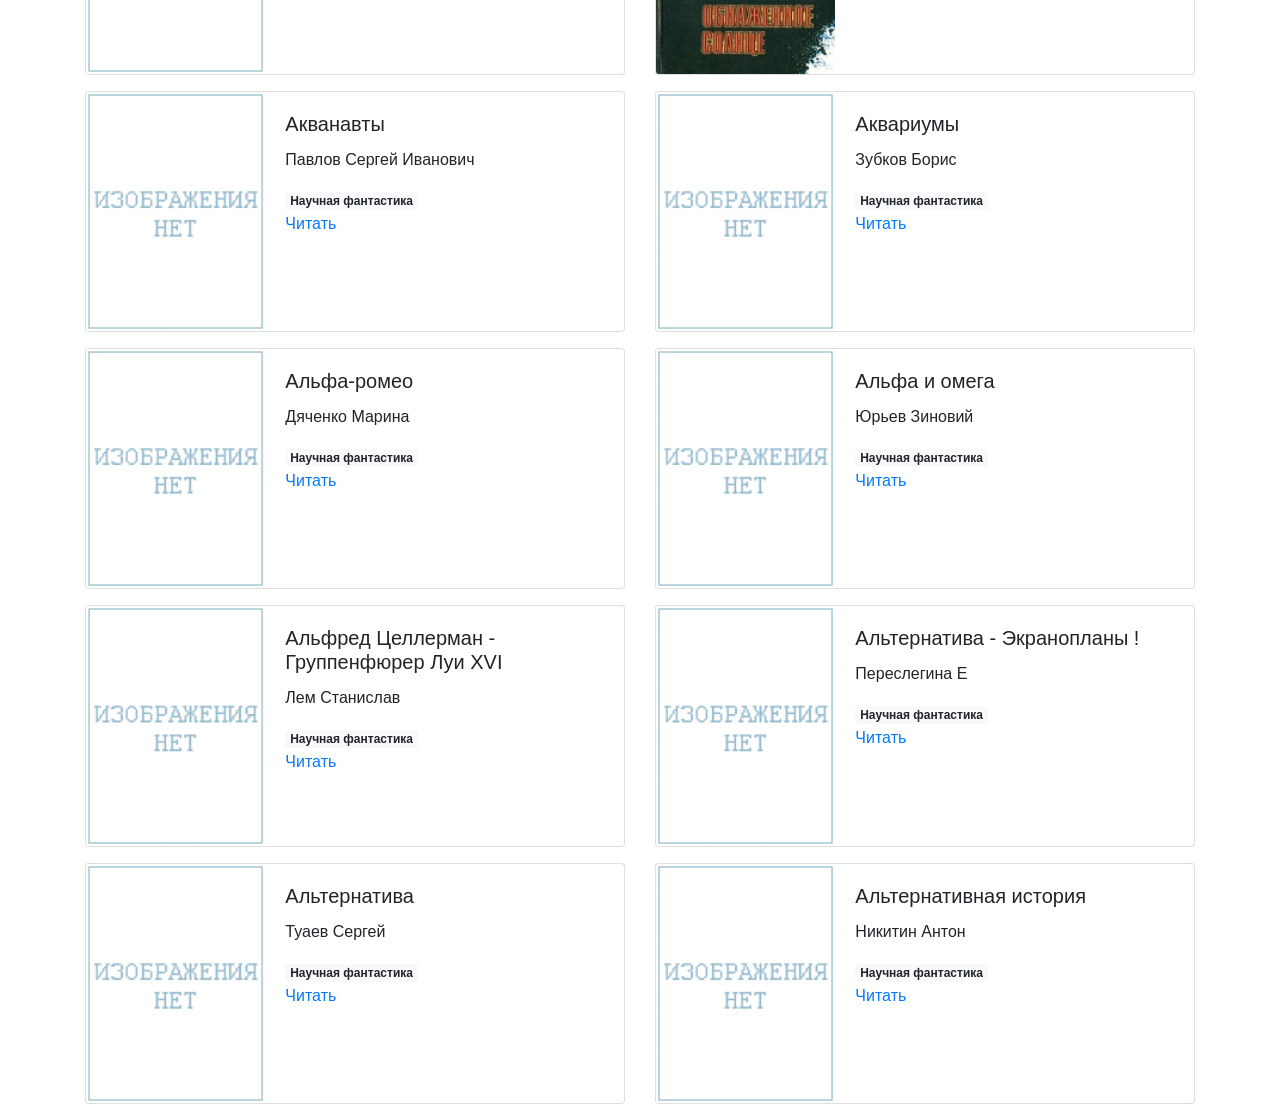
<file: pages/index7.html>
<!doctype html>
<html lang="en">
  <head>
    <!-- Required meta tags -->
    <meta charset="utf-8">
    <meta name="viewport" content="width=device-width, initial-scale=1, shrink-to-fit=no">

    <!-- Bootstrap CSS -->
    <link rel="stylesheet" href="../static/bootstrap.min.css">
    <link rel="icon" href="../static/favicon.ico">

    <title>books library</title>
  </head>
  <body>

    <nav aria-label="Page navigation">
      <ul class="pagination justify-content-center mt-2 ml-2">
        
          <li class="page-item"><a class="page-link" href="../pages/index6.html">Предыдущая</a></li>
        
        
            <li class="page-item ">
              <a class="page-link" href="../pages/index.html">1</a>
            </li>
        
            <li class="page-item ">
              <a class="page-link" href="../pages/index1.html">2</a>
            </li>
        
            <li class="page-item ">
              <a class="page-link" href="../pages/index2.html">3</a>
            </li>
        
            <li class="page-item ">
              <a class="page-link" href="../pages/index3.html">4</a>
            </li>
        
            <li class="page-item ">
              <a class="page-link" href="../pages/index4.html">5</a>
            </li>
        
            <li class="page-item ">
              <a class="page-link" href="../pages/index5.html">6</a>
            </li>
        
            <li class="page-item ">
              <a class="page-link" href="../pages/index6.html">7</a>
            </li>
        
            <li class="page-item active">
              <a class="page-link" href="../pages/index7.html">8</a>
            </li>
        
            <li class="page-item ">
              <a class="page-link" href="../pages/index8.html">9</a>
            </li>
        
            <li class="page-item ">
              <a class="page-link" href="../pages/index9.html">10</a>
            </li>
        
            <li class="page-item ">
              <a class="page-link" href="../pages/index10.html">11</a>
            </li>
        
        
          <li class="page-item"><a class="page-link" href="../pages/index8.html">Следующая</a></li>
        
      </ul>
    </nav>

    <div class="container">
      <div class="row align-items-start">
        
        <div class="col-6">
          <div class="card mb-3" style="max-width: 540px;">
            <div class="row no-gutters">
              <div class="col-md-4">
                <img src="../images/19092.jpg" class="card-img" alt="Академия и хаос">
              </div>
              <div class="col-md-8">
                <div class="card-body">
                  <h5 class="card-title">Академия и хаос</h5>
                  <p class="card-text">Бир Грег</p>
                    
                      <span class="badge badge-light">Научная фантастика</span>
                    
                  <p class="card-text"><a href="../books/%D0%90%D0%BA%D0%B0%D0%B4%D0%B5%D0%BC%D0%B8%D1%8F%20%D0%B8%20%D1%85%D0%B0%D0%BE%D1%81.txt" target="_blank">Читать</a></p>
                </div>
              </div>
            </div>
          </div>
        </div>
        
        <div class="col-6">
          <div class="card mb-3" style="max-width: 540px;">
            <div class="row no-gutters">
              <div class="col-md-4">
                <img src="../images/19093.jpg" class="card-img" alt="Академия на краю гибели">
              </div>
              <div class="col-md-8">
                <div class="card-body">
                  <h5 class="card-title">Академия на краю гибели</h5>
                  <p class="card-text">Азимов Айзек</p>
                    
                      <span class="badge badge-light">Научная фантастика</span>
                    
                  <p class="card-text"><a href="../books/%D0%90%D0%BA%D0%B0%D0%B4%D0%B5%D0%BC%D0%B8%D1%8F%20%D0%BD%D0%B0%20%D0%BA%D1%80%D0%B0%D1%8E%20%D0%B3%D0%B8%D0%B1%D0%B5%D0%BB%D0%B8.txt" target="_blank">Читать</a></p>
                </div>
              </div>
            </div>
          </div>
        </div>
        
        <div class="col-6">
          <div class="card mb-3" style="max-width: 540px;">
            <div class="row no-gutters">
              <div class="col-md-4">
                <img src="../images/nopic.gif" class="card-img" alt="Академия теней (Становление Темной Школы - 2)">
              </div>
              <div class="col-md-8">
                <div class="card-body">
                  <h5 class="card-title">Академия теней (Становление Темной Школы - 2)</h5>
                  <p class="card-text">Андерсон Кевин</p>
                    
                      <span class="badge badge-light">Научная фантастика</span>
                    
                  <p class="card-text"><a href="../books/%D0%90%D0%BA%D0%B0%D0%B4%D0%B5%D0%BC%D0%B8%D1%8F%20%D1%82%D0%B5%D0%BD%D0%B5%D0%B9%20%28%D0%A1%D1%82%D0%B0%D0%BD%D0%BE%D0%B2%D0%BB%D0%B5%D0%BD%D0%B8%D0%B5%20%D0%A2%D0%B5%D0%BC%D0%BD%D0%BE%D0%B9%20%D0%A8%D0%BA%D0%BE%D0%BB%D1%8B%20-%202%29.txt" target="_blank">Читать</a></p>
                </div>
              </div>
            </div>
          </div>
        </div>
        
        <div class="col-6">
          <div class="card mb-3" style="max-width: 540px;">
            <div class="row no-gutters">
              <div class="col-md-4">
                <img src="../images/nopic.gif" class="card-img" alt="Академик">
              </div>
              <div class="col-md-8">
                <div class="card-body">
                  <h5 class="card-title">Академик</h5>
                  <p class="card-text">Земляной Андрей Борисович</p>
                    
                      <span class="badge badge-light">Научная фантастика</span>
                    
                  <p class="card-text"><a href="../books/%D0%90%D0%BA%D0%B0%D0%B4%D0%B5%D0%BC%D0%B8%D0%BA.txt" target="_blank">Читать</a></p>
                </div>
              </div>
            </div>
          </div>
        </div>
        
        <div class="col-6">
          <div class="card mb-3" style="max-width: 540px;">
            <div class="row no-gutters">
              <div class="col-md-4">
                <img src="../images/19098.jpg" class="card-img" alt="Академонгородок">
              </div>
              <div class="col-md-8">
                <div class="card-body">
                  <h5 class="card-title">Академонгородок</h5>
                  <p class="card-text">Бачило Александр</p>
                    
                      <span class="badge badge-light">Научная фантастика</span>
                    
                  <p class="card-text"><a href="../books/%D0%90%D0%BA%D0%B0%D0%B4%D0%B5%D0%BC%D0%BE%D0%BD%D0%B3%D0%BE%D1%80%D0%BE%D0%B4%D0%BE%D0%BA.txt" target="_blank">Читать</a></p>
                </div>
              </div>
            </div>
          </div>
        </div>
        
        <div class="col-6">
          <div class="card mb-3" style="max-width: 540px;">
            <div class="row no-gutters">
              <div class="col-md-4">
                <img src="../images/nopic.gif" class="card-img" alt="Акамие, или Любимая игрушка судьбы">
              </div>
              <div class="col-md-8">
                <div class="card-body">
                  <h5 class="card-title">Акамие, или Любимая игрушка судьбы</h5>
                  <p class="card-text">Гарридо Алекс</p>
                    
                      <span class="badge badge-light">Научная фантастика</span>
                    
                  <p class="card-text"><a href="../books/%D0%90%D0%BA%D0%B0%D0%BC%D0%B8%D0%B5%2C%20%D0%B8%D0%BB%D0%B8%20%D0%9B%D1%8E%D0%B1%D0%B8%D0%BC%D0%B0%D1%8F%20%D0%B8%D0%B3%D1%80%D1%83%D1%88%D0%BA%D0%B0%20%D1%81%D1%83%D0%B4%D1%8C%D0%B1%D1%8B.txt" target="_blank">Читать</a></p>
                </div>
              </div>
            </div>
          </div>
        </div>
        
        <div class="col-6">
          <div class="card mb-3" style="max-width: 540px;">
            <div class="row no-gutters">
              <div class="col-md-4">
                <img src="../images/nopic.gif" class="card-img" alt="Акционерное общество Золотой Ангел">
              </div>
              <div class="col-md-8">
                <div class="card-body">
                  <h5 class="card-title">Акционерное общество Золотой Ангел</h5>
                  <p class="card-text">Полынская Галина</p>
                    
                      <span class="badge badge-light">Научная фантастика</span>
                    
                  <p class="card-text"><a href="../books/%D0%90%D0%BA%D1%86%D0%B8%D0%BE%D0%BD%D0%B5%D1%80%D0%BD%D0%BE%D0%B5%20%D0%BE%D0%B1%D1%89%D0%B5%D1%81%D1%82%D0%B2%D0%BE%20%D0%97%D0%BE%D0%BB%D0%BE%D1%82%D0%BE%D0%B9%20%D0%90%D0%BD%D0%B3%D0%B5%D0%BB.txt" target="_blank">Читать</a></p>
                </div>
              </div>
            </div>
          </div>
        </div>
        
        <div class="col-6">
          <div class="card mb-3" style="max-width: 540px;">
            <div class="row no-gutters">
              <div class="col-md-4">
                <img src="../images/nopic.gif" class="card-img" alt="Акселератор">
              </div>
              <div class="col-md-8">
                <div class="card-body">
                  <h5 class="card-title">Акселератор</h5>
                  <p class="card-text">Манаков Юрий Михайлович</p>
                    
                      <span class="badge badge-light">Научная фантастика</span>
                    
                  <p class="card-text"><a href="../books/%D0%90%D0%BA%D1%81%D0%B5%D0%BB%D0%B5%D1%80%D0%B0%D1%82%D0%BE%D1%80.txt" target="_blank">Читать</a></p>
                </div>
              </div>
            </div>
          </div>
        </div>
        
        <div class="col-6">
          <div class="card mb-3" style="max-width: 540px;">
            <div class="row no-gutters">
              <div class="col-md-4">
                <img src="../images/nopic.gif" class="card-img" alt="Акула">
              </div>
              <div class="col-md-8">
                <div class="card-body">
                  <h5 class="card-title">Акула</h5>
                  <p class="card-text">Бровкин Владимир Николаевич</p>
                    
                      <span class="badge badge-light">Научная фантастика</span>
                    
                  <p class="card-text"><a href="../books/%D0%90%D0%BA%D1%83%D0%BB%D0%B0.txt" target="_blank">Читать</a></p>
                </div>
              </div>
            </div>
          </div>
        </div>
        
        <div class="col-6">
          <div class="card mb-3" style="max-width: 540px;">
            <div class="row no-gutters">
              <div class="col-md-4">
                <img src="../images/nopic.gif" class="card-img" alt="Акулу еще не съели! (Акулу цъели - 1)">
              </div>
              <div class="col-md-8">
                <div class="card-body">
                  <h5 class="card-title">Акулу еще не съели! (Акулу цъели - 1)</h5>
                  <p class="card-text">Исаков Дмитрий</p>
                    
                      <span class="badge badge-light">Научная фантастика</span>
                    
                  <p class="card-text"><a href="../books/%D0%90%D0%BA%D1%83%D0%BB%D1%83%20%D0%B5%D1%89%D0%B5%20%D0%BD%D0%B5%20%D1%81%D1%8A%D0%B5%D0%BB%D0%B8%21%20%28%D0%90%D0%BA%D1%83%D0%BB%D1%83%20%D1%86%D1%8A%D0%B5%D0%BB%D0%B8%20-%201%29.txt" target="_blank">Читать</a></p>
                </div>
              </div>
            </div>
          </div>
        </div>
        
        <div class="col-6">
          <div class="card mb-3" style="max-width: 540px;">
            <div class="row no-gutters">
              <div class="col-md-4">
                <img src="../images/nopic.gif" class="card-img" alt="Акулу хотят съесть ! (Акулу цъели - 2)">
              </div>
              <div class="col-md-8">
                <div class="card-body">
                  <h5 class="card-title">Акулу хотят съесть ! (Акулу цъели - 2)</h5>
                  <p class="card-text">Исаков Дмитрий</p>
                    
                      <span class="badge badge-light">Научная фантастика</span>
                    
                  <p class="card-text"><a href="../books/%D0%90%D0%BA%D1%83%D0%BB%D1%83%20%D1%85%D0%BE%D1%82%D1%8F%D1%82%20%D1%81%D1%8A%D0%B5%D1%81%D1%82%D1%8C%20%21%20%28%D0%90%D0%BA%D1%83%D0%BB%D1%83%20%D1%86%D1%8A%D0%B5%D0%BB%D0%B8%20-%202%29.txt" target="_blank">Читать</a></p>
                </div>
              </div>
            </div>
          </div>
        </div>
        
        <div class="col-6">
          <div class="card mb-3" style="max-width: 540px;">
            <div class="row no-gutters">
              <div class="col-md-4">
                <img src="../images/19112.jpg" class="card-img" alt="Акулы">
              </div>
              <div class="col-md-8">
                <div class="card-body">
                  <h5 class="card-title">Акулы</h5>
                  <p class="card-text">Шерф Вальтер</p>
                    
                      <span class="badge badge-light">Научная фантастика</span>
                    
                  <p class="card-text"><a href="../books/%D0%90%D0%BA%D1%83%D0%BB%D1%8B.txt" target="_blank">Читать</a></p>
                </div>
              </div>
            </div>
          </div>
        </div>
        
        <div class="col-6">
          <div class="card mb-3" style="max-width: 540px;">
            <div class="row no-gutters">
              <div class="col-md-4">
                <img src="../images/nopic.gif" class="card-img" alt="Акванавты">
              </div>
              <div class="col-md-8">
                <div class="card-body">
                  <h5 class="card-title">Акванавты</h5>
                  <p class="card-text">Павлов Сергей Иванович</p>
                    
                      <span class="badge badge-light">Научная фантастика</span>
                    
                  <p class="card-text"><a href="../books/%D0%90%D0%BA%D0%B2%D0%B0%D0%BD%D0%B0%D0%B2%D1%82%D1%8B.txt" target="_blank">Читать</a></p>
                </div>
              </div>
            </div>
          </div>
        </div>
        
        <div class="col-6">
          <div class="card mb-3" style="max-width: 540px;">
            <div class="row no-gutters">
              <div class="col-md-4">
                <img src="../images/nopic.gif" class="card-img" alt="Аквариумы">
              </div>
              <div class="col-md-8">
                <div class="card-body">
                  <h5 class="card-title">Аквариумы</h5>
                  <p class="card-text">Зубков Борис</p>
                    
                      <span class="badge badge-light">Научная фантастика</span>
                    
                  <p class="card-text"><a href="../books/%D0%90%D0%BA%D0%B2%D0%B0%D1%80%D0%B8%D1%83%D0%BC%D1%8B.txt" target="_blank">Читать</a></p>
                </div>
              </div>
            </div>
          </div>
        </div>
        
        <div class="col-6">
          <div class="card mb-3" style="max-width: 540px;">
            <div class="row no-gutters">
              <div class="col-md-4">
                <img src="../images/nopic.gif" class="card-img" alt="Альфа-ромео">
              </div>
              <div class="col-md-8">
                <div class="card-body">
                  <h5 class="card-title">Альфа-ромео</h5>
                  <p class="card-text">Дяченко Марина</p>
                    
                      <span class="badge badge-light">Научная фантастика</span>
                    
                  <p class="card-text"><a href="../books/%D0%90%D0%BB%D1%8C%D1%84%D0%B0-%D1%80%D0%BE%D0%BC%D0%B5%D0%BE.txt" target="_blank">Читать</a></p>
                </div>
              </div>
            </div>
          </div>
        </div>
        
        <div class="col-6">
          <div class="card mb-3" style="max-width: 540px;">
            <div class="row no-gutters">
              <div class="col-md-4">
                <img src="../images/nopic.gif" class="card-img" alt="Альфа и омега">
              </div>
              <div class="col-md-8">
                <div class="card-body">
                  <h5 class="card-title">Альфа и омега</h5>
                  <p class="card-text">Юрьев Зиновий</p>
                    
                      <span class="badge badge-light">Научная фантастика</span>
                    
                  <p class="card-text"><a href="../books/%D0%90%D0%BB%D1%8C%D1%84%D0%B0%20%D0%B8%20%D0%BE%D0%BC%D0%B5%D0%B3%D0%B0.txt" target="_blank">Читать</a></p>
                </div>
              </div>
            </div>
          </div>
        </div>
        
        <div class="col-6">
          <div class="card mb-3" style="max-width: 540px;">
            <div class="row no-gutters">
              <div class="col-md-4">
                <img src="../images/nopic.gif" class="card-img" alt="Альфред Целлерман - Группенфюрер Луи XVI">
              </div>
              <div class="col-md-8">
                <div class="card-body">
                  <h5 class="card-title">Альфред Целлерман - Группенфюрер Луи XVI</h5>
                  <p class="card-text">Лем Станислав</p>
                    
                      <span class="badge badge-light">Научная фантастика</span>
                    
                  <p class="card-text"><a href="../books/%D0%90%D0%BB%D1%8C%D1%84%D1%80%D0%B5%D0%B4%20%D0%A6%D0%B5%D0%BB%D0%BB%D0%B5%D1%80%D0%BC%D0%B0%D0%BD%20-%20%D0%93%D1%80%D1%83%D0%BF%D0%BF%D0%B5%D0%BD%D1%84%D1%8E%D1%80%D0%B5%D1%80%20%D0%9B%D1%83%D0%B8%20XVI.txt" target="_blank">Читать</a></p>
                </div>
              </div>
            </div>
          </div>
        </div>
        
        <div class="col-6">
          <div class="card mb-3" style="max-width: 540px;">
            <div class="row no-gutters">
              <div class="col-md-4">
                <img src="../images/nopic.gif" class="card-img" alt="Альтернатива - Экранопланы !">
              </div>
              <div class="col-md-8">
                <div class="card-body">
                  <h5 class="card-title">Альтернатива - Экранопланы !</h5>
                  <p class="card-text">Переслегина Е</p>
                    
                      <span class="badge badge-light">Научная фантастика</span>
                    
                  <p class="card-text"><a href="../books/%D0%90%D0%BB%D1%8C%D1%82%D0%B5%D1%80%D0%BD%D0%B0%D1%82%D0%B8%D0%B2%D0%B0%20-%20%D0%AD%D0%BA%D1%80%D0%B0%D0%BD%D0%BE%D0%BF%D0%BB%D0%B0%D0%BD%D1%8B%20%21.txt" target="_blank">Читать</a></p>
                </div>
              </div>
            </div>
          </div>
        </div>
        
        <div class="col-6">
          <div class="card mb-3" style="max-width: 540px;">
            <div class="row no-gutters">
              <div class="col-md-4">
                <img src="../images/nopic.gif" class="card-img" alt="Альтернатива">
              </div>
              <div class="col-md-8">
                <div class="card-body">
                  <h5 class="card-title">Альтернатива</h5>
                  <p class="card-text">Туаев Сергей</p>
                    
                      <span class="badge badge-light">Научная фантастика</span>
                    
                  <p class="card-text"><a href="../books/%D0%90%D0%BB%D1%8C%D1%82%D0%B5%D1%80%D0%BD%D0%B0%D1%82%D0%B8%D0%B2%D0%B0.txt" target="_blank">Читать</a></p>
                </div>
              </div>
            </div>
          </div>
        </div>
        
        <div class="col-6">
          <div class="card mb-3" style="max-width: 540px;">
            <div class="row no-gutters">
              <div class="col-md-4">
                <img src="../images/nopic.gif" class="card-img" alt="Альтернативная история">
              </div>
              <div class="col-md-8">
                <div class="card-body">
                  <h5 class="card-title">Альтернативная история</h5>
                  <p class="card-text">Никитин Антон</p>
                    
                      <span class="badge badge-light">Научная фантастика</span>
                    
                  <p class="card-text"><a href="../books/%D0%90%D0%BB%D1%8C%D1%82%D0%B5%D1%80%D0%BD%D0%B0%D1%82%D0%B8%D0%B2%D0%BD%D0%B0%D1%8F%20%D0%B8%D1%81%D1%82%D0%BE%D1%80%D0%B8%D1%8F.txt" target="_blank">Читать</a></p>
                </div>
              </div>
            </div>
          </div>
        </div>
        
      </div>
    </div>
    <!-- Optional JavaScript -->
    <!-- jQuery first, then Popper.js, then Bootstrap JS -->
    <script src="../static/jquery-3.3.1.slim.min.js"></script>
    <script src="../static/popper.min.js"></script>
    <script src="../static/bootstrap.min.js"></script>
  </body>
</html>
</file>
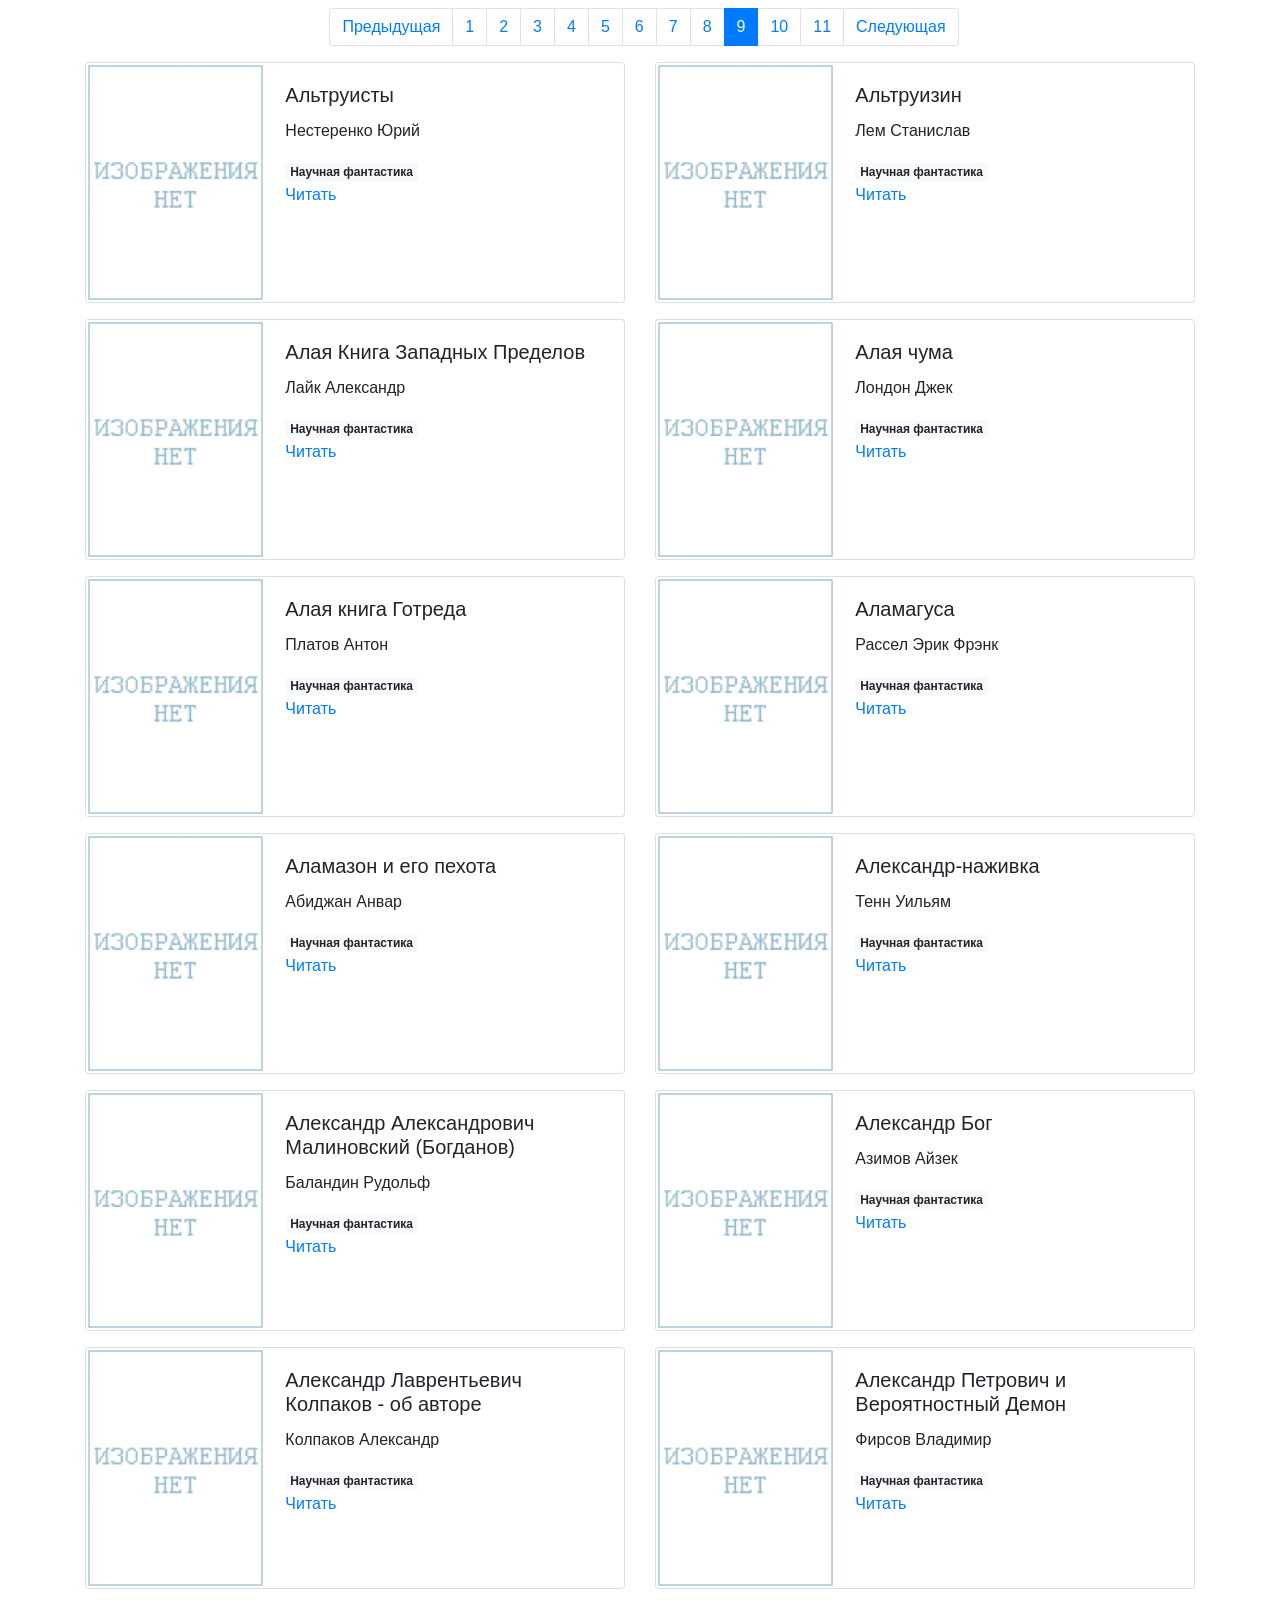
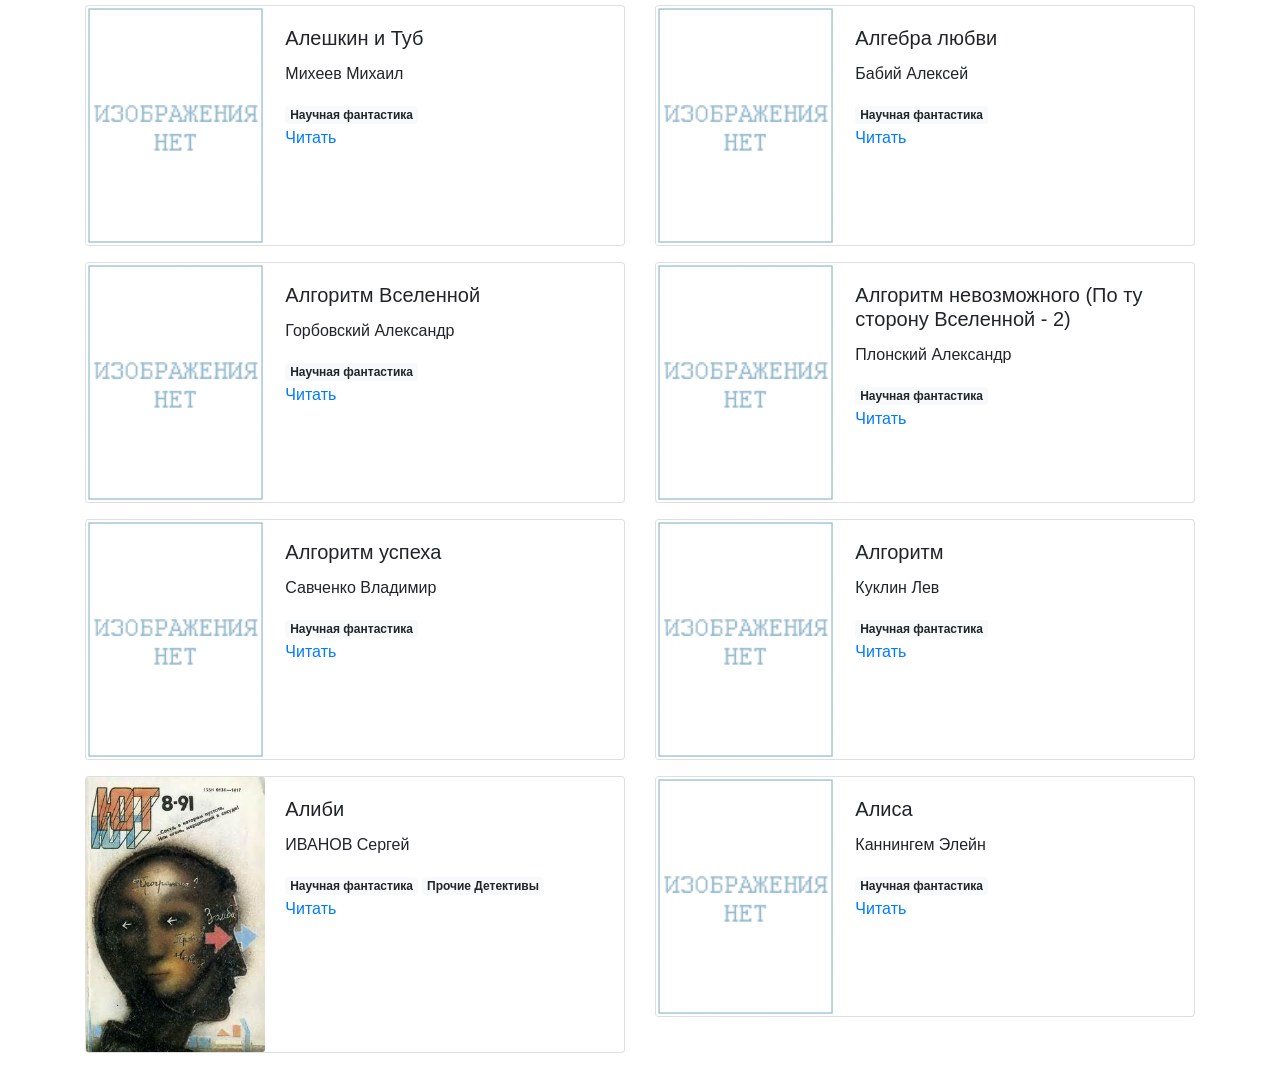
<file: pages/index8.html>
<!doctype html>
<html lang="en">
  <head>
    <!-- Required meta tags -->
    <meta charset="utf-8">
    <meta name="viewport" content="width=device-width, initial-scale=1, shrink-to-fit=no">

    <!-- Bootstrap CSS -->
    <link rel="stylesheet" href="../static/bootstrap.min.css">
    <link rel="icon" href="../static/favicon.ico">

    <title>books library</title>
  </head>
  <body>

    <nav aria-label="Page navigation">
      <ul class="pagination justify-content-center mt-2 ml-2">
        
          <li class="page-item"><a class="page-link" href="../pages/index7.html">Предыдущая</a></li>
        
        
            <li class="page-item ">
              <a class="page-link" href="../pages/index.html">1</a>
            </li>
        
            <li class="page-item ">
              <a class="page-link" href="../pages/index1.html">2</a>
            </li>
        
            <li class="page-item ">
              <a class="page-link" href="../pages/index2.html">3</a>
            </li>
        
            <li class="page-item ">
              <a class="page-link" href="../pages/index3.html">4</a>
            </li>
        
            <li class="page-item ">
              <a class="page-link" href="../pages/index4.html">5</a>
            </li>
        
            <li class="page-item ">
              <a class="page-link" href="../pages/index5.html">6</a>
            </li>
        
            <li class="page-item ">
              <a class="page-link" href="../pages/index6.html">7</a>
            </li>
        
            <li class="page-item ">
              <a class="page-link" href="../pages/index7.html">8</a>
            </li>
        
            <li class="page-item active">
              <a class="page-link" href="../pages/index8.html">9</a>
            </li>
        
            <li class="page-item ">
              <a class="page-link" href="../pages/index9.html">10</a>
            </li>
        
            <li class="page-item ">
              <a class="page-link" href="../pages/index10.html">11</a>
            </li>
        
        
          <li class="page-item"><a class="page-link" href="../pages/index9.html">Следующая</a></li>
        
      </ul>
    </nav>

    <div class="container">
      <div class="row align-items-start">
        
        <div class="col-6">
          <div class="card mb-3" style="max-width: 540px;">
            <div class="row no-gutters">
              <div class="col-md-4">
                <img src="../images/nopic.gif" class="card-img" alt="Альтруисты">
              </div>
              <div class="col-md-8">
                <div class="card-body">
                  <h5 class="card-title">Альтруисты</h5>
                  <p class="card-text">Нестеренко Юрий</p>
                    
                      <span class="badge badge-light">Научная фантастика</span>
                    
                  <p class="card-text"><a href="../books/%D0%90%D0%BB%D1%8C%D1%82%D1%80%D1%83%D0%B8%D1%81%D1%82%D1%8B.txt" target="_blank">Читать</a></p>
                </div>
              </div>
            </div>
          </div>
        </div>
        
        <div class="col-6">
          <div class="card mb-3" style="max-width: 540px;">
            <div class="row no-gutters">
              <div class="col-md-4">
                <img src="../images/nopic.gif" class="card-img" alt="Альтруизин">
              </div>
              <div class="col-md-8">
                <div class="card-body">
                  <h5 class="card-title">Альтруизин</h5>
                  <p class="card-text">Лем Станислав</p>
                    
                      <span class="badge badge-light">Научная фантастика</span>
                    
                  <p class="card-text"><a href="../books/%D0%90%D0%BB%D1%8C%D1%82%D1%80%D1%83%D0%B8%D0%B7%D0%B8%D0%BD.txt" target="_blank">Читать</a></p>
                </div>
              </div>
            </div>
          </div>
        </div>
        
        <div class="col-6">
          <div class="card mb-3" style="max-width: 540px;">
            <div class="row no-gutters">
              <div class="col-md-4">
                <img src="../images/nopic.gif" class="card-img" alt="Алая Книга Западных Пределов">
              </div>
              <div class="col-md-8">
                <div class="card-body">
                  <h5 class="card-title">Алая Книга Западных Пределов</h5>
                  <p class="card-text">Лайк Александр</p>
                    
                      <span class="badge badge-light">Научная фантастика</span>
                    
                  <p class="card-text"><a href="../books/%D0%90%D0%BB%D0%B0%D1%8F%20%D0%9A%D0%BD%D0%B8%D0%B3%D0%B0%20%D0%97%D0%B0%D0%BF%D0%B0%D0%B4%D0%BD%D1%8B%D1%85%20%D0%9F%D1%80%D0%B5%D0%B4%D0%B5%D0%BB%D0%BE%D0%B2.txt" target="_blank">Читать</a></p>
                </div>
              </div>
            </div>
          </div>
        </div>
        
        <div class="col-6">
          <div class="card mb-3" style="max-width: 540px;">
            <div class="row no-gutters">
              <div class="col-md-4">
                <img src="../images/nopic.gif" class="card-img" alt="Алая чума">
              </div>
              <div class="col-md-8">
                <div class="card-body">
                  <h5 class="card-title">Алая чума</h5>
                  <p class="card-text">Лондон Джек</p>
                    
                      <span class="badge badge-light">Научная фантастика</span>
                    
                  <p class="card-text"><a href="../books/%D0%90%D0%BB%D0%B0%D1%8F%20%D1%87%D1%83%D0%BC%D0%B0.txt" target="_blank">Читать</a></p>
                </div>
              </div>
            </div>
          </div>
        </div>
        
        <div class="col-6">
          <div class="card mb-3" style="max-width: 540px;">
            <div class="row no-gutters">
              <div class="col-md-4">
                <img src="../images/nopic.gif" class="card-img" alt="Алая книга Готреда">
              </div>
              <div class="col-md-8">
                <div class="card-body">
                  <h5 class="card-title">Алая книга Готреда</h5>
                  <p class="card-text">Платов Антон</p>
                    
                      <span class="badge badge-light">Научная фантастика</span>
                    
                  <p class="card-text"><a href="../books/%D0%90%D0%BB%D0%B0%D1%8F%20%D0%BA%D0%BD%D0%B8%D0%B3%D0%B0%20%D0%93%D0%BE%D1%82%D1%80%D0%B5%D0%B4%D0%B0.txt" target="_blank">Читать</a></p>
                </div>
              </div>
            </div>
          </div>
        </div>
        
        <div class="col-6">
          <div class="card mb-3" style="max-width: 540px;">
            <div class="row no-gutters">
              <div class="col-md-4">
                <img src="../images/nopic.gif" class="card-img" alt="Аламагуса">
              </div>
              <div class="col-md-8">
                <div class="card-body">
                  <h5 class="card-title">Аламагуса</h5>
                  <p class="card-text">Рассел Эрик Фрэнк</p>
                    
                      <span class="badge badge-light">Научная фантастика</span>
                    
                  <p class="card-text"><a href="../books/%D0%90%D0%BB%D0%B0%D0%BC%D0%B0%D0%B3%D1%83%D1%81%D0%B0.txt" target="_blank">Читать</a></p>
                </div>
              </div>
            </div>
          </div>
        </div>
        
        <div class="col-6">
          <div class="card mb-3" style="max-width: 540px;">
            <div class="row no-gutters">
              <div class="col-md-4">
                <img src="../images/nopic.gif" class="card-img" alt="Аламазон и его пехота">
              </div>
              <div class="col-md-8">
                <div class="card-body">
                  <h5 class="card-title">Аламазон и его пехота</h5>
                  <p class="card-text">Абиджан Анвар</p>
                    
                      <span class="badge badge-light">Научная фантастика</span>
                    
                  <p class="card-text"><a href="../books/%D0%90%D0%BB%D0%B0%D0%BC%D0%B0%D0%B7%D0%BE%D0%BD%20%D0%B8%20%D0%B5%D0%B3%D0%BE%20%D0%BF%D0%B5%D1%85%D0%BE%D1%82%D0%B0.txt" target="_blank">Читать</a></p>
                </div>
              </div>
            </div>
          </div>
        </div>
        
        <div class="col-6">
          <div class="card mb-3" style="max-width: 540px;">
            <div class="row no-gutters">
              <div class="col-md-4">
                <img src="../images/nopic.gif" class="card-img" alt="Александр-наживка">
              </div>
              <div class="col-md-8">
                <div class="card-body">
                  <h5 class="card-title">Александр-наживка</h5>
                  <p class="card-text">Тенн Уильям</p>
                    
                      <span class="badge badge-light">Научная фантастика</span>
                    
                  <p class="card-text"><a href="../books/%D0%90%D0%BB%D0%B5%D0%BA%D1%81%D0%B0%D0%BD%D0%B4%D1%80-%D0%BD%D0%B0%D0%B6%D0%B8%D0%B2%D0%BA%D0%B0.txt" target="_blank">Читать</a></p>
                </div>
              </div>
            </div>
          </div>
        </div>
        
        <div class="col-6">
          <div class="card mb-3" style="max-width: 540px;">
            <div class="row no-gutters">
              <div class="col-md-4">
                <img src="../images/nopic.gif" class="card-img" alt="Александр Александрович Малиновский (Богданов)">
              </div>
              <div class="col-md-8">
                <div class="card-body">
                  <h5 class="card-title">Александр Александрович Малиновский (Богданов)</h5>
                  <p class="card-text">Баландин Рудольф</p>
                    
                      <span class="badge badge-light">Научная фантастика</span>
                    
                  <p class="card-text"><a href="../books/%D0%90%D0%BB%D0%B5%D0%BA%D1%81%D0%B0%D0%BD%D0%B4%D1%80%20%D0%90%D0%BB%D0%B5%D0%BA%D1%81%D0%B0%D0%BD%D0%B4%D1%80%D0%BE%D0%B2%D0%B8%D1%87%20%D0%9C%D0%B0%D0%BB%D0%B8%D0%BD%D0%BE%D0%B2%D1%81%D0%BA%D0%B8%D0%B9%20%28%D0%91%D0%BE%D0%B3%D0%B4%D0%B0%D0%BD%D0%BE%D0%B2%29.txt" target="_blank">Читать</a></p>
                </div>
              </div>
            </div>
          </div>
        </div>
        
        <div class="col-6">
          <div class="card mb-3" style="max-width: 540px;">
            <div class="row no-gutters">
              <div class="col-md-4">
                <img src="../images/nopic.gif" class="card-img" alt="Александр Бог">
              </div>
              <div class="col-md-8">
                <div class="card-body">
                  <h5 class="card-title">Александр Бог</h5>
                  <p class="card-text">Азимов Айзек</p>
                    
                      <span class="badge badge-light">Научная фантастика</span>
                    
                  <p class="card-text"><a href="../books/%D0%90%D0%BB%D0%B5%D0%BA%D1%81%D0%B0%D0%BD%D0%B4%D1%80%20%D0%91%D0%BE%D0%B3.txt" target="_blank">Читать</a></p>
                </div>
              </div>
            </div>
          </div>
        </div>
        
        <div class="col-6">
          <div class="card mb-3" style="max-width: 540px;">
            <div class="row no-gutters">
              <div class="col-md-4">
                <img src="../images/nopic.gif" class="card-img" alt="Александр Лаврентьевич Колпаков - об авторе">
              </div>
              <div class="col-md-8">
                <div class="card-body">
                  <h5 class="card-title">Александр Лаврентьевич Колпаков - об авторе</h5>
                  <p class="card-text">Колпаков Александр</p>
                    
                      <span class="badge badge-light">Научная фантастика</span>
                    
                  <p class="card-text"><a href="../books/%D0%90%D0%BB%D0%B5%D0%BA%D1%81%D0%B0%D0%BD%D0%B4%D1%80%20%D0%9B%D0%B0%D0%B2%D1%80%D0%B5%D0%BD%D1%82%D1%8C%D0%B5%D0%B2%D0%B8%D1%87%20%D0%9A%D0%BE%D0%BB%D0%BF%D0%B0%D0%BA%D0%BE%D0%B2%20-%20%D0%BE%D0%B1%20%D0%B0%D0%B2%D1%82%D0%BE%D1%80%D0%B5.txt" target="_blank">Читать</a></p>
                </div>
              </div>
            </div>
          </div>
        </div>
        
        <div class="col-6">
          <div class="card mb-3" style="max-width: 540px;">
            <div class="row no-gutters">
              <div class="col-md-4">
                <img src="../images/nopic.gif" class="card-img" alt="Александр Петрович и Вероятностный Демон">
              </div>
              <div class="col-md-8">
                <div class="card-body">
                  <h5 class="card-title">Александр Петрович и Вероятностный Демон</h5>
                  <p class="card-text">Фирсов Владимир</p>
                    
                      <span class="badge badge-light">Научная фантастика</span>
                    
                  <p class="card-text"><a href="../books/%D0%90%D0%BB%D0%B5%D0%BA%D1%81%D0%B0%D0%BD%D0%B4%D1%80%20%D0%9F%D0%B5%D1%82%D1%80%D0%BE%D0%B2%D0%B8%D1%87%20%D0%B8%20%D0%92%D0%B5%D1%80%D0%BE%D1%8F%D1%82%D0%BD%D0%BE%D1%81%D1%82%D0%BD%D1%8B%D0%B9%20%D0%94%D0%B5%D0%BC%D0%BE%D0%BD.txt" target="_blank">Читать</a></p>
                </div>
              </div>
            </div>
          </div>
        </div>
        
        <div class="col-6">
          <div class="card mb-3" style="max-width: 540px;">
            <div class="row no-gutters">
              <div class="col-md-4">
                <img src="../images/nopic.gif" class="card-img" alt="Алешкин и Туб">
              </div>
              <div class="col-md-8">
                <div class="card-body">
                  <h5 class="card-title">Алешкин и Туб</h5>
                  <p class="card-text">Михеев Михаил</p>
                    
                      <span class="badge badge-light">Научная фантастика</span>
                    
                  <p class="card-text"><a href="../books/%D0%90%D0%BB%D0%B5%D1%88%D0%BA%D0%B8%D0%BD%20%D0%B8%20%D0%A2%D1%83%D0%B1.txt" target="_blank">Читать</a></p>
                </div>
              </div>
            </div>
          </div>
        </div>
        
        <div class="col-6">
          <div class="card mb-3" style="max-width: 540px;">
            <div class="row no-gutters">
              <div class="col-md-4">
                <img src="../images/nopic.gif" class="card-img" alt="Алгебра любви">
              </div>
              <div class="col-md-8">
                <div class="card-body">
                  <h5 class="card-title">Алгебра любви</h5>
                  <p class="card-text">Бабий Алексей</p>
                    
                      <span class="badge badge-light">Научная фантастика</span>
                    
                  <p class="card-text"><a href="../books/%D0%90%D0%BB%D0%B3%D0%B5%D0%B1%D1%80%D0%B0%20%D0%BB%D1%8E%D0%B1%D0%B2%D0%B8.txt" target="_blank">Читать</a></p>
                </div>
              </div>
            </div>
          </div>
        </div>
        
        <div class="col-6">
          <div class="card mb-3" style="max-width: 540px;">
            <div class="row no-gutters">
              <div class="col-md-4">
                <img src="../images/nopic.gif" class="card-img" alt="Алгоритм Вселенной">
              </div>
              <div class="col-md-8">
                <div class="card-body">
                  <h5 class="card-title">Алгоритм Вселенной</h5>
                  <p class="card-text">Горбовский Александр</p>
                    
                      <span class="badge badge-light">Научная фантастика</span>
                    
                  <p class="card-text"><a href="../books/%D0%90%D0%BB%D0%B3%D0%BE%D1%80%D0%B8%D1%82%D0%BC%20%D0%92%D1%81%D0%B5%D0%BB%D0%B5%D0%BD%D0%BD%D0%BE%D0%B9.txt" target="_blank">Читать</a></p>
                </div>
              </div>
            </div>
          </div>
        </div>
        
        <div class="col-6">
          <div class="card mb-3" style="max-width: 540px;">
            <div class="row no-gutters">
              <div class="col-md-4">
                <img src="../images/nopic.gif" class="card-img" alt="Алгоритм невозможного (По ту сторону Вселенной - 2)">
              </div>
              <div class="col-md-8">
                <div class="card-body">
                  <h5 class="card-title">Алгоритм невозможного (По ту сторону Вселенной - 2)</h5>
                  <p class="card-text">Плонский Александр</p>
                    
                      <span class="badge badge-light">Научная фантастика</span>
                    
                  <p class="card-text"><a href="../books/%D0%90%D0%BB%D0%B3%D0%BE%D1%80%D0%B8%D1%82%D0%BC%20%D0%BD%D0%B5%D0%B2%D0%BE%D0%B7%D0%BC%D0%BE%D0%B6%D0%BD%D0%BE%D0%B3%D0%BE%20%28%D0%9F%D0%BE%20%D1%82%D1%83%20%D1%81%D1%82%D0%BE%D1%80%D0%BE%D0%BD%D1%83%20%D0%92%D1%81%D0%B5%D0%BB%D0%B5%D0%BD%D0%BD%D0%BE%D0%B9%20-%202%29.txt" target="_blank">Читать</a></p>
                </div>
              </div>
            </div>
          </div>
        </div>
        
        <div class="col-6">
          <div class="card mb-3" style="max-width: 540px;">
            <div class="row no-gutters">
              <div class="col-md-4">
                <img src="../images/nopic.gif" class="card-img" alt="Алгоритм успеха">
              </div>
              <div class="col-md-8">
                <div class="card-body">
                  <h5 class="card-title">Алгоритм успеха</h5>
                  <p class="card-text">Савченко Владимир</p>
                    
                      <span class="badge badge-light">Научная фантастика</span>
                    
                  <p class="card-text"><a href="../books/%D0%90%D0%BB%D0%B3%D0%BE%D1%80%D0%B8%D1%82%D0%BC%20%D1%83%D1%81%D0%BF%D0%B5%D1%85%D0%B0.txt" target="_blank">Читать</a></p>
                </div>
              </div>
            </div>
          </div>
        </div>
        
        <div class="col-6">
          <div class="card mb-3" style="max-width: 540px;">
            <div class="row no-gutters">
              <div class="col-md-4">
                <img src="../images/nopic.gif" class="card-img" alt="Алгоритм">
              </div>
              <div class="col-md-8">
                <div class="card-body">
                  <h5 class="card-title">Алгоритм</h5>
                  <p class="card-text">Куклин Лев</p>
                    
                      <span class="badge badge-light">Научная фантастика</span>
                    
                  <p class="card-text"><a href="../books/%D0%90%D0%BB%D0%B3%D0%BE%D1%80%D0%B8%D1%82%D0%BC.txt" target="_blank">Читать</a></p>
                </div>
              </div>
            </div>
          </div>
        </div>
        
        <div class="col-6">
          <div class="card mb-3" style="max-width: 540px;">
            <div class="row no-gutters">
              <div class="col-md-4">
                <img src="../images/19155.jpg" class="card-img" alt="Алиби">
              </div>
              <div class="col-md-8">
                <div class="card-body">
                  <h5 class="card-title">Алиби</h5>
                  <p class="card-text">ИВАНОВ Сергей</p>
                    
                      <span class="badge badge-light">Научная фантастика</span>
                    
                      <span class="badge badge-light">Прочие Детективы</span>
                    
                  <p class="card-text"><a href="../books/%D0%90%D0%BB%D0%B8%D0%B1%D0%B8.txt" target="_blank">Читать</a></p>
                </div>
              </div>
            </div>
          </div>
        </div>
        
        <div class="col-6">
          <div class="card mb-3" style="max-width: 540px;">
            <div class="row no-gutters">
              <div class="col-md-4">
                <img src="../images/nopic.gif" class="card-img" alt="Алиса">
              </div>
              <div class="col-md-8">
                <div class="card-body">
                  <h5 class="card-title">Алиса</h5>
                  <p class="card-text">Каннингем Элейн</p>
                    
                      <span class="badge badge-light">Научная фантастика</span>
                    
                  <p class="card-text"><a href="../books/%D0%90%D0%BB%D0%B8%D1%81%D0%B0.txt" target="_blank">Читать</a></p>
                </div>
              </div>
            </div>
          </div>
        </div>
        
      </div>
    </div>
    <!-- Optional JavaScript -->
    <!-- jQuery first, then Popper.js, then Bootstrap JS -->
    <script src="../static/jquery-3.3.1.slim.min.js"></script>
    <script src="../static/popper.min.js"></script>
    <script src="../static/bootstrap.min.js"></script>
  </body>
</html>
</file>
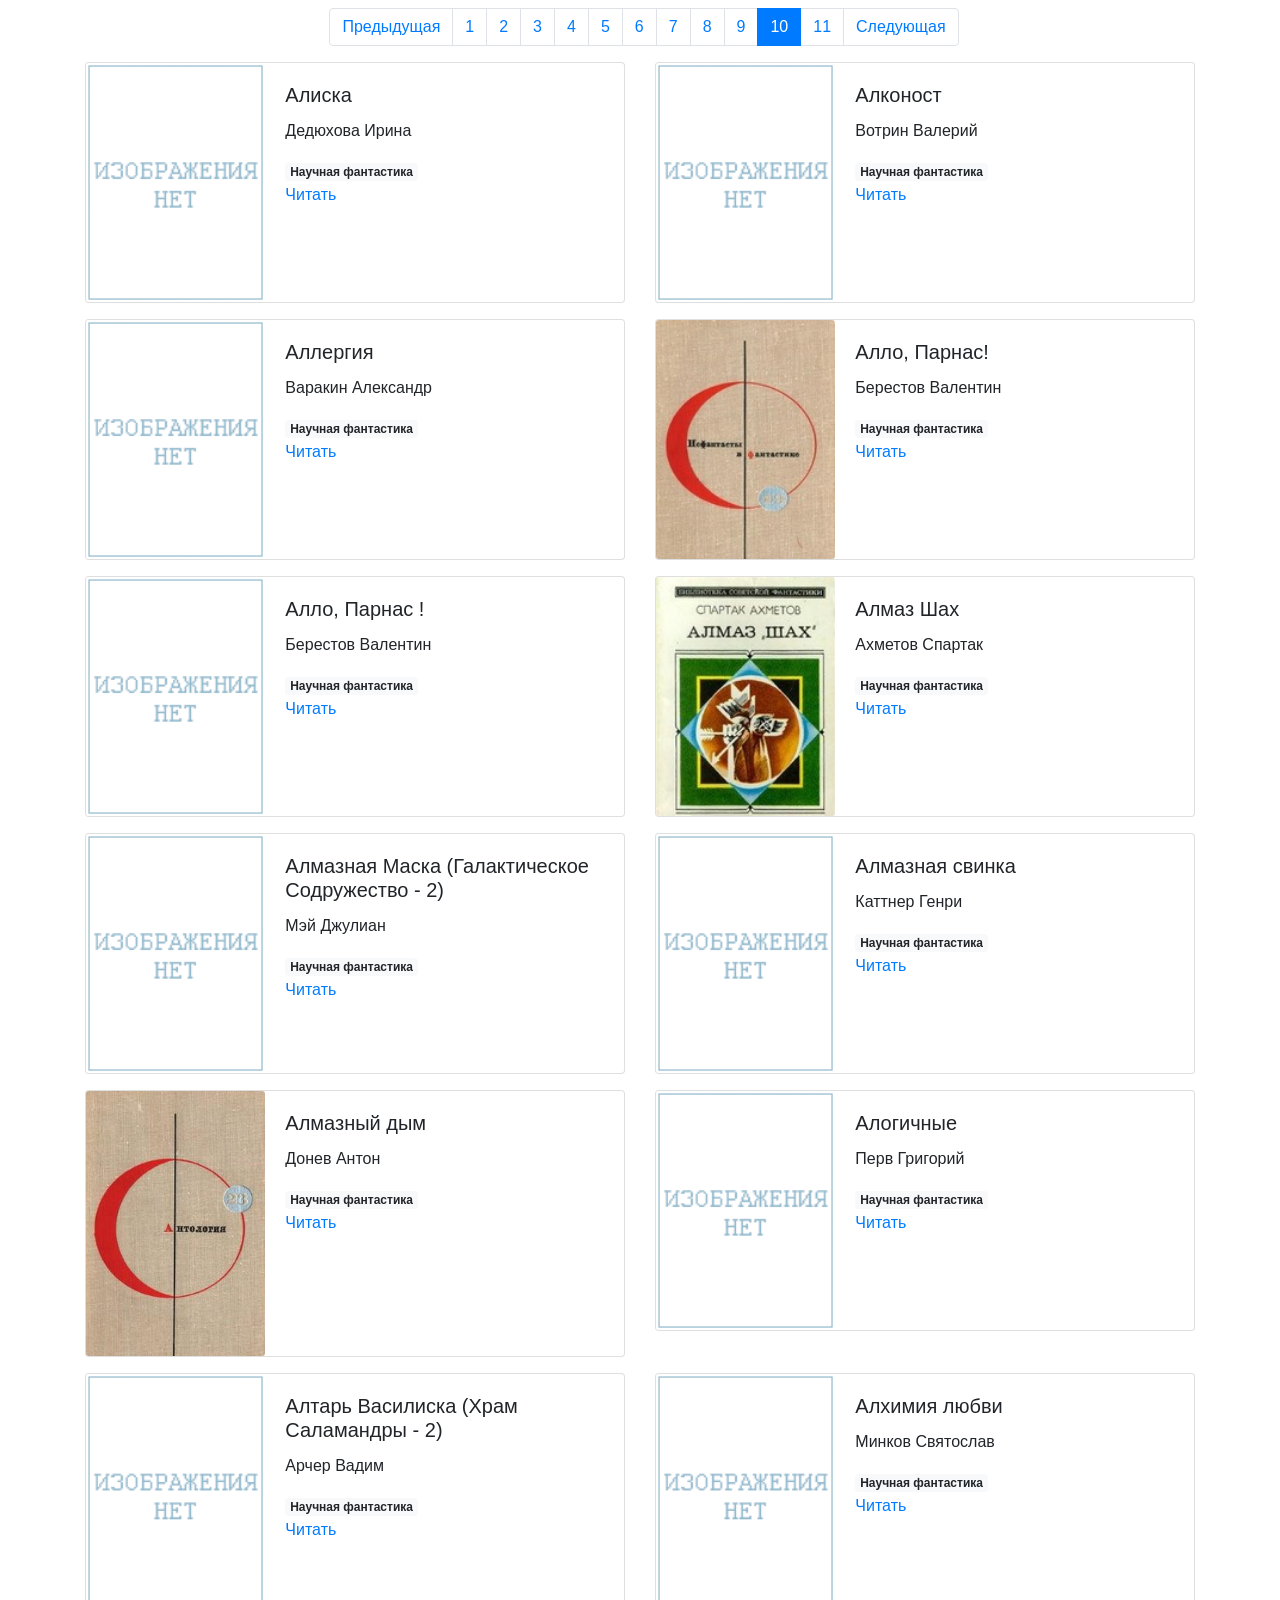
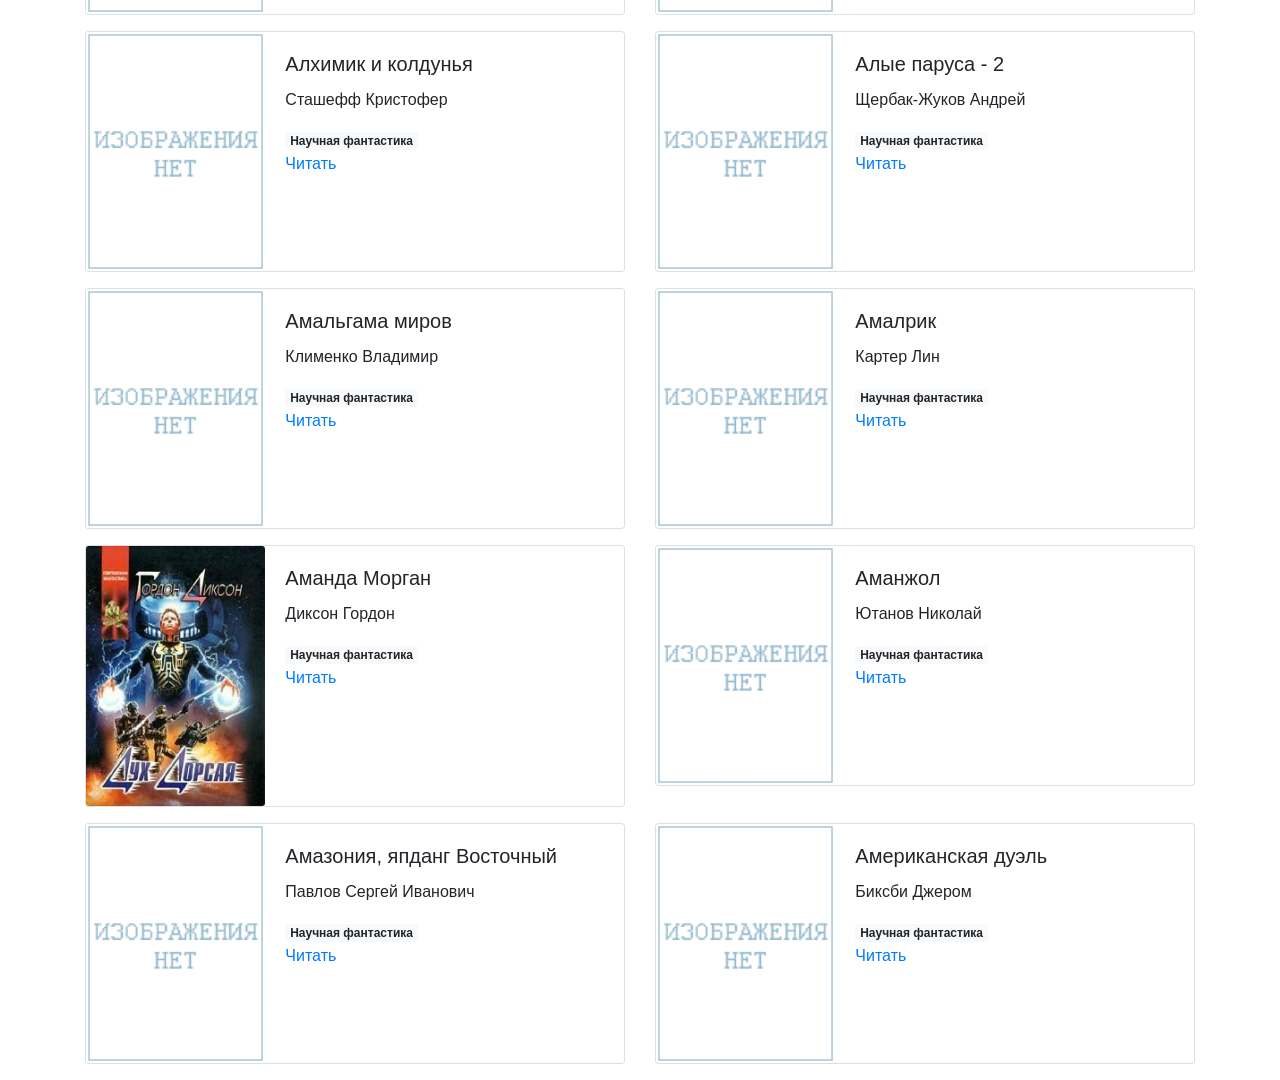
<file: pages/index9.html>
<!doctype html>
<html lang="en">
  <head>
    <!-- Required meta tags -->
    <meta charset="utf-8">
    <meta name="viewport" content="width=device-width, initial-scale=1, shrink-to-fit=no">

    <!-- Bootstrap CSS -->
    <link rel="stylesheet" href="../static/bootstrap.min.css">
    <link rel="icon" href="../static/favicon.ico">

    <title>books library</title>
  </head>
  <body>

    <nav aria-label="Page navigation">
      <ul class="pagination justify-content-center mt-2 ml-2">
        
          <li class="page-item"><a class="page-link" href="../pages/index8.html">Предыдущая</a></li>
        
        
            <li class="page-item ">
              <a class="page-link" href="../pages/index.html">1</a>
            </li>
        
            <li class="page-item ">
              <a class="page-link" href="../pages/index1.html">2</a>
            </li>
        
            <li class="page-item ">
              <a class="page-link" href="../pages/index2.html">3</a>
            </li>
        
            <li class="page-item ">
              <a class="page-link" href="../pages/index3.html">4</a>
            </li>
        
            <li class="page-item ">
              <a class="page-link" href="../pages/index4.html">5</a>
            </li>
        
            <li class="page-item ">
              <a class="page-link" href="../pages/index5.html">6</a>
            </li>
        
            <li class="page-item ">
              <a class="page-link" href="../pages/index6.html">7</a>
            </li>
        
            <li class="page-item ">
              <a class="page-link" href="../pages/index7.html">8</a>
            </li>
        
            <li class="page-item ">
              <a class="page-link" href="../pages/index8.html">9</a>
            </li>
        
            <li class="page-item active">
              <a class="page-link" href="../pages/index9.html">10</a>
            </li>
        
            <li class="page-item ">
              <a class="page-link" href="../pages/index10.html">11</a>
            </li>
        
        
          <li class="page-item"><a class="page-link" href="../pages/index10.html">Следующая</a></li>
        
      </ul>
    </nav>

    <div class="container">
      <div class="row align-items-start">
        
        <div class="col-6">
          <div class="card mb-3" style="max-width: 540px;">
            <div class="row no-gutters">
              <div class="col-md-4">
                <img src="../images/nopic.gif" class="card-img" alt="Алиска">
              </div>
              <div class="col-md-8">
                <div class="card-body">
                  <h5 class="card-title">Алиска</h5>
                  <p class="card-text">Дедюхова Ирина</p>
                    
                      <span class="badge badge-light">Научная фантастика</span>
                    
                  <p class="card-text"><a href="../books/%D0%90%D0%BB%D0%B8%D1%81%D0%BA%D0%B0.txt" target="_blank">Читать</a></p>
                </div>
              </div>
            </div>
          </div>
        </div>
        
        <div class="col-6">
          <div class="card mb-3" style="max-width: 540px;">
            <div class="row no-gutters">
              <div class="col-md-4">
                <img src="../images/nopic.gif" class="card-img" alt="Алконост">
              </div>
              <div class="col-md-8">
                <div class="card-body">
                  <h5 class="card-title">Алконост</h5>
                  <p class="card-text">Вотрин Валерий</p>
                    
                      <span class="badge badge-light">Научная фантастика</span>
                    
                  <p class="card-text"><a href="../books/%D0%90%D0%BB%D0%BA%D0%BE%D0%BD%D0%BE%D1%81%D1%82.txt" target="_blank">Читать</a></p>
                </div>
              </div>
            </div>
          </div>
        </div>
        
        <div class="col-6">
          <div class="card mb-3" style="max-width: 540px;">
            <div class="row no-gutters">
              <div class="col-md-4">
                <img src="../images/nopic.gif" class="card-img" alt="Аллергия">
              </div>
              <div class="col-md-8">
                <div class="card-body">
                  <h5 class="card-title">Аллергия</h5>
                  <p class="card-text">Варакин Александр</p>
                    
                      <span class="badge badge-light">Научная фантастика</span>
                    
                  <p class="card-text"><a href="../books/%D0%90%D0%BB%D0%BB%D0%B5%D1%80%D0%B3%D0%B8%D1%8F.txt" target="_blank">Читать</a></p>
                </div>
              </div>
            </div>
          </div>
        </div>
        
        <div class="col-6">
          <div class="card mb-3" style="max-width: 540px;">
            <div class="row no-gutters">
              <div class="col-md-4">
                <img src="../images/19161.jpg" class="card-img" alt="Алло, Парнас!">
              </div>
              <div class="col-md-8">
                <div class="card-body">
                  <h5 class="card-title">Алло, Парнас!</h5>
                  <p class="card-text">Берестов Валентин</p>
                    
                      <span class="badge badge-light">Научная фантастика</span>
                    
                  <p class="card-text"><a href="../books/%D0%90%D0%BB%D0%BB%D0%BE%2C%20%D0%9F%D0%B0%D1%80%D0%BD%D0%B0%D1%81%21.txt" target="_blank">Читать</a></p>
                </div>
              </div>
            </div>
          </div>
        </div>
        
        <div class="col-6">
          <div class="card mb-3" style="max-width: 540px;">
            <div class="row no-gutters">
              <div class="col-md-4">
                <img src="../images/nopic.gif" class="card-img" alt="Алло, Парнас !">
              </div>
              <div class="col-md-8">
                <div class="card-body">
                  <h5 class="card-title">Алло, Парнас !</h5>
                  <p class="card-text">Берестов Валентин</p>
                    
                      <span class="badge badge-light">Научная фантастика</span>
                    
                  <p class="card-text"><a href="../books/%D0%90%D0%BB%D0%BB%D0%BE%2C%20%D0%9F%D0%B0%D1%80%D0%BD%D0%B0%D1%81%20%21.txt" target="_blank">Читать</a></p>
                </div>
              </div>
            </div>
          </div>
        </div>
        
        <div class="col-6">
          <div class="card mb-3" style="max-width: 540px;">
            <div class="row no-gutters">
              <div class="col-md-4">
                <img src="../images/19163.jpg" class="card-img" alt="Алмаз Шах">
              </div>
              <div class="col-md-8">
                <div class="card-body">
                  <h5 class="card-title">Алмаз Шах</h5>
                  <p class="card-text">Ахметов Спартак</p>
                    
                      <span class="badge badge-light">Научная фантастика</span>
                    
                  <p class="card-text"><a href="../books/%D0%90%D0%BB%D0%BC%D0%B0%D0%B7%20%D0%A8%D0%B0%D1%85.txt" target="_blank">Читать</a></p>
                </div>
              </div>
            </div>
          </div>
        </div>
        
        <div class="col-6">
          <div class="card mb-3" style="max-width: 540px;">
            <div class="row no-gutters">
              <div class="col-md-4">
                <img src="../images/nopic.gif" class="card-img" alt="Алмазная Маска (Галактическое Содружество - 2)">
              </div>
              <div class="col-md-8">
                <div class="card-body">
                  <h5 class="card-title">Алмазная Маска (Галактическое Содружество - 2)</h5>
                  <p class="card-text">Мэй Джулиан</p>
                    
                      <span class="badge badge-light">Научная фантастика</span>
                    
                  <p class="card-text"><a href="../books/%D0%90%D0%BB%D0%BC%D0%B0%D0%B7%D0%BD%D0%B0%D1%8F%20%D0%9C%D0%B0%D1%81%D0%BA%D0%B0%20%28%D0%93%D0%B0%D0%BB%D0%B0%D0%BA%D1%82%D0%B8%D1%87%D0%B5%D1%81%D0%BA%D0%BE%D0%B5%20%D0%A1%D0%BE%D0%B4%D1%80%D1%83%D0%B6%D0%B5%D1%81%D1%82%D0%B2%D0%BE%20-%202%29.txt" target="_blank">Читать</a></p>
                </div>
              </div>
            </div>
          </div>
        </div>
        
        <div class="col-6">
          <div class="card mb-3" style="max-width: 540px;">
            <div class="row no-gutters">
              <div class="col-md-4">
                <img src="../images/nopic.gif" class="card-img" alt="Алмазная свинка">
              </div>
              <div class="col-md-8">
                <div class="card-body">
                  <h5 class="card-title">Алмазная свинка</h5>
                  <p class="card-text">Каттнер Генри</p>
                    
                      <span class="badge badge-light">Научная фантастика</span>
                    
                  <p class="card-text"><a href="../books/%D0%90%D0%BB%D0%BC%D0%B0%D0%B7%D0%BD%D0%B0%D1%8F%20%D1%81%D0%B2%D0%B8%D0%BD%D0%BA%D0%B0.txt" target="_blank">Читать</a></p>
                </div>
              </div>
            </div>
          </div>
        </div>
        
        <div class="col-6">
          <div class="card mb-3" style="max-width: 540px;">
            <div class="row no-gutters">
              <div class="col-md-4">
                <img src="../images/19171.jpg" class="card-img" alt="Алмазный дым">
              </div>
              <div class="col-md-8">
                <div class="card-body">
                  <h5 class="card-title">Алмазный дым</h5>
                  <p class="card-text">Донев Антон</p>
                    
                      <span class="badge badge-light">Научная фантастика</span>
                    
                  <p class="card-text"><a href="../books/%D0%90%D0%BB%D0%BC%D0%B0%D0%B7%D0%BD%D1%8B%D0%B9%20%D0%B4%D1%8B%D0%BC.txt" target="_blank">Читать</a></p>
                </div>
              </div>
            </div>
          </div>
        </div>
        
        <div class="col-6">
          <div class="card mb-3" style="max-width: 540px;">
            <div class="row no-gutters">
              <div class="col-md-4">
                <img src="../images/nopic.gif" class="card-img" alt="Алогичные">
              </div>
              <div class="col-md-8">
                <div class="card-body">
                  <h5 class="card-title">Алогичные</h5>
                  <p class="card-text">Перв Григорий</p>
                    
                      <span class="badge badge-light">Научная фантастика</span>
                    
                  <p class="card-text"><a href="../books/%D0%90%D0%BB%D0%BE%D0%B3%D0%B8%D1%87%D0%BD%D1%8B%D0%B5.txt" target="_blank">Читать</a></p>
                </div>
              </div>
            </div>
          </div>
        </div>
        
        <div class="col-6">
          <div class="card mb-3" style="max-width: 540px;">
            <div class="row no-gutters">
              <div class="col-md-4">
                <img src="../images/nopic.gif" class="card-img" alt="Алтарь Василиска (Храм Саламандры - 2)">
              </div>
              <div class="col-md-8">
                <div class="card-body">
                  <h5 class="card-title">Алтарь Василиска (Храм Саламандры - 2)</h5>
                  <p class="card-text">Арчер Вадим</p>
                    
                      <span class="badge badge-light">Научная фантастика</span>
                    
                  <p class="card-text"><a href="../books/%D0%90%D0%BB%D1%82%D0%B0%D1%80%D1%8C%20%D0%92%D0%B0%D1%81%D0%B8%D0%BB%D0%B8%D1%81%D0%BA%D0%B0%20%28%D0%A5%D1%80%D0%B0%D0%BC%20%D0%A1%D0%B0%D0%BB%D0%B0%D0%BC%D0%B0%D0%BD%D0%B4%D1%80%D1%8B%20-%202%29.txt" target="_blank">Читать</a></p>
                </div>
              </div>
            </div>
          </div>
        </div>
        
        <div class="col-6">
          <div class="card mb-3" style="max-width: 540px;">
            <div class="row no-gutters">
              <div class="col-md-4">
                <img src="../images/nopic.gif" class="card-img" alt="Алхимия любви">
              </div>
              <div class="col-md-8">
                <div class="card-body">
                  <h5 class="card-title">Алхимия любви</h5>
                  <p class="card-text">Минков Святослав</p>
                    
                      <span class="badge badge-light">Научная фантастика</span>
                    
                  <p class="card-text"><a href="../books/%D0%90%D0%BB%D1%85%D0%B8%D0%BC%D0%B8%D1%8F%20%D0%BB%D1%8E%D0%B1%D0%B2%D0%B8.txt" target="_blank">Читать</a></p>
                </div>
              </div>
            </div>
          </div>
        </div>
        
        <div class="col-6">
          <div class="card mb-3" style="max-width: 540px;">
            <div class="row no-gutters">
              <div class="col-md-4">
                <img src="../images/nopic.gif" class="card-img" alt="Алхимик и колдунья">
              </div>
              <div class="col-md-8">
                <div class="card-body">
                  <h5 class="card-title">Алхимик и колдунья</h5>
                  <p class="card-text">Сташефф Кристофер</p>
                    
                      <span class="badge badge-light">Научная фантастика</span>
                    
                  <p class="card-text"><a href="../books/%D0%90%D0%BB%D1%85%D0%B8%D0%BC%D0%B8%D0%BA%20%D0%B8%20%D0%BA%D0%BE%D0%BB%D0%B4%D1%83%D0%BD%D1%8C%D1%8F.txt" target="_blank">Читать</a></p>
                </div>
              </div>
            </div>
          </div>
        </div>
        
        <div class="col-6">
          <div class="card mb-3" style="max-width: 540px;">
            <div class="row no-gutters">
              <div class="col-md-4">
                <img src="../images/nopic.gif" class="card-img" alt="Алые паруса - 2">
              </div>
              <div class="col-md-8">
                <div class="card-body">
                  <h5 class="card-title">Алые паруса - 2</h5>
                  <p class="card-text">Щербак-Жуков Андрей</p>
                    
                      <span class="badge badge-light">Научная фантастика</span>
                    
                  <p class="card-text"><a href="../books/%D0%90%D0%BB%D1%8B%D0%B5%20%D0%BF%D0%B0%D1%80%D1%83%D1%81%D0%B0%20-%202.txt" target="_blank">Читать</a></p>
                </div>
              </div>
            </div>
          </div>
        </div>
        
        <div class="col-6">
          <div class="card mb-3" style="max-width: 540px;">
            <div class="row no-gutters">
              <div class="col-md-4">
                <img src="../images/nopic.gif" class="card-img" alt="Амальгама миров">
              </div>
              <div class="col-md-8">
                <div class="card-body">
                  <h5 class="card-title">Амальгама миров</h5>
                  <p class="card-text">Клименко Владимир</p>
                    
                      <span class="badge badge-light">Научная фантастика</span>
                    
                  <p class="card-text"><a href="../books/%D0%90%D0%BC%D0%B0%D0%BB%D1%8C%D0%B3%D0%B0%D0%BC%D0%B0%20%D0%BC%D0%B8%D1%80%D0%BE%D0%B2.txt" target="_blank">Читать</a></p>
                </div>
              </div>
            </div>
          </div>
        </div>
        
        <div class="col-6">
          <div class="card mb-3" style="max-width: 540px;">
            <div class="row no-gutters">
              <div class="col-md-4">
                <img src="../images/nopic.gif" class="card-img" alt="Амалрик">
              </div>
              <div class="col-md-8">
                <div class="card-body">
                  <h5 class="card-title">Амалрик</h5>
                  <p class="card-text">Картер Лин</p>
                    
                      <span class="badge badge-light">Научная фантастика</span>
                    
                  <p class="card-text"><a href="../books/%D0%90%D0%BC%D0%B0%D0%BB%D1%80%D0%B8%D0%BA.txt" target="_blank">Читать</a></p>
                </div>
              </div>
            </div>
          </div>
        </div>
        
        <div class="col-6">
          <div class="card mb-3" style="max-width: 540px;">
            <div class="row no-gutters">
              <div class="col-md-4">
                <img src="../images/19189.jpg" class="card-img" alt="Аманда Морган">
              </div>
              <div class="col-md-8">
                <div class="card-body">
                  <h5 class="card-title">Аманда Морган</h5>
                  <p class="card-text">Диксон Гордон</p>
                    
                      <span class="badge badge-light">Научная фантастика</span>
                    
                  <p class="card-text"><a href="../books/%D0%90%D0%BC%D0%B0%D0%BD%D0%B4%D0%B0%20%D0%9C%D0%BE%D1%80%D0%B3%D0%B0%D0%BD.txt" target="_blank">Читать</a></p>
                </div>
              </div>
            </div>
          </div>
        </div>
        
        <div class="col-6">
          <div class="card mb-3" style="max-width: 540px;">
            <div class="row no-gutters">
              <div class="col-md-4">
                <img src="../images/nopic.gif" class="card-img" alt="Аманжол">
              </div>
              <div class="col-md-8">
                <div class="card-body">
                  <h5 class="card-title">Аманжол</h5>
                  <p class="card-text">Ютанов Николай</p>
                    
                      <span class="badge badge-light">Научная фантастика</span>
                    
                  <p class="card-text"><a href="../books/%D0%90%D0%BC%D0%B0%D0%BD%D0%B6%D0%BE%D0%BB.txt" target="_blank">Читать</a></p>
                </div>
              </div>
            </div>
          </div>
        </div>
        
        <div class="col-6">
          <div class="card mb-3" style="max-width: 540px;">
            <div class="row no-gutters">
              <div class="col-md-4">
                <img src="../images/nopic.gif" class="card-img" alt="Амазония, япданг Восточный">
              </div>
              <div class="col-md-8">
                <div class="card-body">
                  <h5 class="card-title">Амазония, япданг Восточный</h5>
                  <p class="card-text">Павлов Сергей Иванович</p>
                    
                      <span class="badge badge-light">Научная фантастика</span>
                    
                  <p class="card-text"><a href="../books/%D0%90%D0%BC%D0%B0%D0%B7%D0%BE%D0%BD%D0%B8%D1%8F%2C%20%D1%8F%D0%BF%D0%B4%D0%B0%D0%BD%D0%B3%20%D0%92%D0%BE%D1%81%D1%82%D0%BE%D1%87%D0%BD%D1%8B%D0%B9.txt" target="_blank">Читать</a></p>
                </div>
              </div>
            </div>
          </div>
        </div>
        
        <div class="col-6">
          <div class="card mb-3" style="max-width: 540px;">
            <div class="row no-gutters">
              <div class="col-md-4">
                <img src="../images/nopic.gif" class="card-img" alt="Американская дуэль">
              </div>
              <div class="col-md-8">
                <div class="card-body">
                  <h5 class="card-title">Американская дуэль</h5>
                  <p class="card-text">Биксби Джером</p>
                    
                      <span class="badge badge-light">Научная фантастика</span>
                    
                  <p class="card-text"><a href="../books/%D0%90%D0%BC%D0%B5%D1%80%D0%B8%D0%BA%D0%B0%D0%BD%D1%81%D0%BA%D0%B0%D1%8F%20%D0%B4%D1%83%D1%8D%D0%BB%D1%8C.txt" target="_blank">Читать</a></p>
                </div>
              </div>
            </div>
          </div>
        </div>
        
      </div>
    </div>
    <!-- Optional JavaScript -->
    <!-- jQuery first, then Popper.js, then Bootstrap JS -->
    <script src="../static/jquery-3.3.1.slim.min.js"></script>
    <script src="../static/popper.min.js"></script>
    <script src="../static/bootstrap.min.js"></script>
  </body>
</html>
</file>
